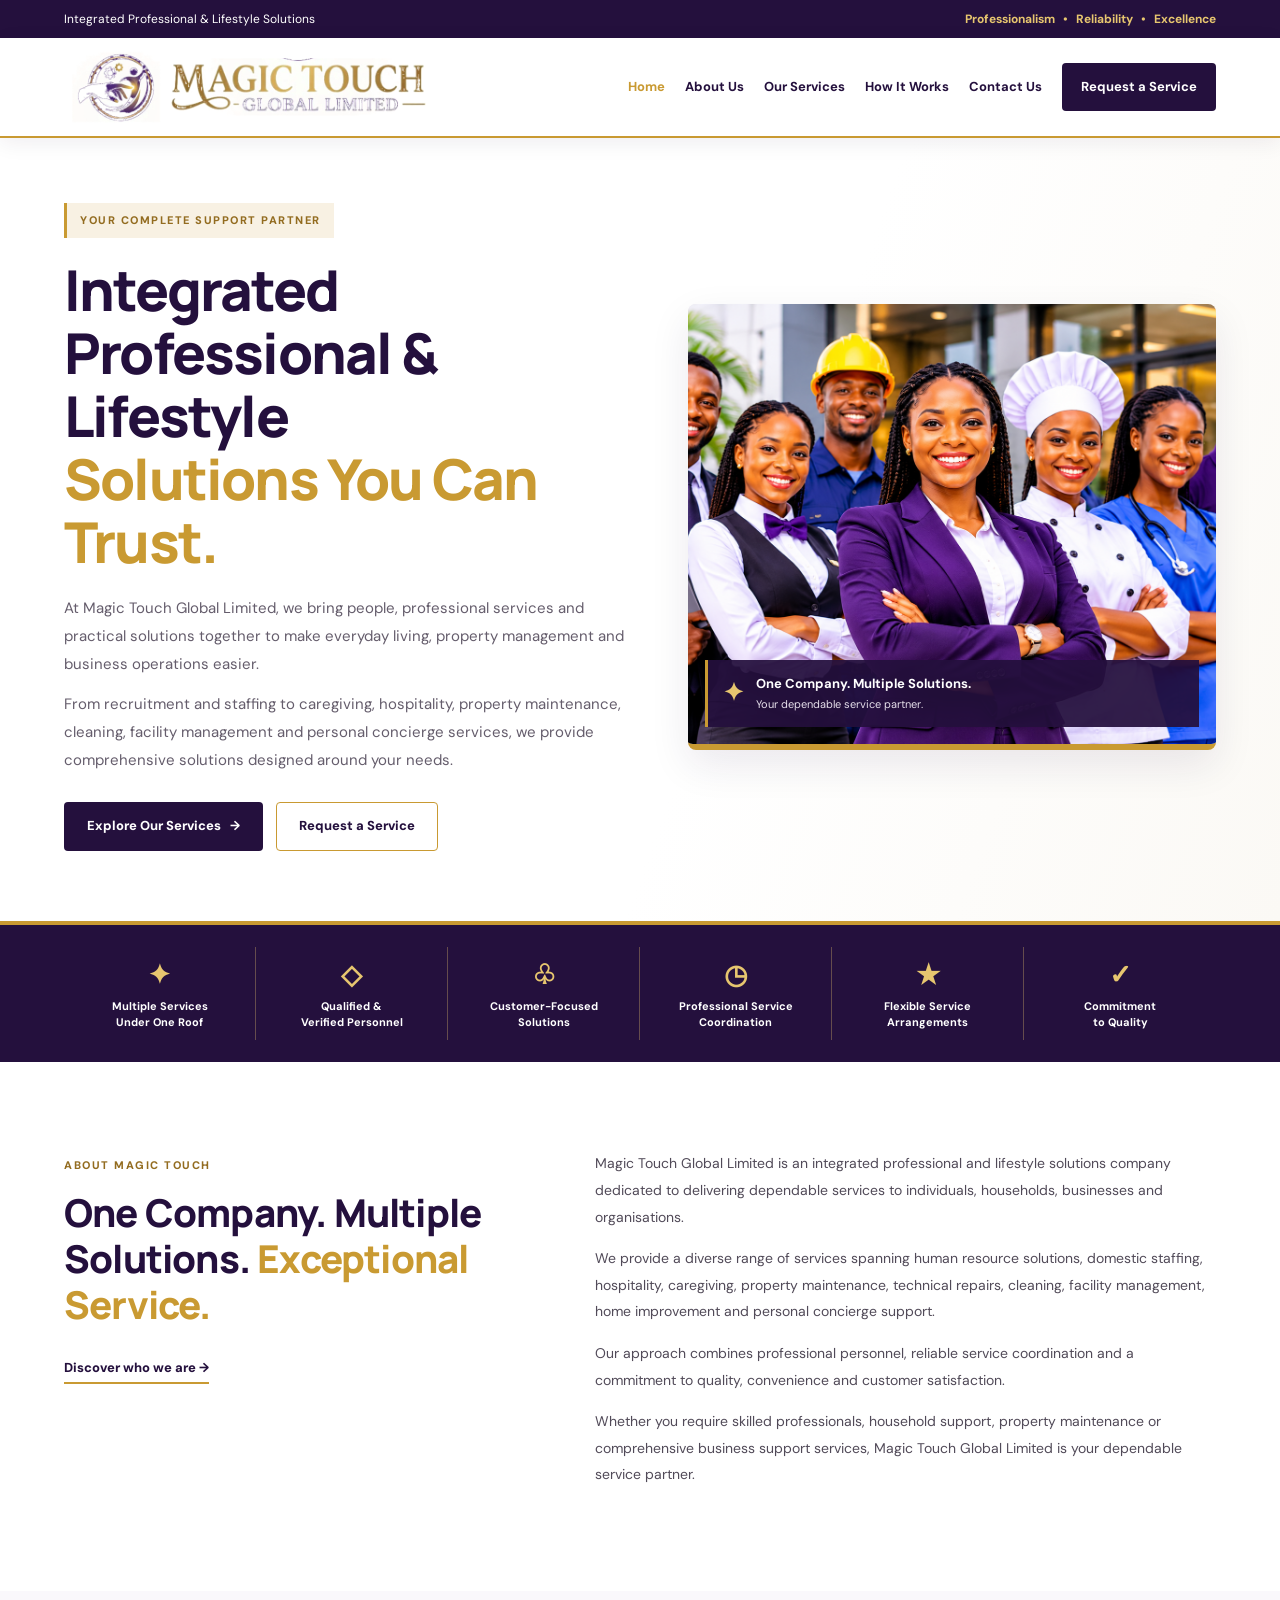
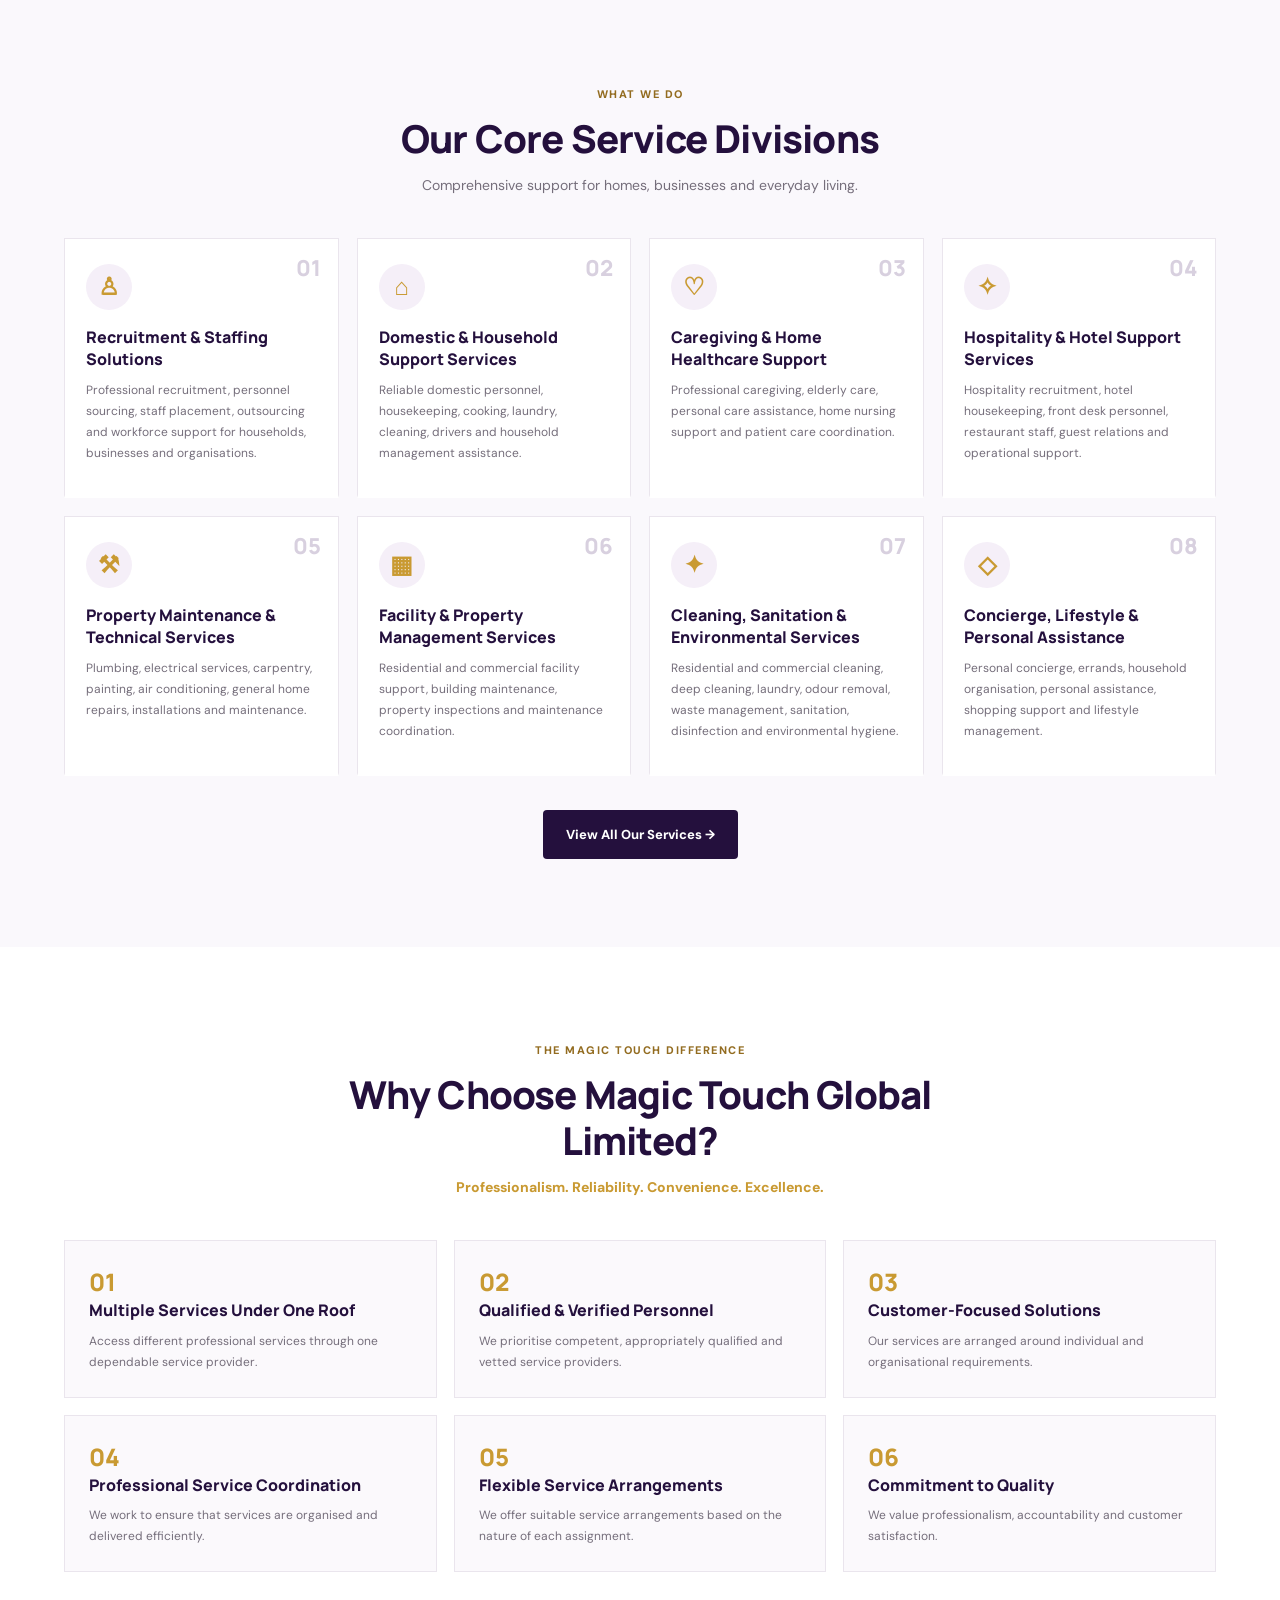
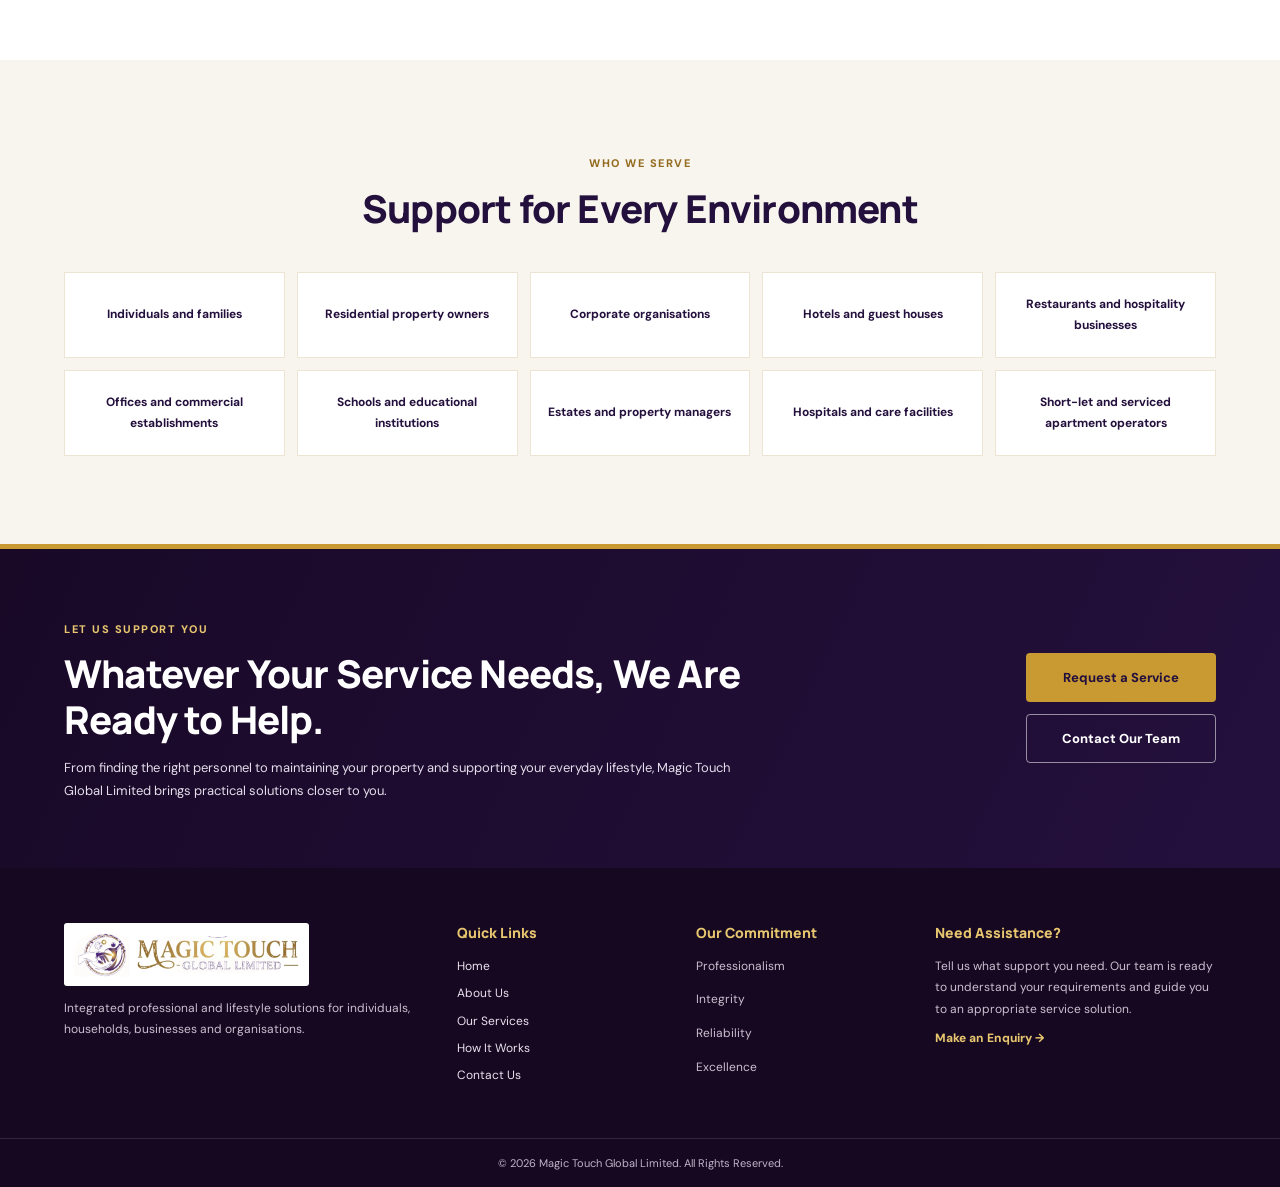
<file: index.html>
<!DOCTYPE html>
<html lang="en">
<head>
<meta charset="UTF-8">
<meta name="viewport" content="width=device-width, initial-scale=1.0">
<meta name="theme-color" content="#24103D">
<meta name="description" content="Magic Touch Global Limited provides integrated professional and lifestyle solutions for homes, businesses and organisations.">
<title>Magic Touch Global Limited | Professional & Lifestyle Solutions</title>
<link rel="preconnect" href="https://fonts.googleapis.com">
<link rel="preconnect" href="https://fonts.gstatic.com" crossorigin>
<link href="https://fonts.googleapis.com/css2?family=DM+Sans:wght@400;500;600;700;800&family=Manrope:wght@400;500;600;700;800&display=swap" rel="stylesheet">
<link rel="stylesheet" href="css/style.css">
<script src="js/main.js" defer></script>
</head>
<body>
<div class="top-bar"><div class="container top-inner"><span>Integrated Professional &amp; Lifestyle Solutions</span><strong>Professionalism <i>•</i> Reliability <i>•</i> Excellence</strong></div></div>
<header class="site-header">
  <div class="container header-inner">
    <a class="brand" href="index.html"><img src="assets/logo/magictouch-horizontal-logo.png" alt="Magic Touch Global Limited"></a>
    <button class="menu-toggle" id="menu-toggle" type="button" aria-label="Open navigation" aria-expanded="false" aria-controls="main-nav"><span></span><span></span><span></span></button>
    <nav class="main-nav" id="main-nav" aria-label="Main navigation">
      <a class="active" href="index.html">Home</a><a href="about.html">About Us</a><a href="services.html">Our Services</a><a href="how-it-works.html">How It Works</a><a href="contact.html">Contact Us</a><a class="nav-cta" href="contact.html">Request a Service</a>
    </nav>
  </div>
</header>
<main>
<section class="hero"><div class="container hero-grid">
  <div class="hero-copy">
    <span class="eyebrow">YOUR COMPLETE SUPPORT PARTNER</span>
    <h1>Integrated Professional &amp; Lifestyle <span>Solutions You Can Trust.</span></h1>
    <p>At Magic Touch Global Limited, we bring people, professional services and practical solutions together to make everyday living, property management and business operations easier.</p>
    <p>From recruitment and staffing to caregiving, hospitality, property maintenance, cleaning, facility management and personal concierge services, we provide comprehensive solutions designed around your needs.</p>
    <div class="hero-actions"><a class="button primary" href="services.html">Explore Our Services <b>→</b></a><a class="button outline" href="contact.html">Request a Service</a></div>
  </div>
  <div class="hero-photo"><img src="assets/images/hero-team.png" alt="Professional team representing Magic Touch Global Limited"><div class="photo-label"><b>✦</b><span><strong>One Company. Multiple Solutions.</strong><small>Your dependable service partner.</small></span></div></div>
</div></section>
<section class="benefits"><div class="container benefits-grid">
  <div><b>✦</b><strong>Multiple Services<br>Under One Roof</strong></div><div><b>◇</b><strong>Qualified &amp;<br>Verified Personnel</strong></div><div><b>♧</b><strong>Customer-Focused<br>Solutions</strong></div><div><b>◷</b><strong>Professional Service<br>Coordination</strong></div><div><b>★</b><strong>Flexible Service<br>Arrangements</strong></div><div><b>✓</b><strong>Commitment<br>to Quality</strong></div>
</div></section>
<section class="section intro"><div class="container intro-grid">
  <div><span class="kicker">ABOUT MAGIC TOUCH</span><h2>One Company. Multiple Solutions. <em>Exceptional Service.</em></h2><a class="text-link" href="about.html">Discover who we are →</a></div>
  <div class="intro-copy">
    <p>Magic Touch Global Limited is an integrated professional and lifestyle solutions company dedicated to delivering dependable services to individuals, households, businesses and organisations.</p>
    <p>We provide a diverse range of services spanning human resource solutions, domestic staffing, hospitality, caregiving, property maintenance, technical repairs, cleaning, facility management, home improvement and personal concierge support.</p>
    <p>Our approach combines professional personnel, reliable service coordination and a commitment to quality, convenience and customer satisfaction.</p>
    <p>Whether you require skilled professionals, household support, property maintenance or comprehensive business support services, Magic Touch Global Limited is your dependable service partner.</p>
  </div>
</div></section>
<section class="section services"><div class="container">
  <div class="section-heading"><span class="kicker">WHAT WE DO</span><h2>Our Core Service Divisions</h2><p>Comprehensive support for homes, businesses and everyday living.</p></div>
  <div class="service-grid">
    <article><small>01</small><b>♙</b><h3>Recruitment &amp; Staffing Solutions</h3><p>Professional recruitment, personnel sourcing, staff placement, outsourcing and workforce support for households, businesses and organisations.</p></article>
    <article><small>02</small><b>⌂</b><h3>Domestic &amp; Household Support Services</h3><p>Reliable domestic personnel, housekeeping, cooking, laundry, cleaning, drivers and household management assistance.</p></article>
    <article><small>03</small><b>♡</b><h3>Caregiving &amp; Home Healthcare Support</h3><p>Professional caregiving, elderly care, personal care assistance, home nursing support and patient care coordination.</p></article>
    <article><small>04</small><b>✧</b><h3>Hospitality &amp; Hotel Support Services</h3><p>Hospitality recruitment, hotel housekeeping, front desk personnel, restaurant staff, guest relations and operational support.</p></article>
    <article><small>05</small><b>⚒</b><h3>Property Maintenance &amp; Technical Services</h3><p>Plumbing, electrical services, carpentry, painting, air conditioning, general home repairs, installations and maintenance.</p></article>
    <article><small>06</small><b>▦</b><h3>Facility &amp; Property Management Services</h3><p>Residential and commercial facility support, building maintenance, property inspections and maintenance coordination.</p></article>
    <article><small>07</small><b>✦</b><h3>Cleaning, Sanitation &amp; Environmental Services</h3><p>Residential and commercial cleaning, deep cleaning, laundry, odour removal, waste management, sanitation, disinfection and environmental hygiene.</p></article>
    <article><small>08</small><b>◇</b><h3>Concierge, Lifestyle &amp; Personal Assistance</h3><p>Personal concierge, errands, household organisation, personal assistance, shopping support and lifestyle management.</p></article>
  </div><div class="center"><a class="button primary" href="services.html">View All Our Services →</a></div>
</div></section>
<section class="section why"><div class="container"><div class="section-heading"><span class="kicker">THE MAGIC TOUCH DIFFERENCE</span><h2>Why Choose Magic Touch Global Limited?</h2><p class="gold-text">Professionalism. Reliability. Convenience. Excellence.</p></div>
<div class="why-grid">
  <article><b>01</b><h3>Multiple Services Under One Roof</h3><p>Access different professional services through one dependable service provider.</p></article>
  <article><b>02</b><h3>Qualified &amp; Verified Personnel</h3><p>We prioritise competent, appropriately qualified and vetted service providers.</p></article>
  <article><b>03</b><h3>Customer-Focused Solutions</h3><p>Our services are arranged around individual and organisational requirements.</p></article>
  <article><b>04</b><h3>Professional Service Coordination</h3><p>We work to ensure that services are organised and delivered efficiently.</p></article>
  <article><b>05</b><h3>Flexible Service Arrangements</h3><p>We offer suitable service arrangements based on the nature of each assignment.</p></article>
  <article><b>06</b><h3>Commitment to Quality</h3><p>We value professionalism, accountability and customer satisfaction.</p></article>
</div></div></section>
<section class="section audience"><div class="container"><div class="section-heading"><span class="kicker">WHO WE SERVE</span><h2>Support for Every Environment</h2></div>
<div class="audience-grid"><div>Individuals and families</div><div>Residential property owners</div><div>Corporate organisations</div><div>Hotels and guest houses</div><div>Restaurants and hospitality businesses</div><div>Offices and commercial establishments</div><div>Schools and educational institutions</div><div>Estates and property managers</div><div>Hospitals and care facilities</div><div>Short-let and serviced apartment operators</div></div>
</div></section>
<section class="final-cta"><div class="container cta-inner"><div><span class="kicker">LET US SUPPORT YOU</span><h2>Whatever Your Service Needs, We Are Ready to Help.</h2><p>From finding the right personnel to maintaining your property and supporting your everyday lifestyle, Magic Touch Global Limited brings practical solutions closer to you.</p></div><div class="cta-buttons"><a class="button gold" href="contact.html">Request a Service</a><a class="button light-outline" href="contact.html">Contact Our Team</a></div></div></section>
</main>
<footer class="footer"><div class="container footer-grid">
  <div><img class="footer-logo" src="assets/logo/magictouch-horizontal-logo.png" alt="Magic Touch Global Limited"><p>Integrated professional and lifestyle solutions for individuals, households, businesses and organisations.</p></div>
  <div><h3>Quick Links</h3><a href="index.html">Home</a><a href="about.html">About Us</a><a href="services.html">Our Services</a><a href="how-it-works.html">How It Works</a><a href="contact.html">Contact Us</a></div>
  <div><h3>Our Commitment</h3><p>Professionalism</p><p>Integrity</p><p>Reliability</p><p>Excellence</p></div>
  <div><h3>Need Assistance?</h3><p>Tell us what support you need. Our team is ready to understand your requirements and guide you to an appropriate service solution.</p><a class="footer-link" href="contact.html">Make an Enquiry →</a></div>
</div><div class="footer-bottom"><div class="container">© <span id="current-year"></span> Magic Touch Global Limited. All Rights Reserved.</div></div></footer>
</body></html>
</file>
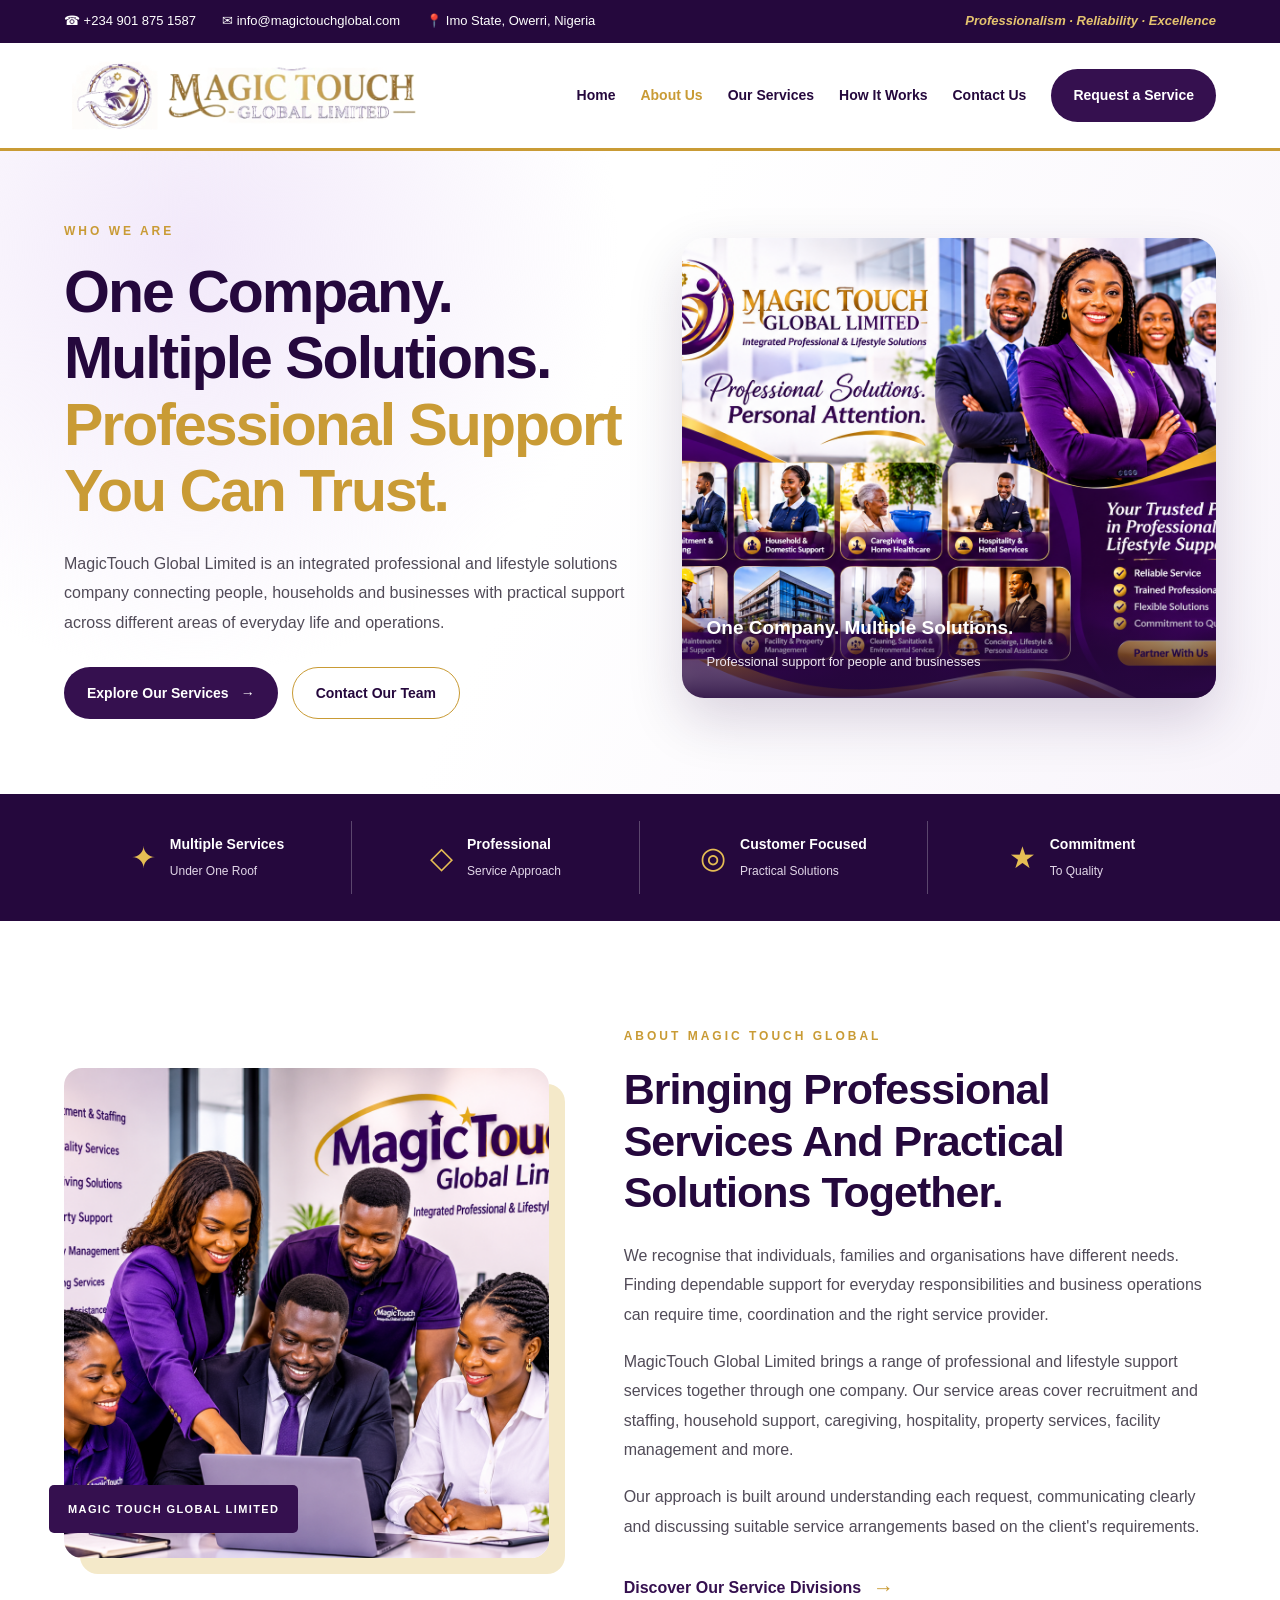
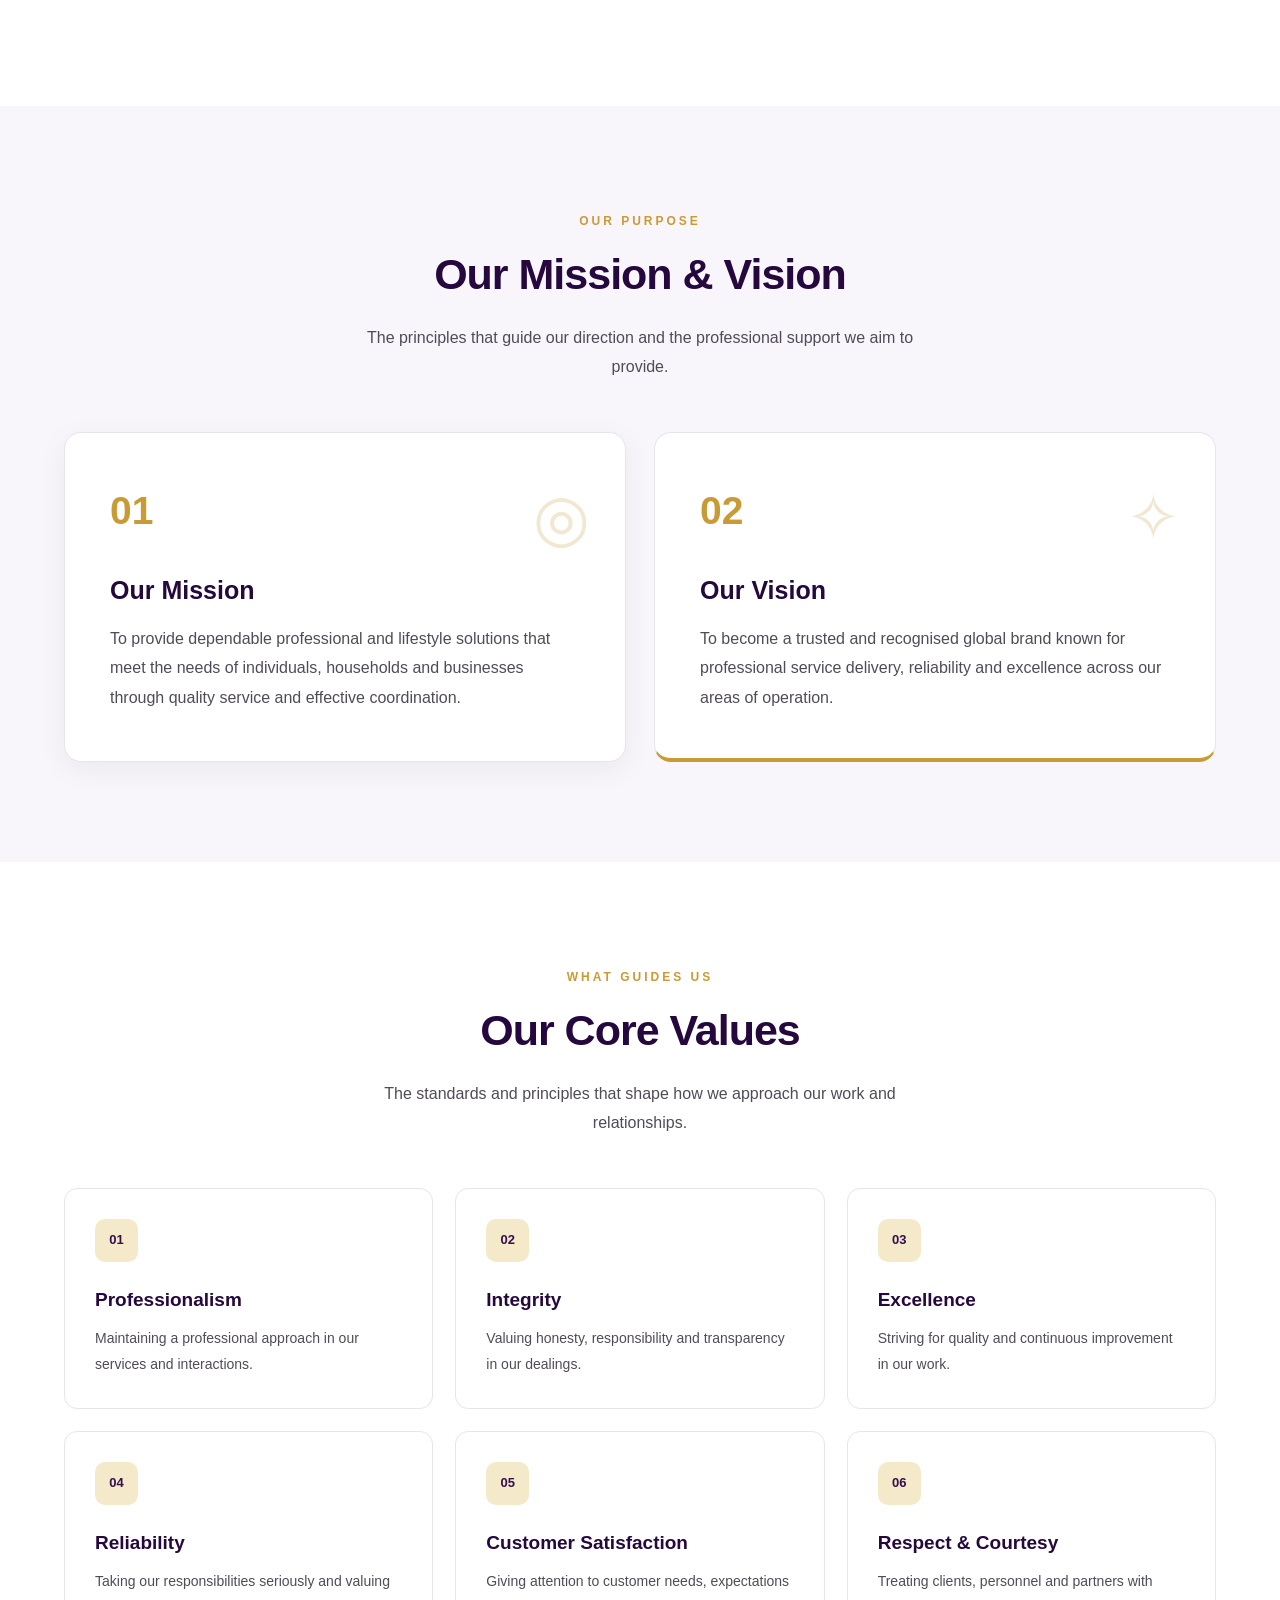
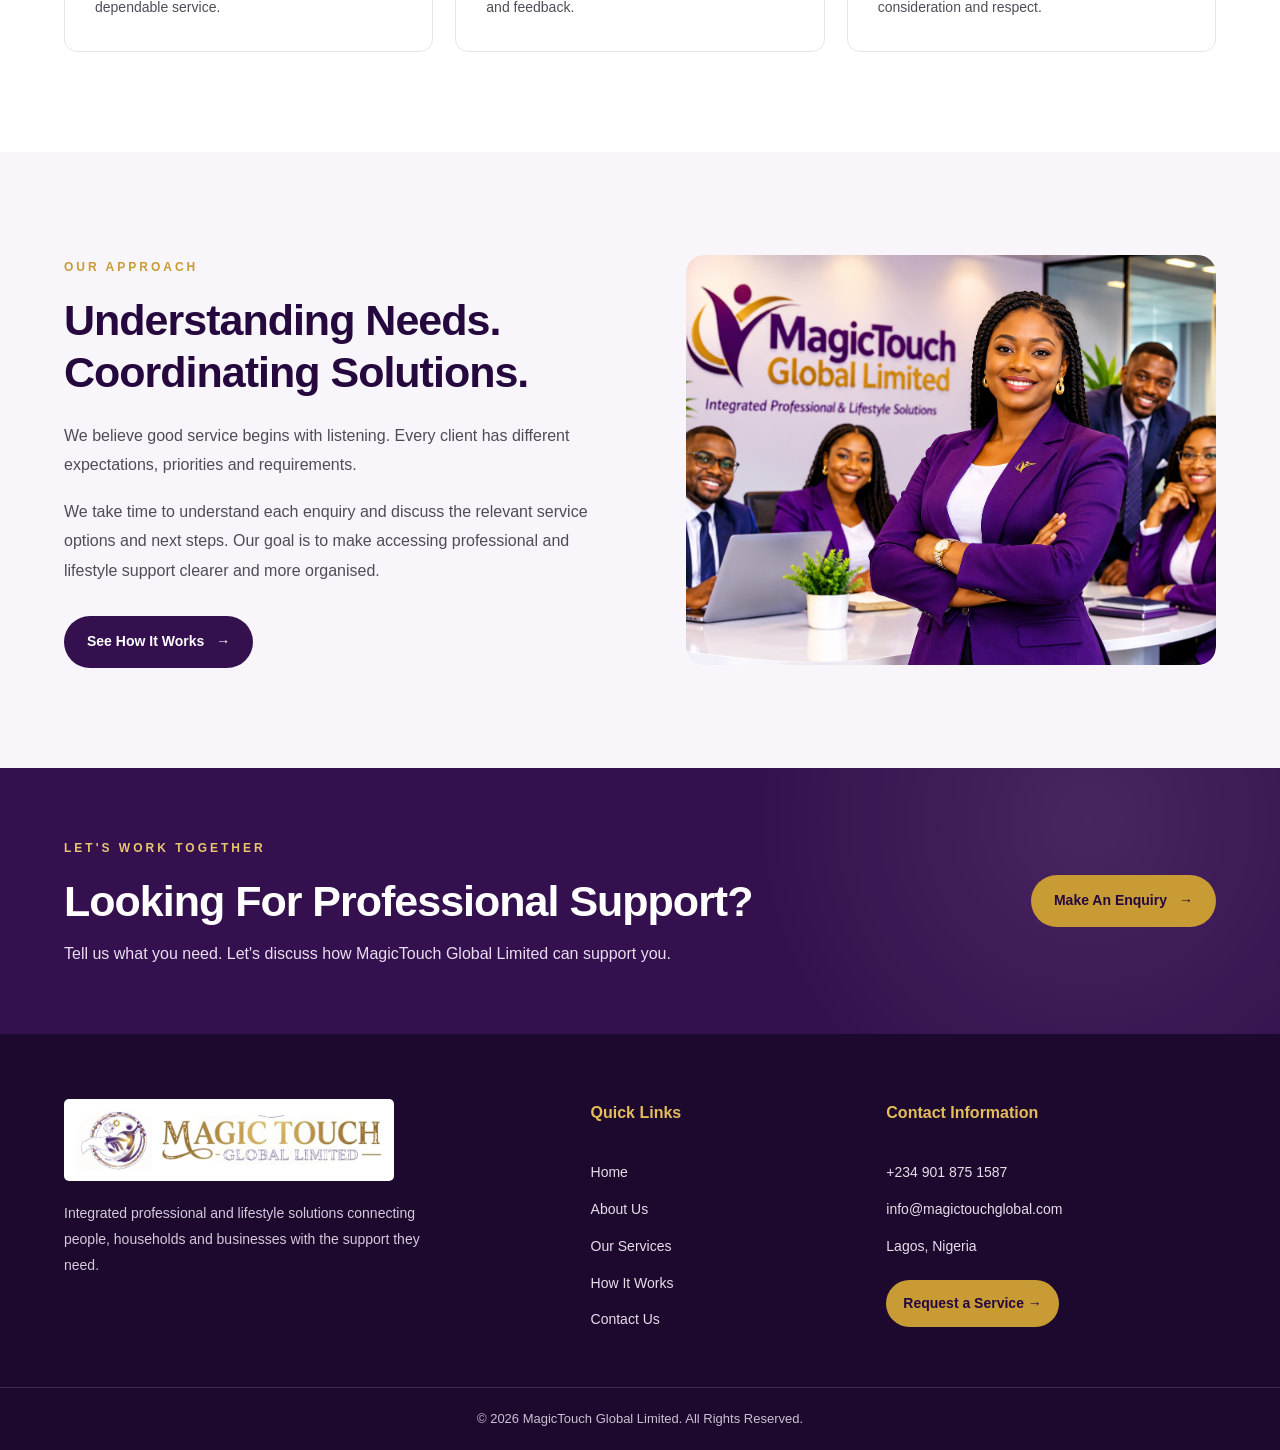
<file: about.html>
<!DOCTYPE html>
<html lang="en">
<head>
    <meta charset="UTF-8">
    <meta name="viewport" content="width=device-width, initial-scale=1.0">
    <meta name="description" content="Learn about MagicTouch Global Limited, an integrated professional and lifestyle solutions company.">
    <title>About Us | MagicTouch Global Limited</title>

    <link rel="stylesheet" href="css/style.css">
    <link rel="stylesheet" href="css/about.css">
</head>

<body class="about-page">

<header class="about-header">

    <div class="about-topbar">
        <div class="about-container topbar-inner">
            <div class="topbar-details">
                <a href="tel:+2349018751587">☎ +234 901 875 1587</a>
                <a href="mailto:info@magictouchglobal.com">✉ info@magictouchglobal.com</a>
                <span>📍 Imo State, Owerri, Nigeria</span>
            </div>
            <span class="topbar-motto">Professionalism · Reliability · Excellence</span>
        </div>
    </div>

    <div class="about-navigation">
        <div class="about-container nav-inner">

            <a href="index.html" class="about-logo">
                <img src="assets/logo/magictouch-horizontal-logo.png"
                     alt="MagicTouch Global Limited">
            </a>

            <button class="menu-toggle" id="menu-toggle"
                    aria-label="Toggle navigation"
                    aria-expanded="false">
                <span></span>
                <span></span>
                <span></span>
            </button>

            <nav class="main-nav" id="main-nav">
                <a href="index.html">Home</a>
                <a href="about.html" class="active">About Us</a>
                <a href="services.html">Our Services</a>
                <a href="how-it-works.html">How It Works</a>
                <a href="contact.html">Contact Us</a>
                <a href="contact.html" class="nav-request">Request a Service</a>
            </nav>

        </div>
    </div>
</header>

<main>

    <!-- ABOUT HERO -->
    <section class="about-hero">
        <div class="about-container about-hero-grid">

            <div class="about-hero-copy">
                <span class="about-eyebrow">WHO WE ARE</span>

                <h1>
                    One Company.<br>
                    Multiple Solutions.<br>
                    <span>Professional Support You Can Trust.</span>
                </h1>

                <p>
                    MagicTouch Global Limited is an integrated professional
                    and lifestyle solutions company connecting people,
                    households and businesses with practical support
                    across different areas of everyday life and operations.
                </p>

                <div class="about-hero-actions">
                    <a href="services.html" class="about-btn about-btn-primary">
                        Explore Our Services <span>→</span>
                    </a>
                    <a href="contact.html" class="about-btn about-btn-outline">
                        Contact Our Team
                    </a>
                </div>
            </div>

            <div class="about-hero-image">
                <img src="assets/images/about-services.jpg"
                     alt="Professional team working together">
                <div class="image-caption">
                    <strong>One Company. Multiple Solutions.</strong>
                    <span>Professional support for people and businesses</span>
                </div>
            </div>

        </div>
    </section>

    <!-- BRAND HIGHLIGHTS -->
    <section class="about-highlights">
        <div class="about-container highlights-grid">

            <div class="highlight-item">
                <span class="highlight-icon">✦</span>
                <div>
                    <strong>Multiple Services</strong>
                    <small>Under One Roof</small>
                </div>
            </div>

            <div class="highlight-item">
                <span class="highlight-icon">◇</span>
                <div>
                    <strong>Professional</strong>
                    <small>Service Approach</small>
                </div>
            </div>

            <div class="highlight-item">
                <span class="highlight-icon">◎</span>
                <div>
                    <strong>Customer Focused</strong>
                    <small>Practical Solutions</small>
                </div>
            </div>

            <div class="highlight-item">
                <span class="highlight-icon">★</span>
                <div>
                    <strong>Commitment</strong>
                    <small>To Quality</small>
                </div>
            </div>

        </div>
    </section>

    <!-- COMPANY INTRODUCTION -->
    <section class="about-section about-introduction">
        <div class="about-container introduction-grid">

            <div class="introduction-image">
                <img src="assets/images/professional-service.png"
                     alt="Professional service team providing support">
                <div class="image-side-label">MAGIC TOUCH GLOBAL LIMITED</div>
            </div>

            <div class="introduction-copy">
                <span class="about-eyebrow">ABOUT MAGIC TOUCH GLOBAL</span>

                <h2>
                    Bringing Professional Services
                    And Practical Solutions Together.
                </h2>

                <p>
                    We recognise that individuals, families and organisations
                    have different needs. Finding dependable support for
                    everyday responsibilities and business operations can
                    require time, coordination and the right service provider.
                </p>

                <p>
                    MagicTouch Global Limited brings a range of professional
                    and lifestyle support services together through one
                    company. Our service areas cover recruitment and staffing,
                    household support, caregiving, hospitality, property
                    services, facility management and more.
                </p>

                <p>
                    Our approach is built around understanding each request,
                    communicating clearly and discussing suitable service
                    arrangements based on the client's requirements.
                </p>

                <a href="services.html" class="about-text-link">
                    Discover Our Service Divisions <span>→</span>
                </a>
            </div>

        </div>
    </section>

    <!-- PURPOSE -->
    <section class="about-section about-purpose">
        <div class="about-container">

            <div class="about-section-heading">
                <span class="about-eyebrow">OUR PURPOSE</span>
                <h2>Our Mission & Vision</h2>
                <p>
                    The principles that guide our direction and the
                    professional support we aim to provide.
                </p>
            </div>

            <div class="purpose-grid">

                <article class="purpose-card mission-card">
                    <span class="purpose-number">01</span>
                    <span class="purpose-symbol">◎</span>
                    <h3>Our Mission</h3>
                    <p>
                        To provide dependable professional and lifestyle
                        solutions that meet the needs of individuals,
                        households and businesses through quality service
                        and effective coordination.
                    </p>
                </article>

                <article class="purpose-card vision-card">
                    <span class="purpose-number">02</span>
                    <span class="purpose-symbol">✧</span>
                    <h3>Our Vision</h3>
                    <p>
                        To become a trusted and recognised global brand
                        known for professional service delivery,
                        reliability and excellence across our areas
                        of operation.
                    </p>
                </article>

            </div>
        </div>
    </section>

    <!-- VALUES -->
    <section class="about-section about-values">
        <div class="about-container">

            <div class="about-section-heading">
                <span class="about-eyebrow">WHAT GUIDES US</span>
                <h2>Our Core Values</h2>
                <p>
                    The standards and principles that shape how we
                    approach our work and relationships.
                </p>
            </div>

            <div class="values-grid">

                <article class="value-card">
                    <span>01</span>
                    <h3>Professionalism</h3>
                    <p>
                        Maintaining a professional approach in our
                        services and interactions.
                    </p>
                </article>

                <article class="value-card">
                    <span>02</span>
                    <h3>Integrity</h3>
                    <p>
                        Valuing honesty, responsibility and
                        transparency in our dealings.
                    </p>
                </article>

                <article class="value-card">
                    <span>03</span>
                    <h3>Excellence</h3>
                    <p>
                        Striving for quality and continuous
                        improvement in our work.
                    </p>
                </article>

                <article class="value-card">
                    <span>04</span>
                    <h3>Reliability</h3>
                    <p>
                        Taking our responsibilities seriously
                        and valuing dependable service.
                    </p>
                </article>

                <article class="value-card">
                    <span>05</span>
                    <h3>Customer Satisfaction</h3>
                    <p>
                        Giving attention to customer needs,
                        expectations and feedback.
                    </p>
                </article>

                <article class="value-card">
                    <span>06</span>
                    <h3>Respect & Courtesy</h3>
                    <p>
                        Treating clients, personnel and partners
                        with consideration and respect.
                    </p>
                </article>

            </div>
        </div>
    </section>

    <!-- OUR APPROACH -->
    <section class="about-section about-approach">
        <div class="about-container approach-grid">

            <div class="approach-copy">
                <span class="about-eyebrow">OUR APPROACH</span>
                <h2>Understanding Needs. Coordinating Solutions.</h2>

                <p>
                    We believe good service begins with listening.
                    Every client has different expectations, priorities
                    and requirements.
                </p>

                <p>
                    We take time to understand each enquiry and discuss
                    the relevant service options and next steps.
                    Our goal is to make accessing professional and
                    lifestyle support clearer and more organised.
                </p>

                <a href="how-it-works.html" class="about-btn about-btn-primary">
                    See How It Works <span>→</span>
                </a>
            </div>

            <div class="approach-image">
                <img src="assets/images/about-team.jpg"
                     alt="Professional colleagues collaborating">
            </div>

        </div>
    </section>

    <!-- CTA -->
    <section class="about-cta">
        <div class="about-container about-cta-inner">
            <div>
                <span class="about-eyebrow">LET'S WORK TOGETHER</span>
                <h2>Looking For Professional Support?</h2>
                <p>
                    Tell us what you need. Let's discuss how
                    MagicTouch Global Limited can support you.
                </p>
            </div>

            <a href="contact.html" class="about-btn about-btn-light">
                Make An Enquiry <span>→</span>
            </a>
        </div>
    </section>

</main>

<footer class="about-footer">
    <div class="about-container footer-main">

        <div class="footer-about-brand">
            <a href="index.html">
                <img src="assets/logo/magictouch-horizontal-logo.png"
                     alt="MagicTouch Global Limited">
            </a>
            <p>
                Integrated professional and lifestyle solutions
                connecting people, households and businesses
                with the support they need.
            </p>
        </div>

        <div class="footer-about-links">
            <h3>Quick Links</h3>
            <a href="index.html">Home</a>
            <a href="about.html">About Us</a>
            <a href="services.html">Our Services</a>
            <a href="how-it-works.html">How It Works</a>
            <a href="contact.html">Contact Us</a>
        </div>

        <div class="footer-about-contact">
            <h3>Contact Information</h3>
            <a href="tel:+2349018751587">+234 901 875 1587</a>
            <a href="mailto:info@magictouchglobal.com">info@magictouchglobal.com</a>
            <span>Lagos, Nigeria</span>
            <a class="footer-contact-button" href="contact.html">
                Request a Service →
            </a>
        </div>

    </div>

    <div class="about-footer-bottom">
        <div class="about-container">
            © <span id="current-year">2026</span>
            MagicTouch Global Limited. All Rights Reserved.
        </div>
    </div>
</footer>

<script src="js/main.js"></script>

</body>
</html>
</file>
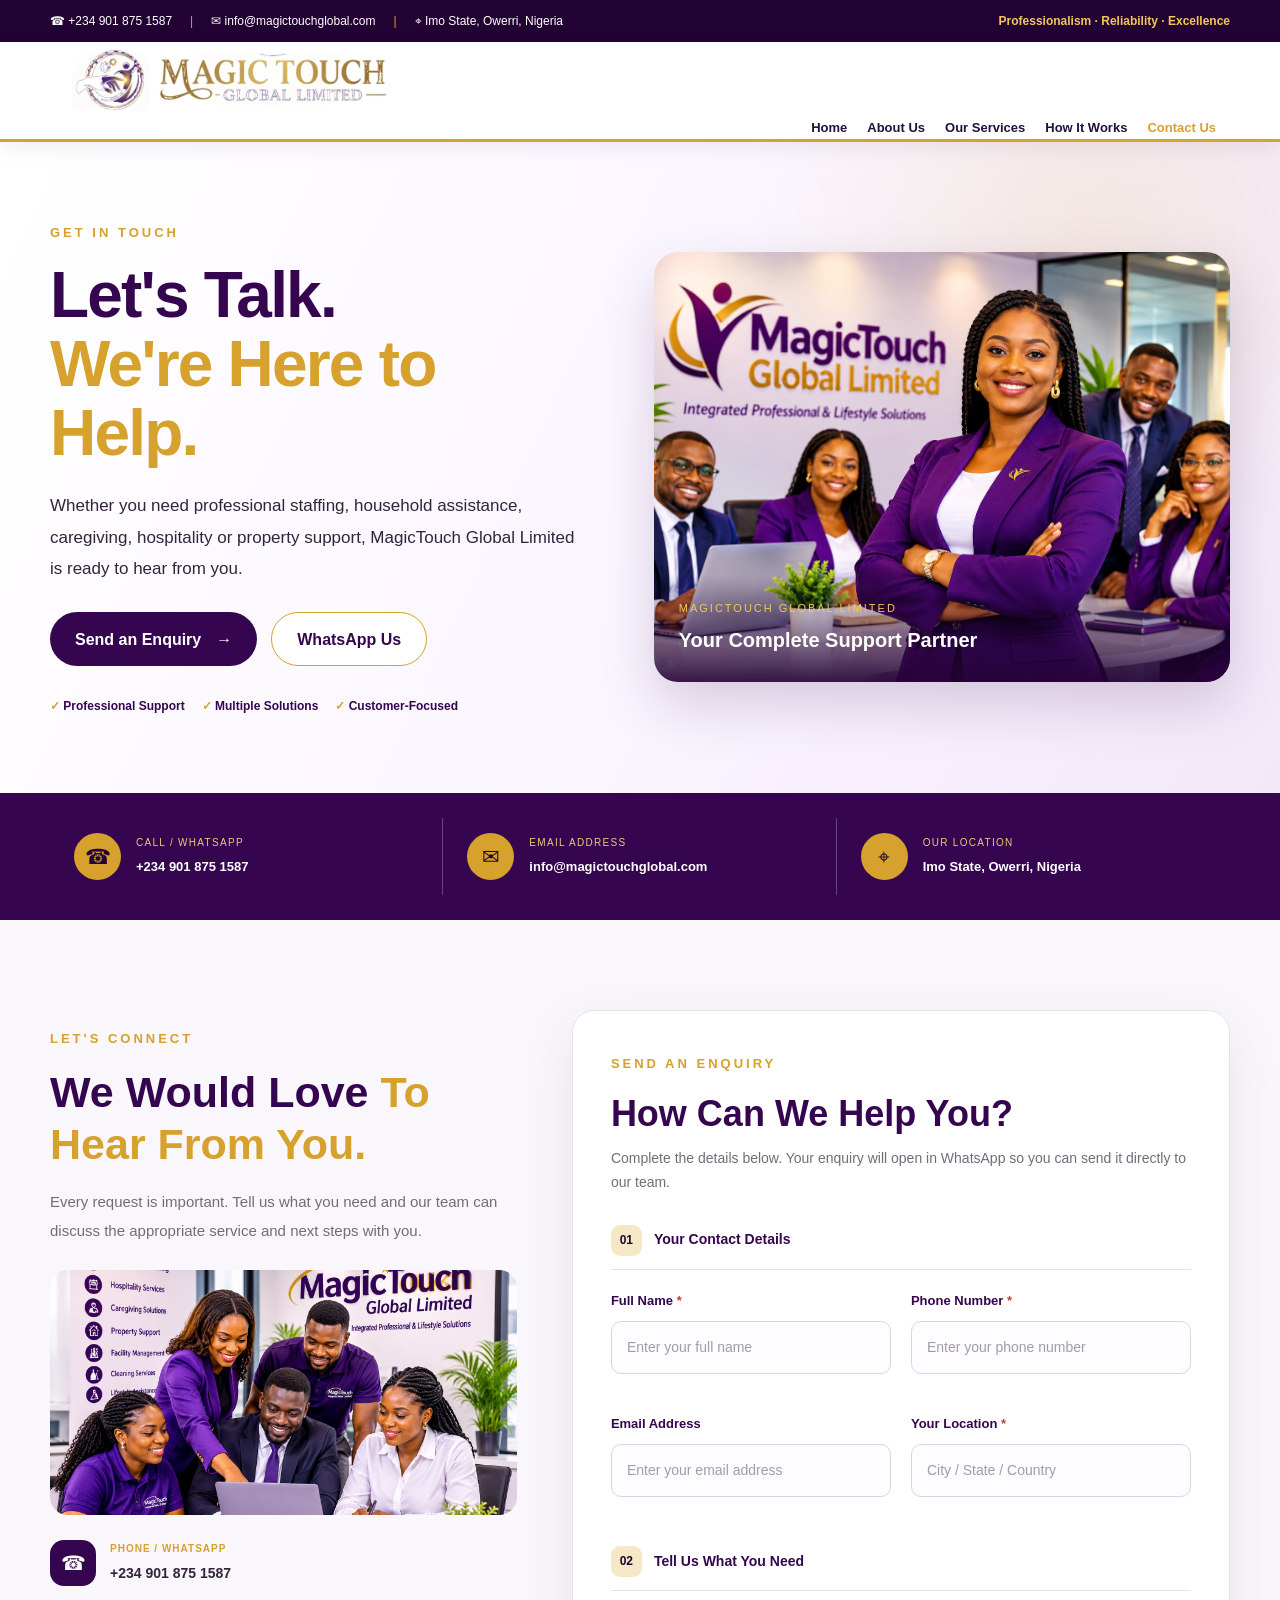
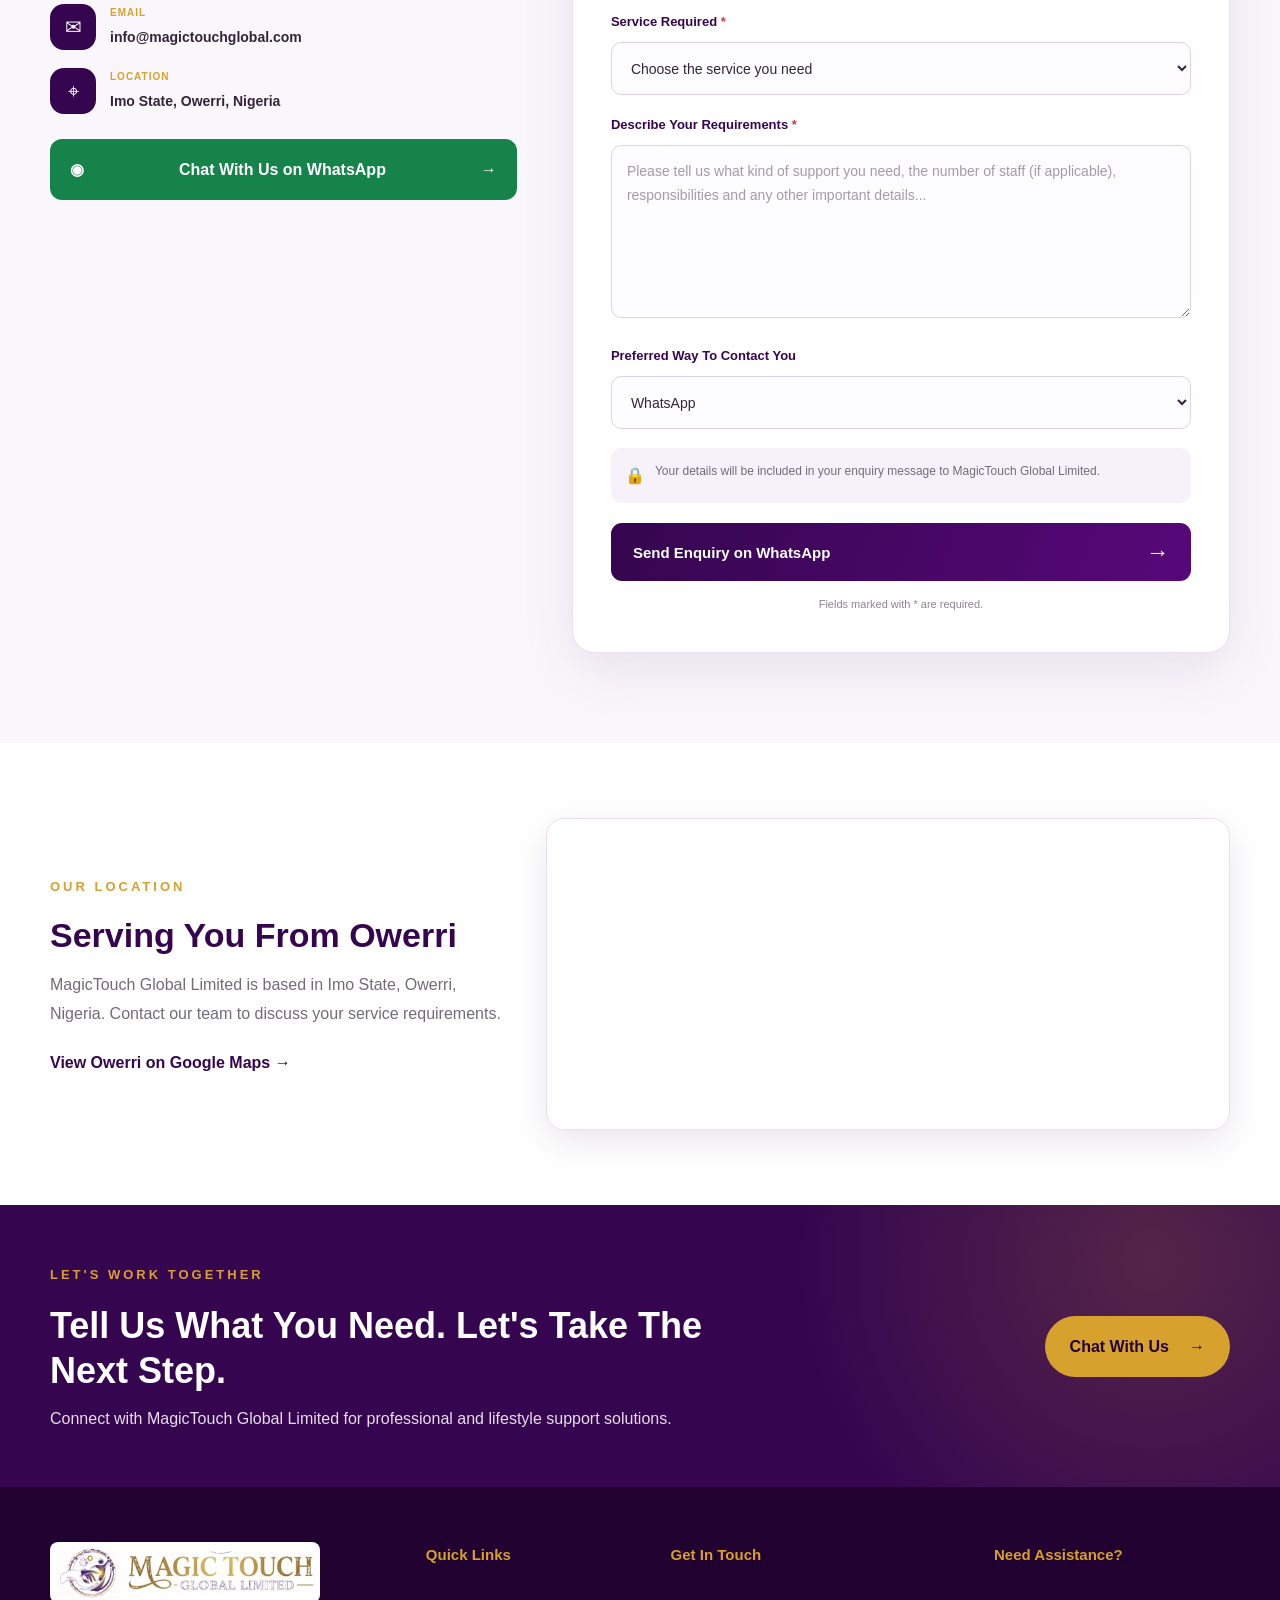
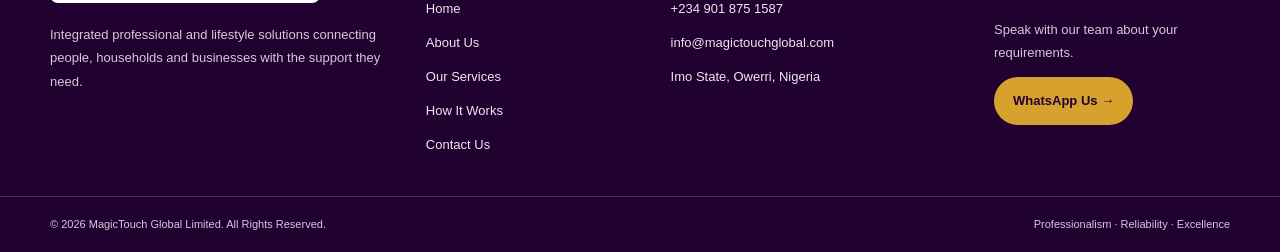
<file: contact.html>
<!DOCTYPE html>
<html lang="en">
<head>
    <meta charset="UTF-8">
    <meta name="viewport" content="width=device-width, initial-scale=1.0">

    <meta name="description" content="Contact MagicTouch Global Limited in Owerri, Imo State for professional staffing, caregiving, hospitality, property and lifestyle support services.">

    <title>Contact Us | MagicTouch Global Limited</title>

    <link rel="stylesheet" href="css/style.css">
    <link rel="stylesheet" href="css/contact.css">
</head>

<body>

<!-- TOP CONTACT BAR -->
<div class="contact-topbar">
    <div class="contact-container topbar-inner">
        <div class="topbar-details">
            <a href="tel:+2349018751587">☎ +234 901 875 1587</a>
            <span class="topbar-divider">|</span>
            <a href="mailto:info@magictouchglobal.com">
                ✉ info@magictouchglobal.com
            </a>
            <span class="topbar-divider">|</span>
            <span>⌖ Imo State, Owerri, Nigeria</span>
        </div>

        <span class="topbar-motto">
            Professionalism · Reliability · Excellence
        </span>
    </div>
</div>

<!-- HEADER -->
<header class="site-header contact-site-header">
    <div class="container header-container">

        <a href="index.html" class="logo">
            <img
                src="assets/logo/magictouch-horizontal-logo.png"
                alt="MagicTouch Global Limited"
            >
        </a>

        <button
            class="menu-toggle"
            id="menu-toggle"
            aria-label="Toggle navigation"
            aria-expanded="false"
            aria-controls="main-nav"
        >
            <span></span>
            <span></span>
            <span></span>
        </button>

        <nav class="main-nav" id="main-nav">
            <a href="index.html">Home</a>
            <a href="about.html">About Us</a>
            <a href="services.html">Our Services</a>
            <a href="how-it-works.html">How It Works</a>
            <a href="contact.html" class="active">Contact Us</a>
        </nav>

    </div>
</header>

<main>

    <!-- CONTACT HERO -->
    <section class="contact-hero">
        <div class="contact-container contact-hero-grid">

            <div class="contact-hero-content">
                <span class="contact-eyebrow">GET IN TOUCH</span>

                <h1>
                    Let's Talk.
                    <span>We're Here to Help.</span>
                </h1>

                <p>
                    Whether you need professional staffing, household
                    assistance, caregiving, hospitality or property
                    support, MagicTouch Global Limited is ready to
                    hear from you.
                </p>

                <div class="contact-hero-actions">
                    <a href="#enquiry-form" class="contact-btn contact-btn-primary">
                        Send an Enquiry
                        <span>→</span>
                    </a>

                    <a
                        href="https://wa.me/2349018751587"
                        target="_blank"
                        rel="noopener noreferrer"
                        class="contact-btn contact-btn-outline"
                    >
                        WhatsApp Us
                    </a>
                </div>

                <div class="contact-trust-points">
                    <span>✓ Professional Support</span>
                    <span>✓ Multiple Solutions</span>
                    <span>✓ Customer-Focused</span>
                </div>
            </div>

            <div class="contact-hero-image">
                <img
                    src="assets/images/about-team.jpg"
                    alt="Professional MagicTouch-style business team"
                >
                <div class="hero-image-caption">
                    <span>MAGICTOUCH GLOBAL LIMITED</span>
                    <strong>Your Complete Support Partner</strong>
                </div>
            </div>

        </div>
    </section>

    <!-- QUICK CONTACT DETAILS -->
    <section class="quick-contact-section">
        <div class="contact-container quick-contact-grid">

            <a href="tel:+2349018751587" class="quick-contact-card">
                <span class="quick-contact-icon">☎</span>
                <span>
                    <small>CALL / WHATSAPP</small>
                    <strong>+234 901 875 1587</strong>
                </span>
            </a>

            <a href="mailto:info@magictouchglobal.com"
               class="quick-contact-card">
                <span class="quick-contact-icon">✉</span>
                <span>
                    <small>EMAIL ADDRESS</small>
                    <strong>info@magictouchglobal.com</strong>
                </span>
            </a>

            <div class="quick-contact-card">
                <span class="quick-contact-icon">⌖</span>
                <span>
                    <small>OUR LOCATION</small>
                    <strong>Imo State, Owerri, Nigeria</strong>
                </span>
            </div>

        </div>
    </section>

    <!-- MAIN CONTACT AREA -->
    <section class="contact-main-section">
        <div class="contact-container contact-main-grid">

            <!-- LEFT INFORMATION PANEL -->
            <aside class="contact-side-panel">

                <span class="contact-eyebrow">LET'S CONNECT</span>

                <h2>
                    We Would Love
                    <span>To Hear From You.</span>
                </h2>

                <p>
                    Every request is important. Tell us what you need
                    and our team can discuss the appropriate service
                    and next steps with you.
                </p>

                <div class="contact-side-image">
                    <img
                        src="assets/images/professional-service.png"
                        alt="Professional service support"
                        loading="lazy"
                    >
                </div>

                <div class="contact-detail-list">

                    <a href="tel:+2349018751587" class="contact-detail-item">
                        <span class="detail-icon">☎</span>
                        <span>
                            <small>PHONE / WHATSAPP</small>
                            <strong>+234 901 875 1587</strong>
                        </span>
                    </a>

                    <a href="mailto:info@magictouchglobal.com"
                       class="contact-detail-item">
                        <span class="detail-icon">✉</span>
                        <span>
                            <small>EMAIL</small>
                            <strong>info@magictouchglobal.com</strong>
                        </span>
                    </a>

                    <div class="contact-detail-item">
                        <span class="detail-icon">⌖</span>
                        <span>
                            <small>LOCATION</small>
                            <strong>Imo State, Owerri, Nigeria</strong>
                        </span>
                    </div>

                </div>

                <a
                    href="https://wa.me/2349018751587"
                    target="_blank"
                    rel="noopener noreferrer"
                    class="contact-whatsapp-link"
                >
                    <span>◉</span>
                    Chat With Us on WhatsApp
                    <strong>→</strong>
                </a>

            </aside>

            <!-- ENQUIRY FORM -->
            <div class="contact-form-card" id="enquiry-form">

                <div class="form-card-heading">
                    <span class="contact-eyebrow">SEND AN ENQUIRY</span>

                    <h2>How Can We Help You?</h2>

                    <p>
                        Complete the details below. Your enquiry will
                        open in WhatsApp so you can send it directly
                        to our team.
                    </p>
                </div>

                <form id="contactForm" class="professional-contact-form">

                    <div class="form-section-label">
                        <span>01</span>
                        Your Contact Details
                    </div>

                    <div class="contact-form-grid">

                        <div class="contact-field">
                            <label for="fullName">Full Name <b>*</b></label>
                            <input
                                type="text"
                                id="fullName"
                                name="fullName"
                                placeholder="Enter your full name"
                                autocomplete="name"
                                required
                            >
                        </div>

                        <div class="contact-field">
                            <label for="phone">Phone Number <b>*</b></label>
                            <input
                                type="tel"
                                id="phone"
                                name="phone"
                                placeholder="Enter your phone number"
                                autocomplete="tel"
                                required
                            >
                        </div>

                        <div class="contact-field">
                            <label for="email">Email Address</label>
                            <input
                                type="email"
                                id="email"
                                name="email"
                                placeholder="Enter your email address"
                                autocomplete="email"
                            >
                        </div>

                        <div class="contact-field">
                            <label for="location">Your Location <b>*</b></label>
                            <input
                                type="text"
                                id="location"
                                name="location"
                                placeholder="City / State / Country"
                                required
                            >
                        </div>

                    </div>

                    <div class="form-section-label form-section-second">
                        <span>02</span>
                        Tell Us What You Need
                    </div>

                    <div class="contact-field">
                        <label for="service">Service Required <b>*</b></label>

                        <select id="service" name="service" required>
                            <option value="">Choose the service you need</option>
                            <option>Recruitment & Staffing</option>
                            <option>Domestic & Household Support</option>
                            <option>Caregiving & Home Healthcare</option>
                            <option>Hospitality & Hotel Services</option>
                            <option>Property Maintenance & Technical Support</option>
                            <option>Facility & Property Management</option>
                            <option>Cleaning, Sanitation & Environmental Services</option>
                            <option>Concierge, Lifestyle & Personal Assistance</option>
                            <option>Other Enquiry</option>
                        </select>
                    </div>

                    <div class="contact-field">
                        <label for="requirements">
                            Describe Your Requirements <b>*</b>
                        </label>

                        <textarea
                            id="requirements"
                            name="requirements"
                            rows="6"
                            placeholder="Please tell us what kind of support you need, the number of staff (if applicable), responsibilities and any other important details..."
                            required
                        ></textarea>
                    </div>

                    <div class="contact-field">
                        <label for="preferredContact">
                            Preferred Way To Contact You
                        </label>

                        <select id="preferredContact" name="preferredContact">
                            <option value="WhatsApp">WhatsApp</option>
                            <option value="Phone Call">Phone Call</option>
                            <option value="Email">Email</option>
                        </select>
                    </div>

                    <div class="form-privacy-note">
                        <span>🔒</span>
                        <p>
                            Your details will be included in your enquiry
                            message to MagicTouch Global Limited.
                        </p>
                    </div>

                    <button type="submit" class="contact-submit-btn">
                        <span>Send Enquiry on WhatsApp</span>
                        <strong>→</strong>
                    </button>

                    <p class="form-required-note">
                        Fields marked with * are required.
                    </p>

                </form>

            </div>

        </div>
    </section>

    <!-- LOCATION SECTION -->
    <section class="contact-location-section">
        <div class="contact-container location-content">

            <div class="location-text">
                <span class="contact-eyebrow">OUR LOCATION</span>
                <h2>Serving You From Owerri</h2>
                <p>
                    MagicTouch Global Limited is based in Imo State,
                    Owerri, Nigeria. Contact our team to discuss your
                    service requirements.
                </p>

                <a
                    href="https://www.google.com/maps/search/?api=1&query=Owerri%2C%20Imo%20State%2C%20Nigeria"
                    target="_blank"
                    rel="noopener noreferrer"
                    class="location-directions-link"
                >
                    View Owerri on Google Maps →
                </a>
            </div>

            <div class="location-map">
                <iframe
                    title="Map of Owerri, Imo State, Nigeria"
                    src="https://maps.google.com/maps?q=Owerri%2C%20Imo%20State%2C%20Nigeria&t=&z=12&ie=UTF8&iwloc=&output=embed"
                    loading="lazy"
                    referrerpolicy="no-referrer-when-downgrade"
                    allowfullscreen
                ></iframe>
            </div>

        </div>
    </section>

    <!-- FINAL CTA -->
    <section class="contact-final-cta">
        <div class="contact-container final-cta-content">

            <div>
                <span class="contact-eyebrow">LET'S WORK TOGETHER</span>
                <h2>Tell Us What You Need. Let's Take The Next Step.</h2>
                <p>
                    Connect with MagicTouch Global Limited for
                    professional and lifestyle support solutions.
                </p>
            </div>

            <a
                href="https://wa.me/2349018751587"
                target="_blank"
                rel="noopener noreferrer"
                class="final-cta-button"
            >
                Chat With Us
                <span>→</span>
            </a>

        </div>
    </section>

</main>

<!-- FOOTER -->
<footer class="site-footer contact-footer">
    <div class="contact-container contact-footer-grid">

        <div class="contact-footer-brand">
            <a href="index.html" class="footer-brand-logo">
                <img
                    src="assets/logo/magictouch-horizontal-logo.png"
                    alt="MagicTouch Global Limited"
                    loading="lazy"
                >
            </a>

            <p>
                Integrated professional and lifestyle solutions
                connecting people, households and businesses with
                the support they need.
            </p>
        </div>

        <div class="contact-footer-links">
            <h3>Quick Links</h3>
            <a href="index.html">Home</a>
            <a href="about.html">About Us</a>
            <a href="services.html">Our Services</a>
            <a href="how-it-works.html">How It Works</a>
            <a href="contact.html">Contact Us</a>
        </div>

        <div class="contact-footer-details">
            <h3>Get In Touch</h3>
            <a href="tel:+2349018751587">+234 901 875 1587</a>
            <a href="mailto:info@magictouchglobal.com">
                info@magictouchglobal.com
            </a>
            <p>Imo State, Owerri, Nigeria</p>
        </div>

        <div class="contact-footer-action">
            <h3>Need Assistance?</h3>
            <p>Speak with our team about your requirements.</p>

            <a
                href="https://wa.me/2349018751587"
                target="_blank"
                rel="noopener noreferrer"
            >
                WhatsApp Us →
            </a>
        </div>

    </div>

    <div class="contact-footer-bottom">
        <div class="contact-container">
            <p>
                © <span id="current-year">2026</span>
                MagicTouch Global Limited. All Rights Reserved.
            </p>
            <span>Professionalism · Reliability · Excellence</span>
        </div>
    </div>
</footer>

<script src="js/main.js"></script>
<script src="js/contact.js"></script>

</body>
</html>
</file>
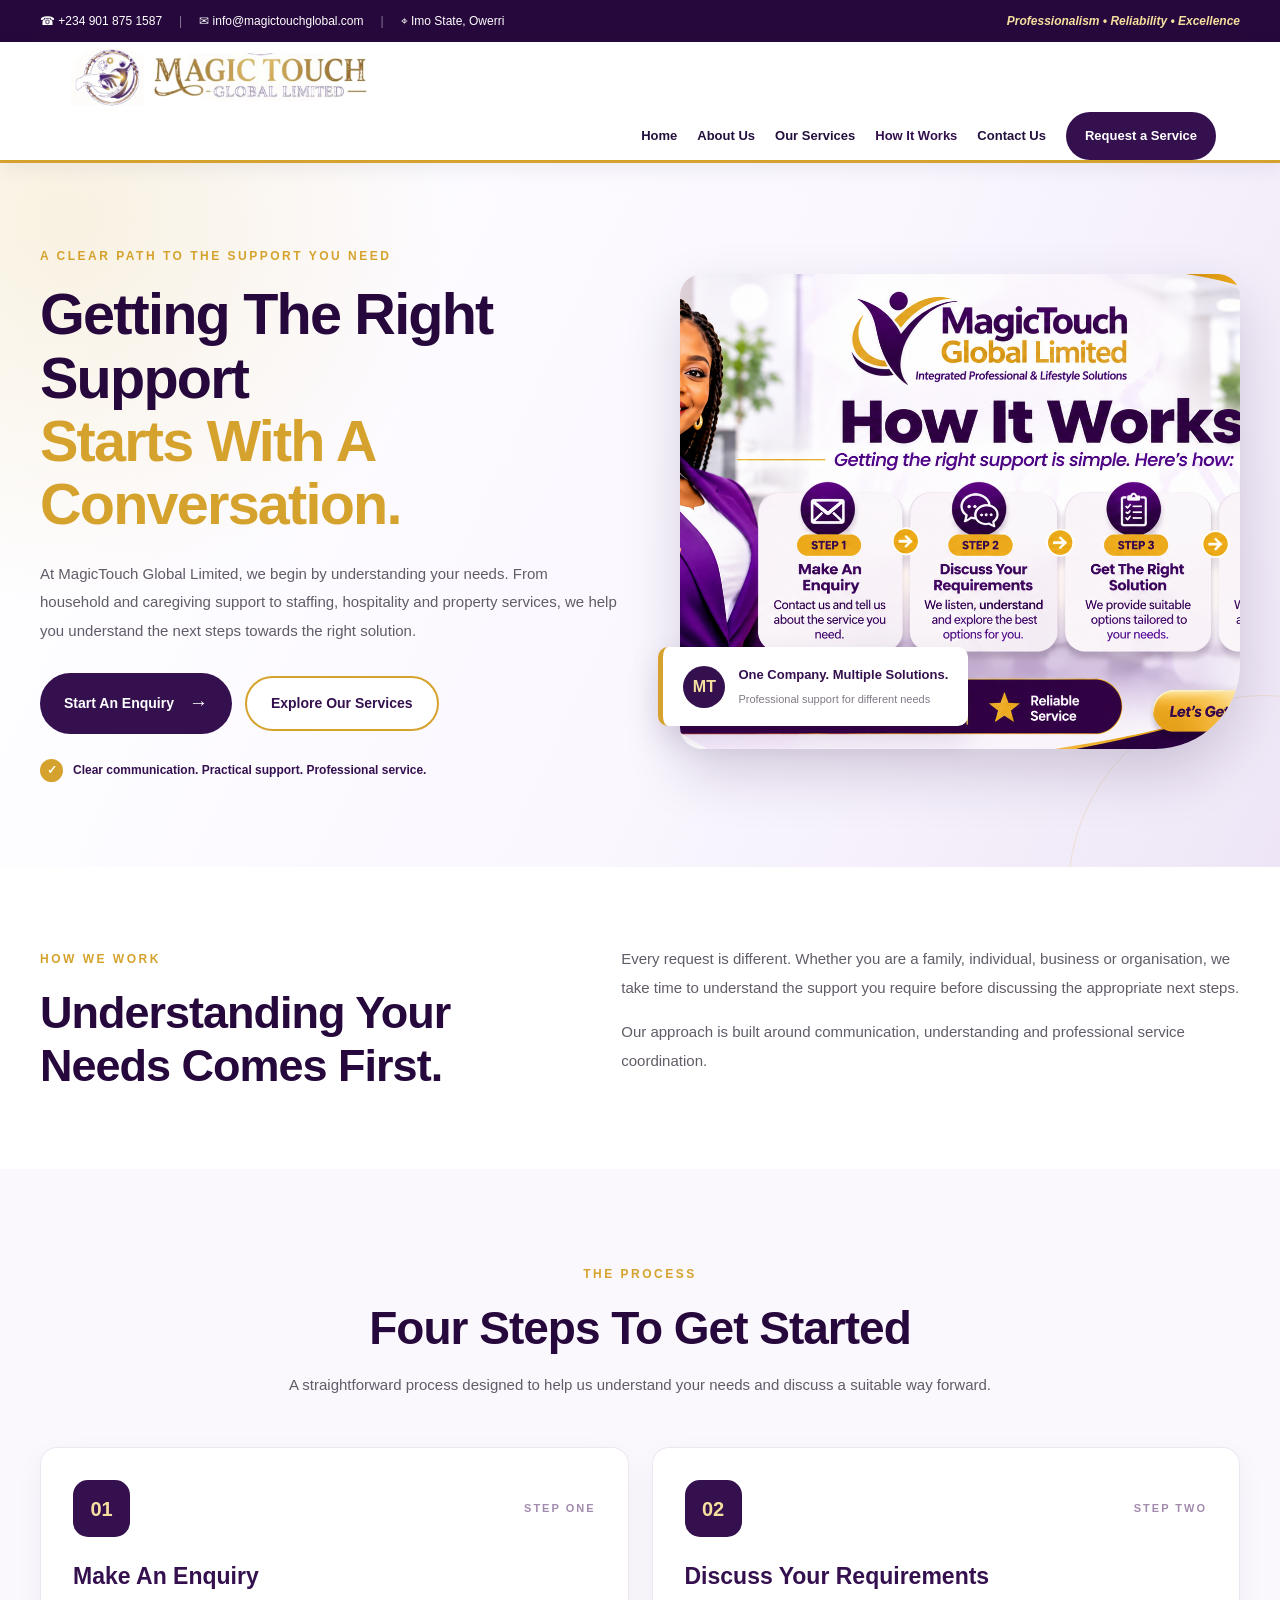
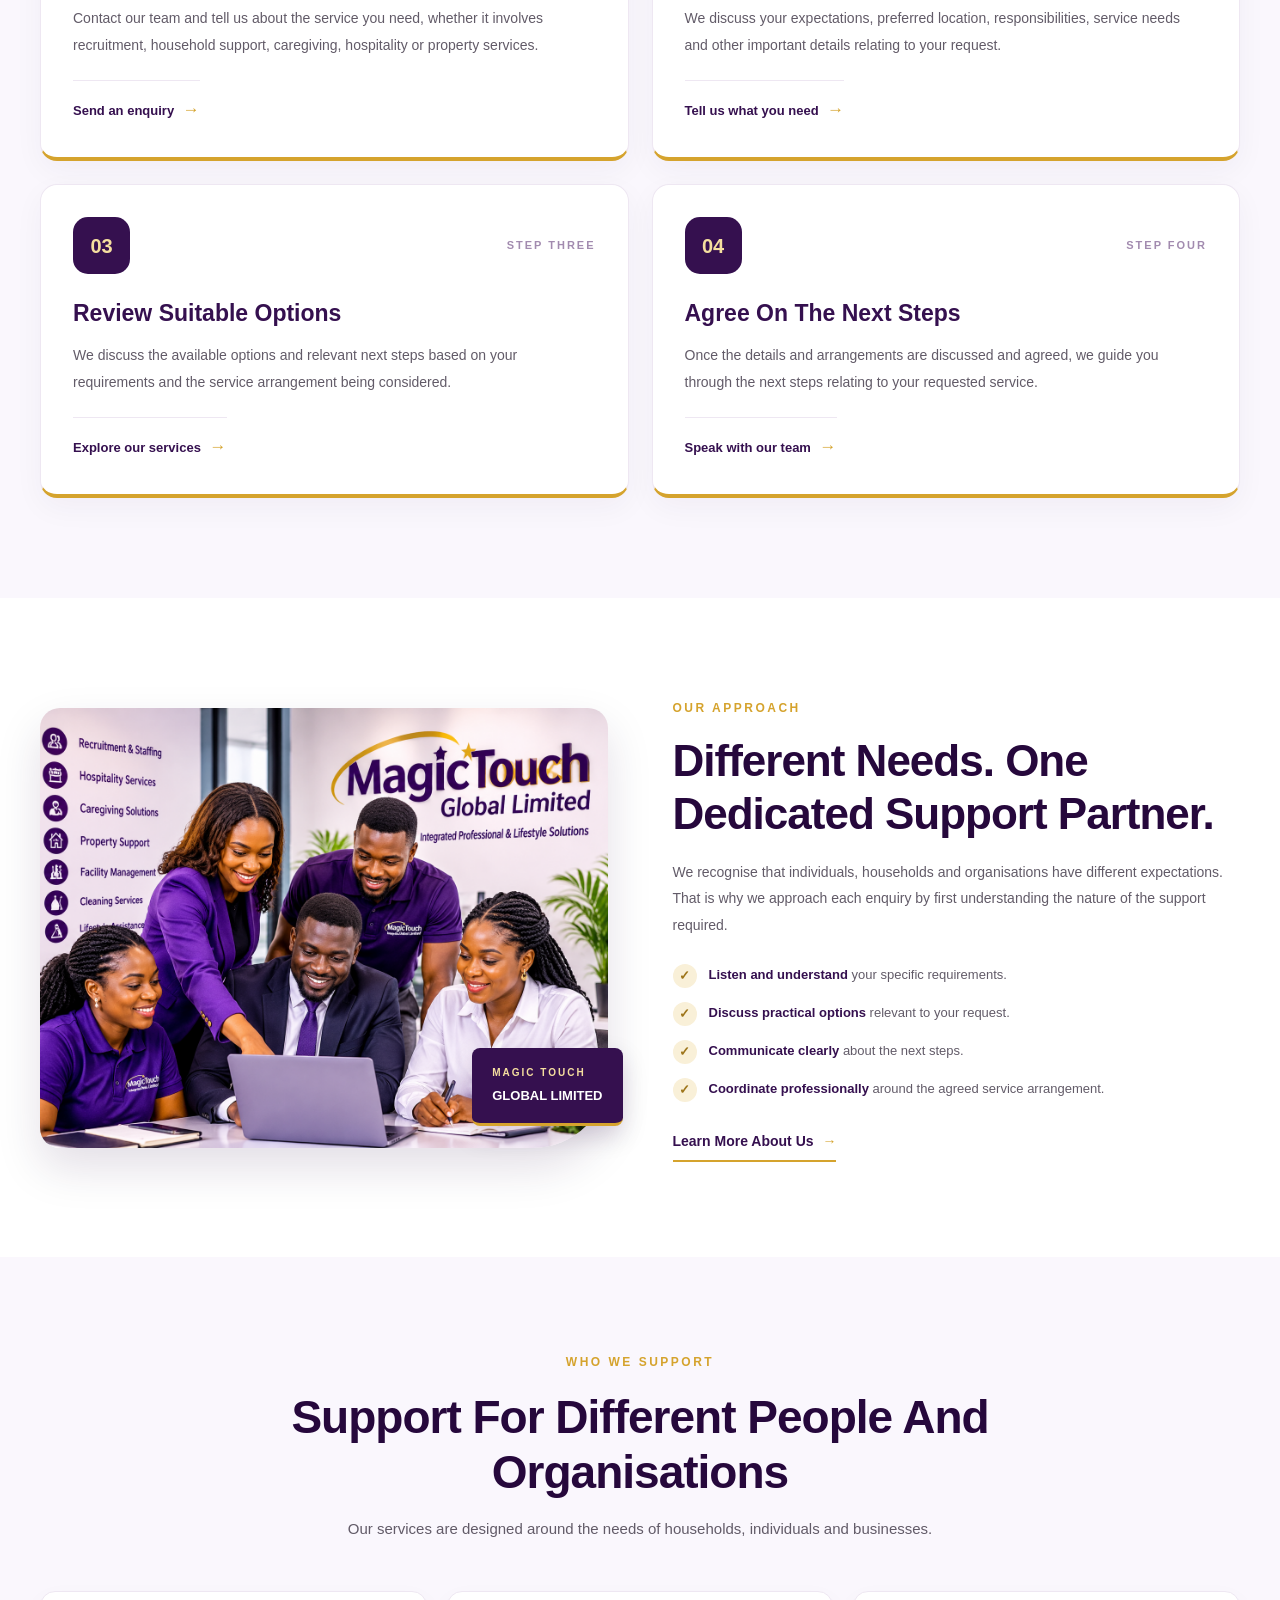
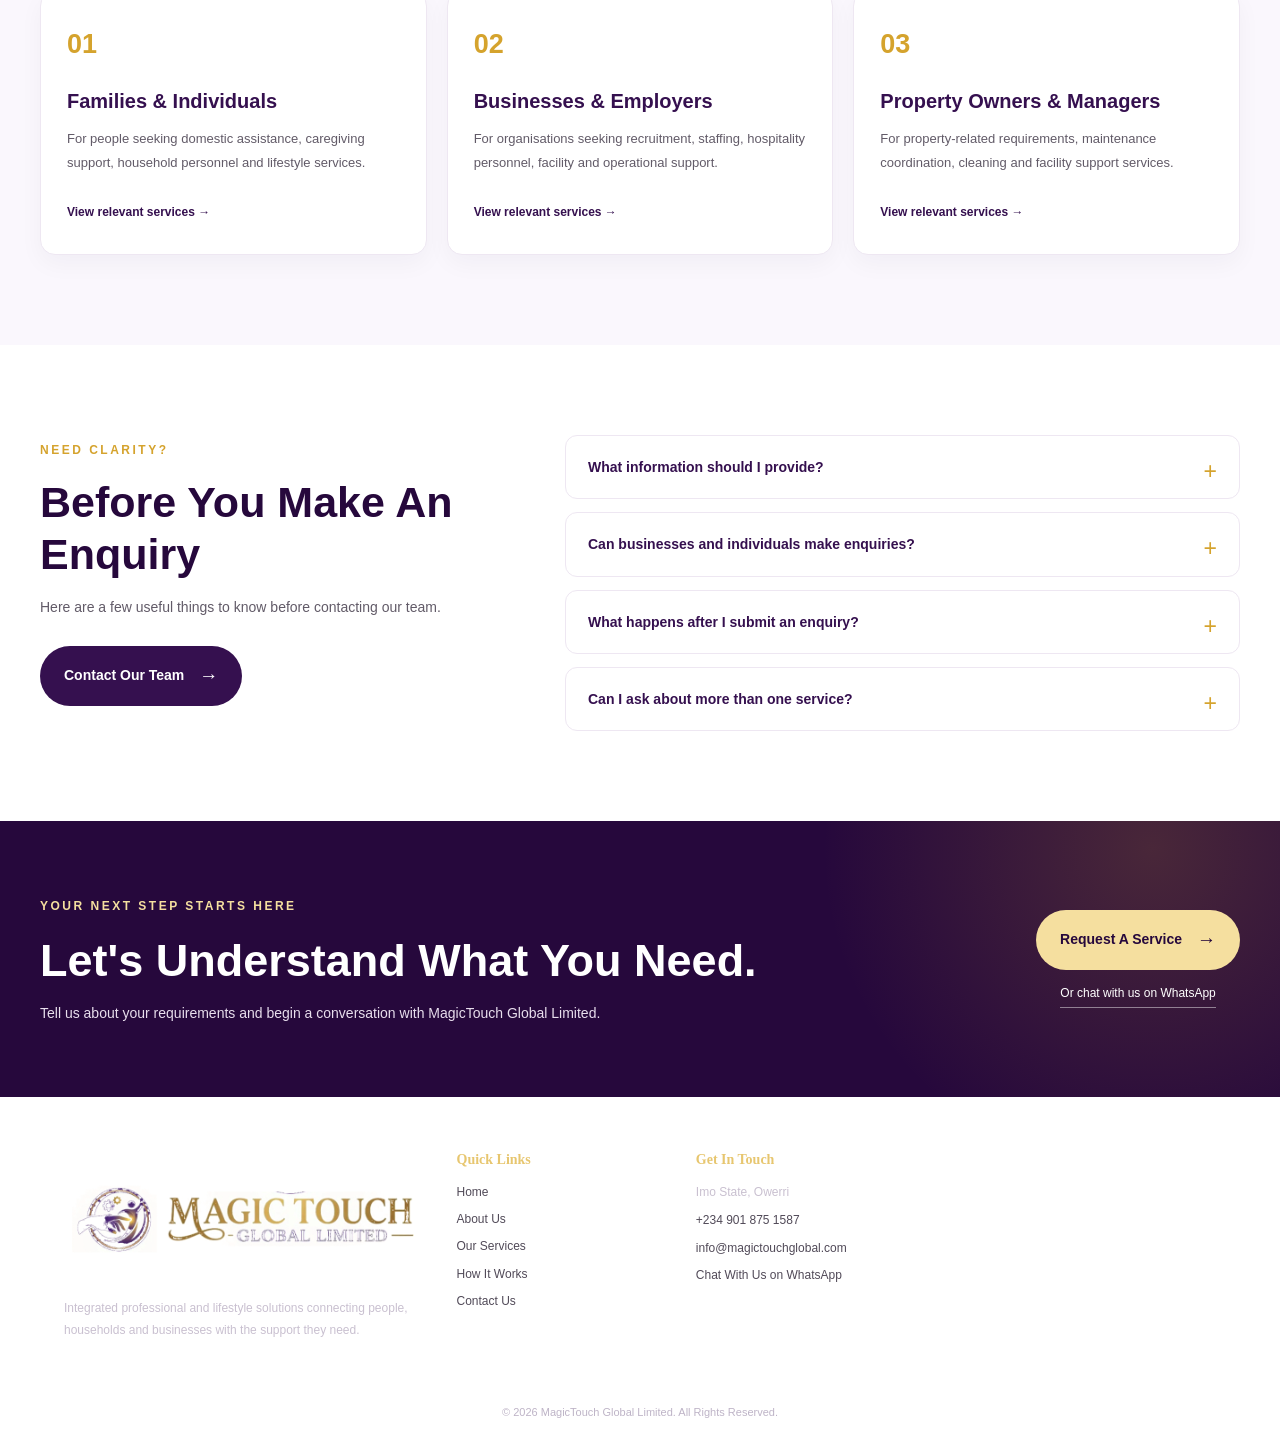
<file: how-it-works.html>
<!DOCTYPE html>
<html lang="en">
<head>
    <meta charset="UTF-8">
    <meta name="viewport" content="width=device-width, initial-scale=1.0">
    <meta name="description" content="Discover how MagicTouch Global Limited understands your requirements and guides you through the process of accessing professional and lifestyle support services.">
    <meta name="theme-color" content="#2b0b40">

    <title>How It Works | MagicTouch Global Limited</title>

    <link rel="stylesheet" href="css/style.css">
    <link rel="stylesheet" href="css/how-it-works.css">
</head>

<body>

<!-- TOP CONTACT BAR -->
<div class="hiw-topbar">
    <div class="hiw-container hiw-topbar-inner">
        <div class="hiw-topbar-details">
            <a href="tel:+2349018751587">☎ +234 901 875 1587</a>
            <span class="hiw-topbar-divider">|</span>
            <a href="mailto:info@magictouchglobal.com">✉ info@magictouchglobal.com</a>
            <span class="hiw-topbar-divider">|</span>
            <span>⌖ Imo State, Owerri</span>
        </div>
        <span class="hiw-topbar-motto">Professionalism • Reliability • Excellence</span>
    </div>
</div>

<!-- HEADER -->
<header class="site-header">
    <div class="container header-container">

        <a href="index.html" class="logo">
            <img
                src="assets/logo/magictouch-horizontal-logo.png"
                alt="MagicTouch Global Limited"
            >
        </a>

        <button
            class="menu-toggle"
            id="menu-toggle"
            aria-label="Toggle navigation"
            aria-expanded="false"
            aria-controls="main-nav"
            type="button"
        >
            <span></span>
            <span></span>
            <span></span>
        </button>

        <nav class="main-nav" id="main-nav">
            <a href="index.html">Home</a>
            <a href="about.html">About Us</a>
            <a href="services.html">Our Services</a>
            <a href="how-it-works.html" class="active">How It Works</a>
            <a href="contact.html">Contact Us</a>
            <a href="contact.html" class="hiw-nav-cta">Request a Service</a>
        </nav>

    </div>
</header>

<main>

    <!-- HERO -->
    <section class="hiw-hero">
        <div class="hiw-container hiw-hero-grid">

            <div class="hiw-hero-content">
                <span class="hiw-eyebrow">A CLEAR PATH TO THE SUPPORT YOU NEED</span>

                <h1>
                    Getting The Right Support
                    <span>Starts With A Conversation.</span>
                </h1>

                <p>
                    At MagicTouch Global Limited, we begin by understanding
                    your needs. From household and caregiving support to
                    staffing, hospitality and property services, we help
                    you understand the next steps towards the right solution.
                </p>

                <div class="hiw-hero-actions">
                    <a href="contact.html" class="hiw-btn hiw-btn-primary">
                        Start An Enquiry <span>→</span>
                    </a>

                    <a href="services.html" class="hiw-btn hiw-btn-outline">
                        Explore Our Services
                    </a>
                </div>

                <div class="hiw-hero-note">
                    <span class="hiw-note-check">✓</span>
                    <span>Clear communication. Practical support. Professional service.</span>
                </div>
            </div>

            <div class="hiw-hero-visual">
                <img
                    src="assets/images/how-it-works-banner.jpg"
                    alt="Professional team representing MagicTouch Global Limited"
                >

                <div class="hiw-image-caption">
                    <span class="hiw-caption-mark">MT</span>
                    <div>
                        <strong>One Company. Multiple Solutions.</strong>
                        <span>Professional support for different needs</span>
                    </div>
                </div>
            </div>

        </div>
    </section>

    <!-- INTRODUCTION -->
    <section class="hiw-intro">
        <div class="hiw-container hiw-intro-grid">

            <div>
                <span class="hiw-eyebrow">HOW WE WORK</span>
                <h2>Understanding Your Needs Comes First.</h2>
            </div>

            <div class="hiw-intro-copy">
                <p>
                    Every request is different. Whether you are a family,
                    individual, business or organisation, we take time
                    to understand the support you require before discussing
                    the appropriate next steps.
                </p>

                <p>
                    Our approach is built around communication,
                    understanding and professional service coordination.
                </p>
            </div>

        </div>
    </section>

    <!-- FOUR STEP PROCESS -->
    <section class="hiw-process">
        <div class="hiw-container">

            <div class="hiw-section-heading">
                <span class="hiw-eyebrow">THE PROCESS</span>
                <h2>Four Steps To Get Started</h2>
                <p>
                    A straightforward process designed to help us understand
                    your needs and discuss a suitable way forward.
                </p>
            </div>

            <div class="hiw-process-grid">

                <article class="hiw-step-card">
                    <div class="hiw-step-top">
                        <span class="hiw-step-icon">01</span>
                        <span class="hiw-step-label">STEP ONE</span>
                    </div>

                    <h3>Make An Enquiry</h3>

                    <p>
                        Contact our team and tell us about the service
                        you need, whether it involves recruitment,
                        household support, caregiving, hospitality
                        or property services.
                    </p>

                    <a href="contact.html">Send an enquiry <span>→</span></a>
                </article>

                <article class="hiw-step-card">
                    <div class="hiw-step-top">
                        <span class="hiw-step-icon">02</span>
                        <span class="hiw-step-label">STEP TWO</span>
                    </div>

                    <h3>Discuss Your Requirements</h3>

                    <p>
                        We discuss your expectations, preferred location,
                        responsibilities, service needs and other
                        important details relating to your request.
                    </p>

                    <a href="contact.html">Tell us what you need <span>→</span></a>
                </article>

                <article class="hiw-step-card">
                    <div class="hiw-step-top">
                        <span class="hiw-step-icon">03</span>
                        <span class="hiw-step-label">STEP THREE</span>
                    </div>

                    <h3>Review Suitable Options</h3>

                    <p>
                        We discuss the available options and relevant
                        next steps based on your requirements and
                        the service arrangement being considered.
                    </p>

                    <a href="services.html">Explore our services <span>→</span></a>
                </article>

                <article class="hiw-step-card">
                    <div class="hiw-step-top">
                        <span class="hiw-step-icon">04</span>
                        <span class="hiw-step-label">STEP FOUR</span>
                    </div>

                    <h3>Agree On The Next Steps</h3>

                    <p>
                        Once the details and arrangements are discussed
                        and agreed, we guide you through the next steps
                        relating to your requested service.
                    </p>

                    <a href="contact.html">Speak with our team <span>→</span></a>
                </article>

            </div>

        </div>
    </section>

    <!-- VISUAL SUPPORT SECTION -->
    <section class="hiw-support">
        <div class="hiw-container hiw-support-grid">

            <div class="hiw-support-image">
                <img
                    src="assets/images/professional-service.png"
                    alt="Professional service personnel working together"
                    loading="lazy"
                >

                <div class="hiw-image-stamp">
                    <span>MAGIC TOUCH</span>
                    <strong>GLOBAL LIMITED</strong>
                </div>
            </div>

            <div class="hiw-support-content">
                <span class="hiw-eyebrow">OUR APPROACH</span>

                <h2>Different Needs. One Dedicated Support Partner.</h2>

                <p>
                    We recognise that individuals, households and
                    organisations have different expectations.
                    That is why we approach each enquiry by first
                    understanding the nature of the support required.
                </p>

                <div class="hiw-approach-list">
                    <div>
                        <span>✓</span>
                        <p><strong>Listen and understand</strong> your specific requirements.</p>
                    </div>

                    <div>
                        <span>✓</span>
                        <p><strong>Discuss practical options</strong> relevant to your request.</p>
                    </div>

                    <div>
                        <span>✓</span>
                        <p><strong>Communicate clearly</strong> about the next steps.</p>
                    </div>

                    <div>
                        <span>✓</span>
                        <p><strong>Coordinate professionally</strong> around the agreed service arrangement.</p>
                    </div>
                </div>

                <a href="about.html" class="hiw-text-link">
                    Learn More About Us <span>→</span>
                </a>
            </div>

        </div>
    </section>

    <!-- WHO WE SERVE -->
    <section class="hiw-audience">
        <div class="hiw-container">

            <div class="hiw-section-heading">
                <span class="hiw-eyebrow">WHO WE SUPPORT</span>
                <h2>Support For Different People And Organisations</h2>
                <p>
                    Our services are designed around the needs of
                    households, individuals and businesses.
                </p>
            </div>

            <div class="hiw-audience-grid">

                <article class="hiw-audience-card">
                    <span class="hiw-audience-number">01</span>
                    <h3>Families & Individuals</h3>
                    <p>
                        For people seeking domestic assistance,
                        caregiving support, household personnel
                        and lifestyle services.
                    </p>
                    <a href="services.html">View relevant services →</a>
                </article>

                <article class="hiw-audience-card">
                    <span class="hiw-audience-number">02</span>
                    <h3>Businesses & Employers</h3>
                    <p>
                        For organisations seeking recruitment,
                        staffing, hospitality personnel,
                        facility and operational support.
                    </p>
                    <a href="services.html">View relevant services →</a>
                </article>

                <article class="hiw-audience-card">
                    <span class="hiw-audience-number">03</span>
                    <h3>Property Owners & Managers</h3>
                    <p>
                        For property-related requirements,
                        maintenance coordination, cleaning
                        and facility support services.
                    </p>
                    <a href="services.html">View relevant services →</a>
                </article>

            </div>

        </div>
    </section>

    <!-- FAQ -->
    <section class="hiw-faq">
        <div class="hiw-container hiw-faq-grid">

            <div class="hiw-faq-heading">
                <span class="hiw-eyebrow">NEED CLARITY?</span>
                <h2>Before You Make An Enquiry</h2>
                <p>
                    Here are a few useful things to know before
                    contacting our team.
                </p>

                <a href="contact.html" class="hiw-btn hiw-btn-primary">
                    Contact Our Team <span>→</span>
                </a>
            </div>

            <div class="hiw-faq-list">

                <details>
                    <summary>What information should I provide?</summary>
                    <p>
                        Tell us the service you need, your location,
                        the nature of the support required and any
                        important details that will help us understand
                        your request.
                    </p>
                </details>

                <details>
                    <summary>Can businesses and individuals make enquiries?</summary>
                    <p>
                        Yes. We welcome enquiries from individuals,
                        families, businesses, employers and organisations
                        seeking our professional and lifestyle solutions.
                    </p>
                </details>

                <details>
                    <summary>What happens after I submit an enquiry?</summary>
                    <p>
                        Your enquiry provides the starting point for
                        a discussion about your requirements and the
                        appropriate next steps.
                    </p>
                </details>

                <details>
                    <summary>Can I ask about more than one service?</summary>
                    <p>
                        Yes. You can tell us about multiple requirements
                        in your enquiry so that we can understand the
                        different areas where you need support.
                    </p>
                </details>

            </div>

        </div>
    </section>

    <!-- FINAL CTA -->
    <section class="hiw-final-cta">
        <div class="hiw-container hiw-final-cta-inner">

            <div>
                <span class="hiw-eyebrow">YOUR NEXT STEP STARTS HERE</span>
                <h2>Let's Understand What You Need.</h2>
                <p>
                    Tell us about your requirements and begin a
                    conversation with MagicTouch Global Limited.
                </p>
            </div>

            <div class="hiw-final-actions">
                <a href="contact.html" class="hiw-btn hiw-btn-gold">
                    Request A Service <span>→</span>
                </a>

                <a
                    href="https://wa.me/2349018751587"
                    class="hiw-whatsapp-link"
                    target="_blank"
                    rel="noopener noreferrer"
                >
                    Or chat with us on WhatsApp
                </a>
            </div>

        </div>
    </section>

</main>

<!-- FOOTER -->
<footer class="site-footer">
    <div class="container footer-grid">

        <div class="footer-brand">
            <a href="index.html" class="logo footer-logo">
                <img
                    src="assets/logo/magictouch-horizontal-logo.png"
                    alt="MagicTouch Global Limited"
                >
            </a>

            <p>
                Integrated professional and lifestyle solutions
                connecting people, households and businesses
                with the support they need.
            </p>
        </div>

        <div class="footer-links">
            <h3>Quick Links</h3>
            <a href="index.html">Home</a>
            <a href="about.html">About Us</a>
            <a href="services.html">Our Services</a>
            <a href="how-it-works.html">How It Works</a>
            <a href="contact.html">Contact Us</a>
        </div>

        <div class="footer-contact">
            <h3>Get In Touch</h3>
            <p>Imo State, Owerri</p>
            <a href="tel:+2349018751587">+234 901 875 1587</a>
            <a href="mailto:info@magictouchglobal.com">info@magictouchglobal.com</a>
            <a
                href="https://wa.me/2349018751587"
                target="_blank"
                rel="noopener noreferrer"
            >Chat With Us on WhatsApp</a>
        </div>

    </div>

    <div class="footer-bottom">
        <div class="container">
            <p>
                © <span id="current-year">2026</span>
                MagicTouch Global Limited. All Rights Reserved.
            </p>
        </div>
    </div>
</footer>

<script src="js/main.js"></script>

</body>
</html>
</file>
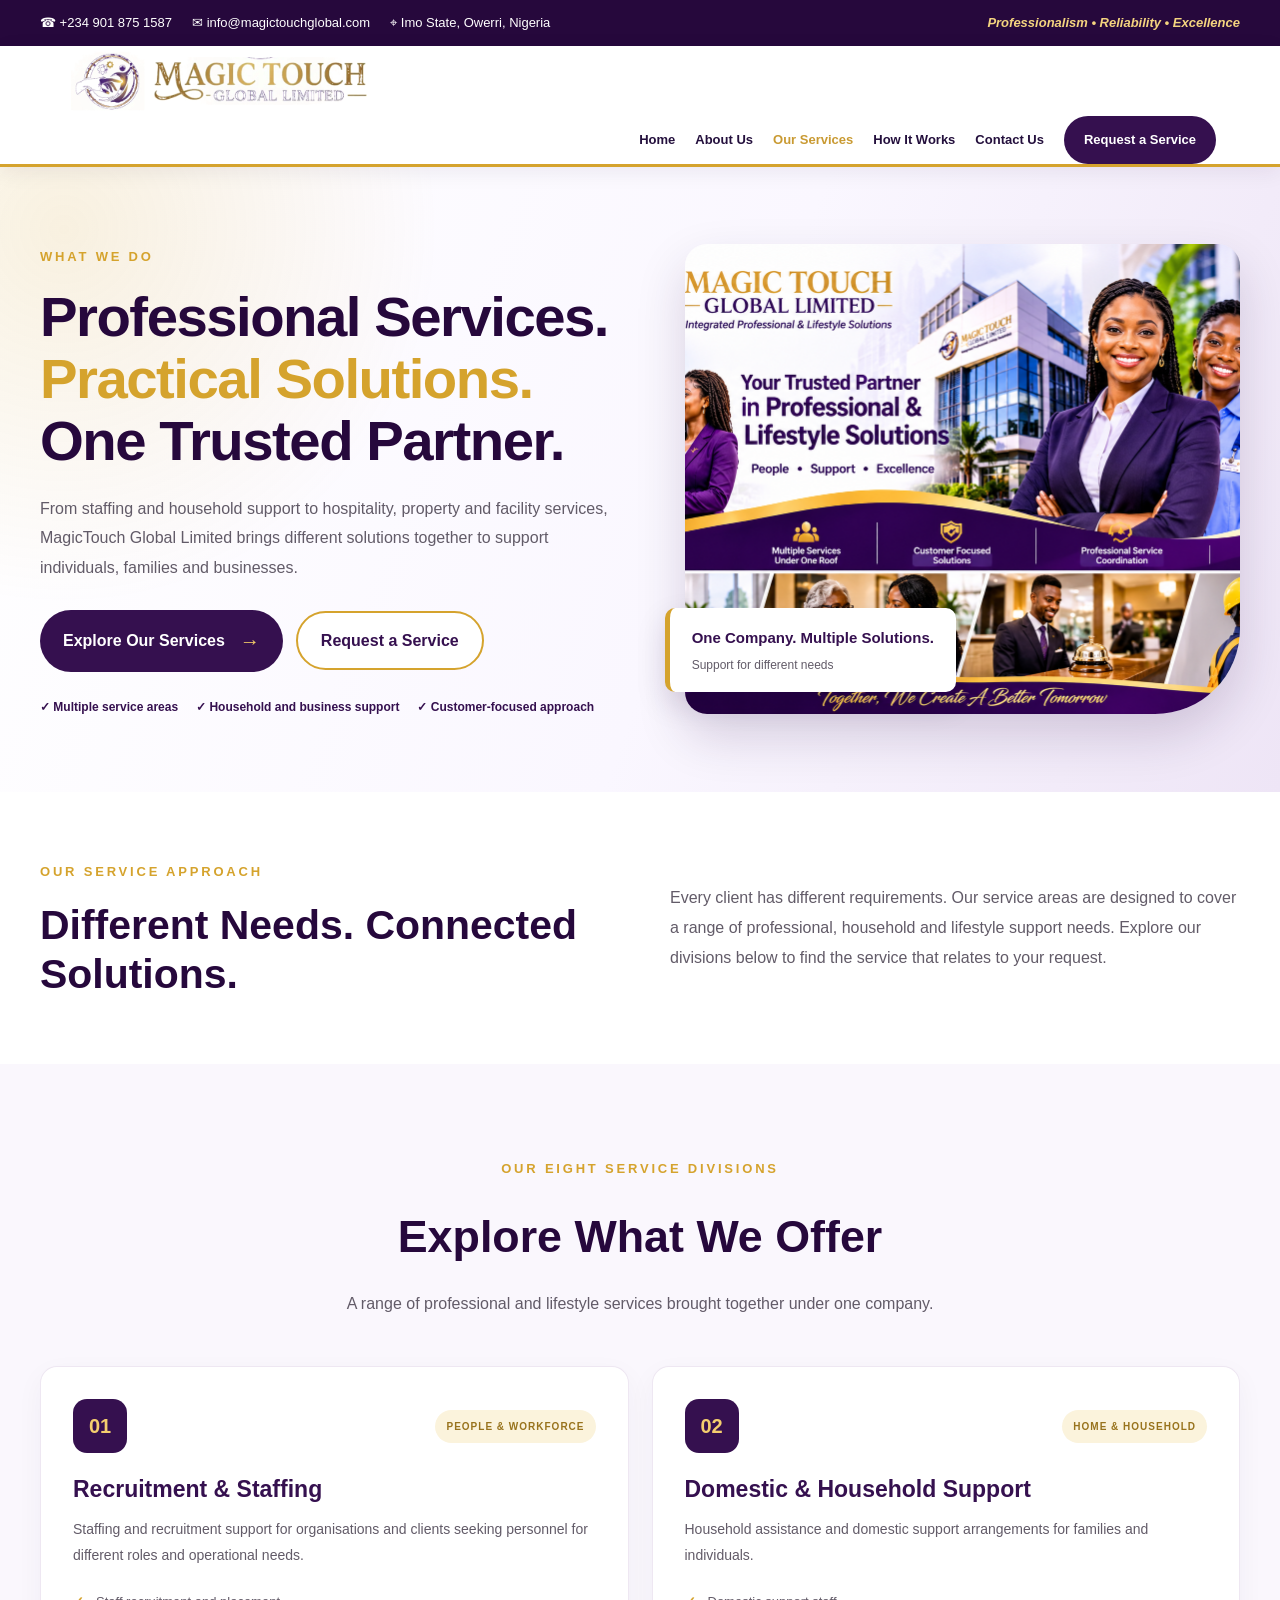
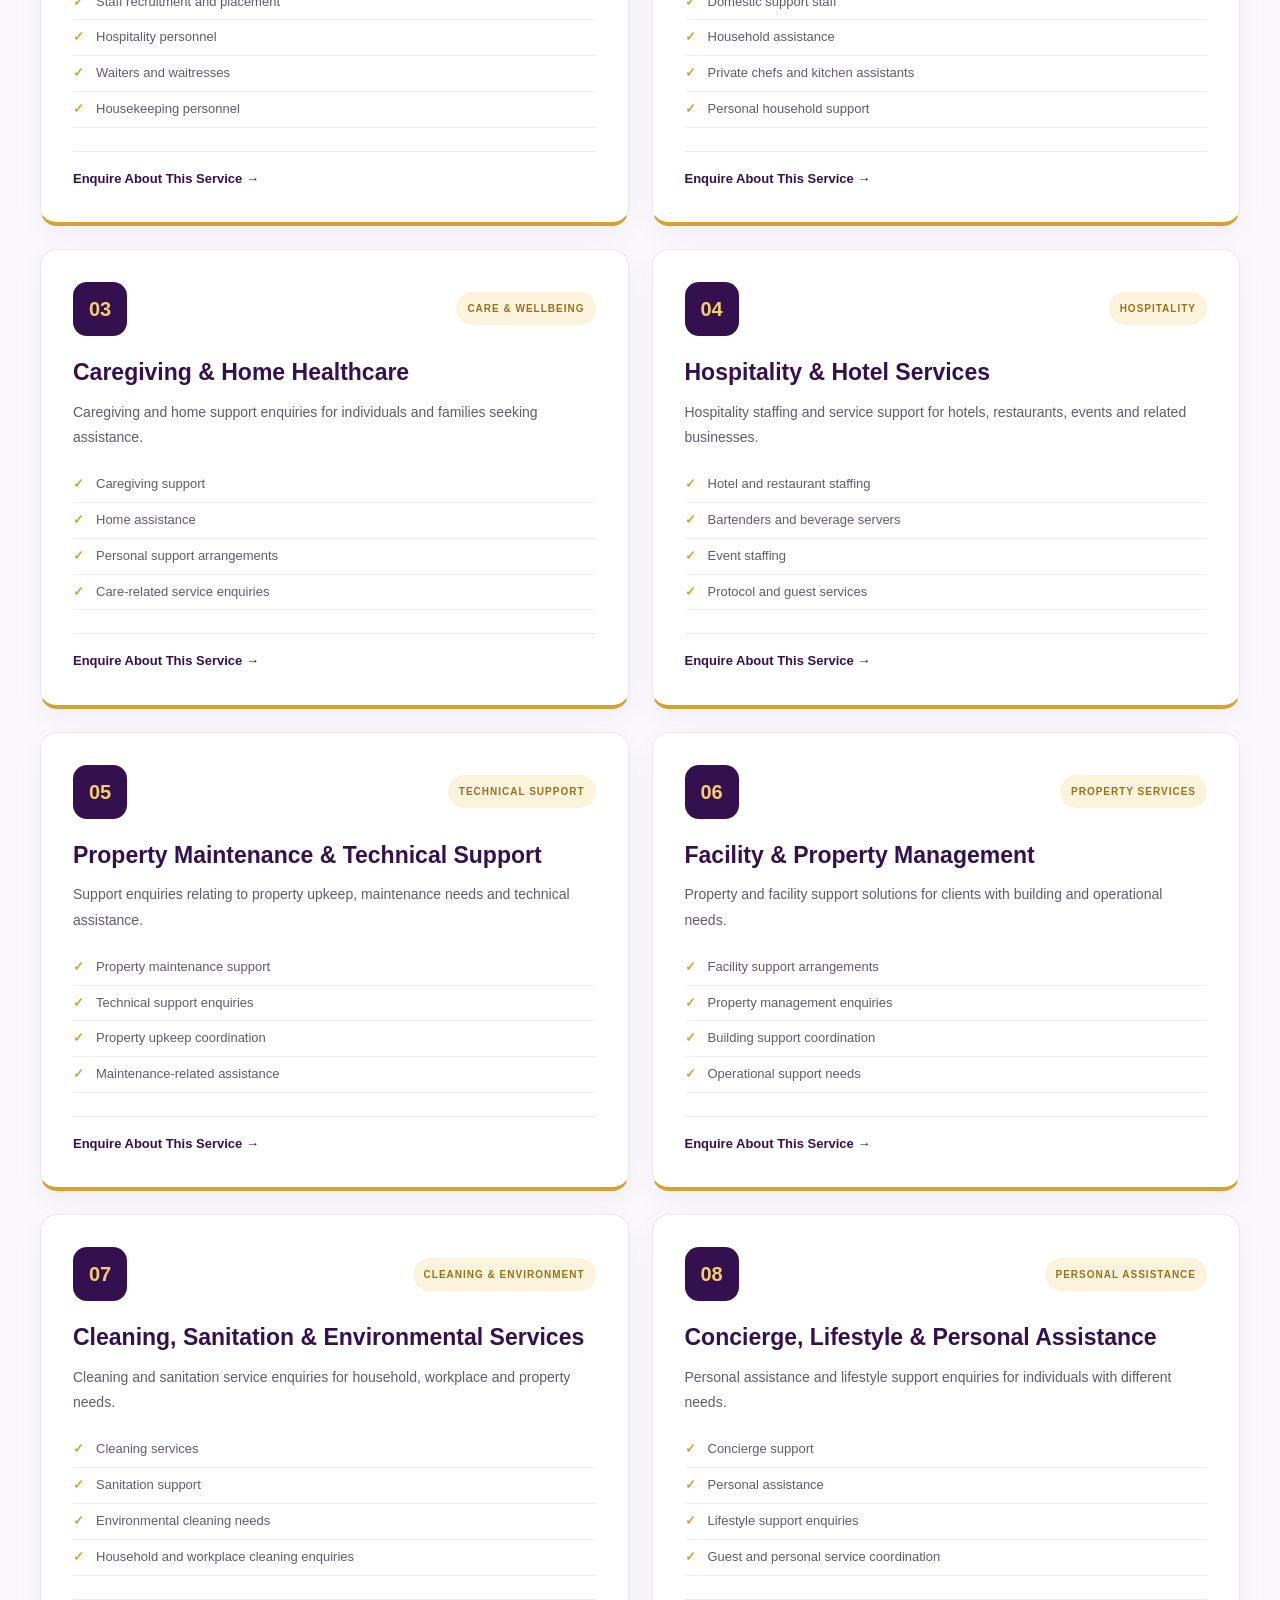
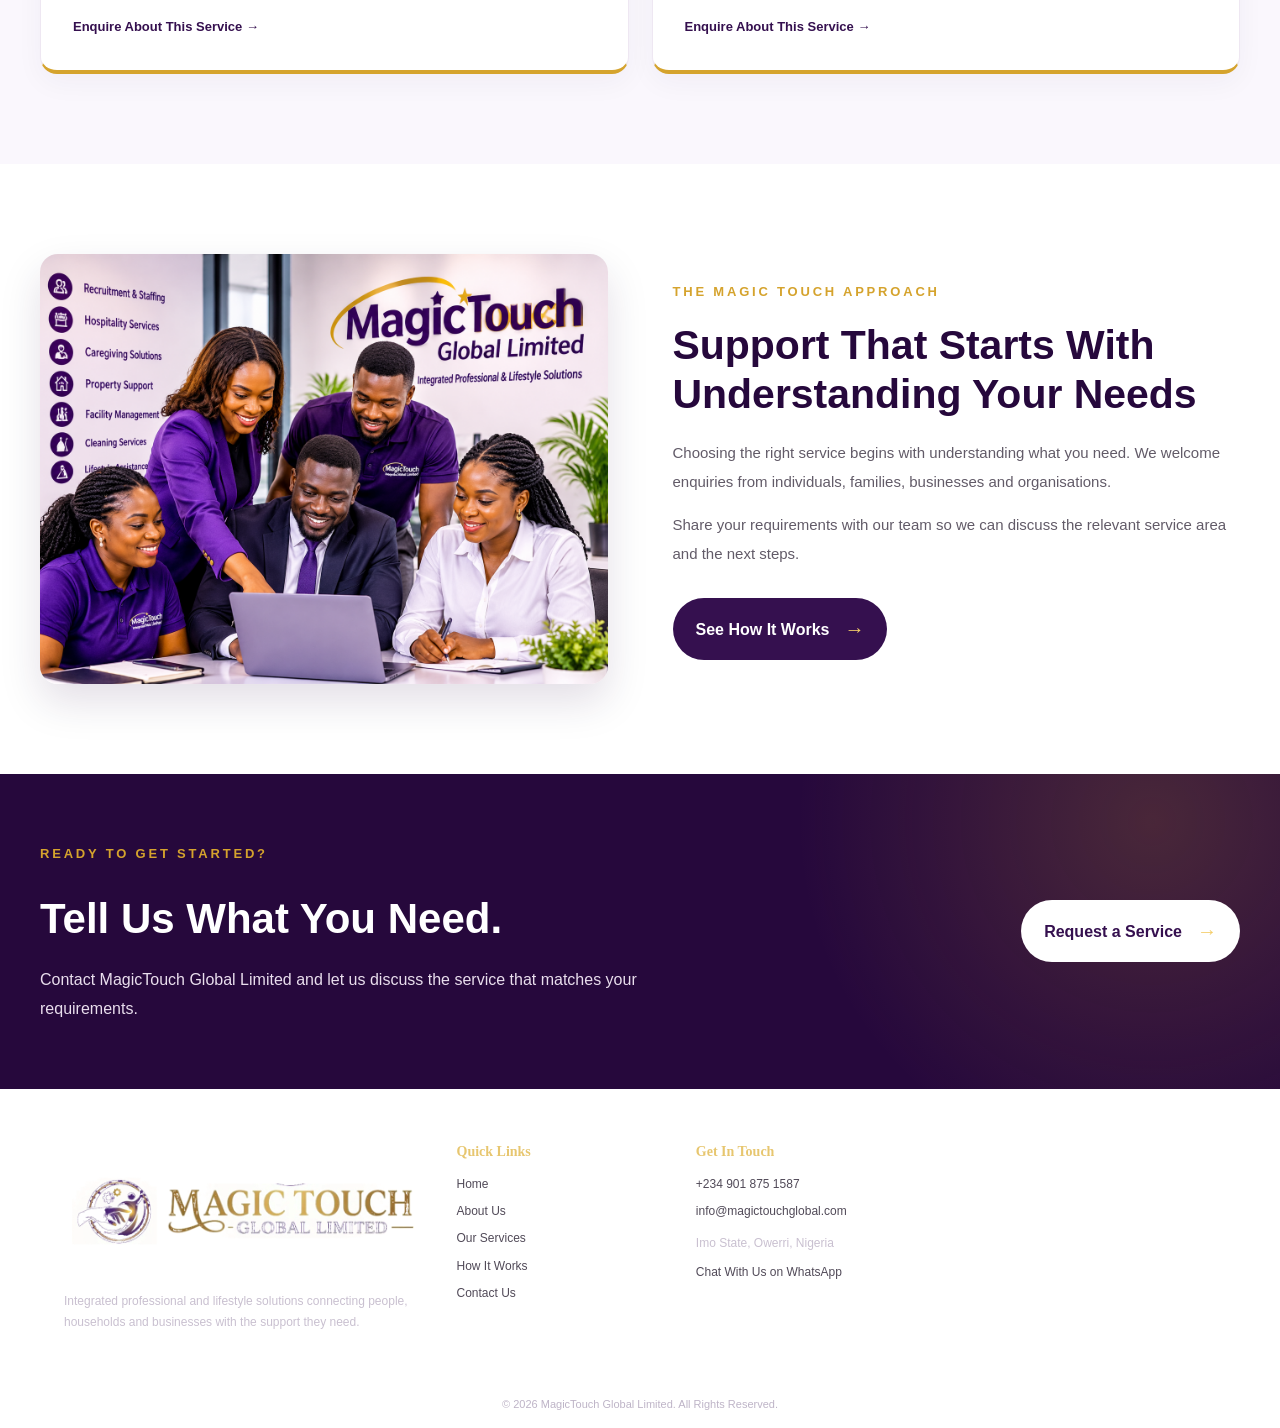
<file: services.html>
<!DOCTYPE html>
<html lang="en">
<head>
    <meta charset="UTF-8">
    <meta name="viewport" content="width=device-width, initial-scale=1.0">
    <meta name="description" content="Explore the integrated professional and lifestyle services offered by MagicTouch Global Limited in Owerri, Imo State.">
    <title>Our Services | MagicTouch Global Limited</title>

    <link rel="stylesheet" href="css/style.css">
    <link rel="stylesheet" href="css/services.css">
</head>
<body>

<!-- TOP CONTACT BAR -->
<div class="services-topbar">
    <div class="services-container services-topbar-inner">
        <div class="services-topbar-details">
            <a href="tel:+2349018751587">☎ +234 901 875 1587</a>
            <a href="mailto:info@magictouchglobal.com">✉ info@magictouchglobal.com</a>
            <span>⌖ Imo State, Owerri, Nigeria</span>
        </div>
        <span class="services-topbar-motto">Professionalism • Reliability • Excellence</span>
    </div>
</div>

<!-- HEADER -->
<header class="site-header">
    <div class="container header-container">
        <a href="index.html" class="logo">
            <img src="assets/logo/magictouch-horizontal-logo.png"
                 alt="MagicTouch Global Limited">
        </a>

        <button class="menu-toggle" id="menu-toggle"
                aria-label="Toggle navigation" aria-expanded="false">
            <span></span><span></span><span></span>
        </button>

        <nav class="main-nav" id="main-nav">
            <a href="index.html">Home</a>
            <a href="about.html">About Us</a>
            <a href="services.html" class="active">Our Services</a>
            <a href="how-it-works.html">How It Works</a>
            <a href="contact.html">Contact Us</a>
            <a href="contact.html" class="services-nav-cta">Request a Service</a>
        </nav>
    </div>
</header>

<main>

    <!-- HERO -->
    <section class="services-hero">
        <div class="services-container services-hero-grid">
            <div class="services-hero-copy">
                <span class="services-eyebrow">WHAT WE DO</span>

                <h1>
                    Professional Services.
                    <span>Practical Solutions.</span>
                    One Trusted Partner.
                </h1>

                <p>
                    From staffing and household support to hospitality,
                    property and facility services, MagicTouch Global
                    Limited brings different solutions together to
                    support individuals, families and businesses.
                </p>

                <div class="services-hero-actions">
                    <a href="#service-divisions"
                       class="services-btn services-btn-primary">
                        Explore Our Services <span>→</span>
                    </a>
                    <a href="contact.html"
                       class="services-btn services-btn-outline">
                        Request a Service
                    </a>
                </div>

                <div class="services-hero-points">
                    <span>✓ Multiple service areas</span>
                    <span>✓ Household and business support</span>
                    <span>✓ Customer-focused approach</span>
                </div>
            </div>

            <div class="services-hero-image">
                <img src="assets/images/about-partnership.jpg"
                     alt="Professional team representing MagicTouch service solutions">
                <div class="services-hero-image-label">
                    <strong>One Company. Multiple Solutions.</strong>
                    <span>Support for different needs</span>
                </div>
            </div>
        </div>
    </section>

    <!-- INTRODUCTION -->
    <section class="services-intro">
        <div class="services-container services-intro-grid">
            <div>
                <span class="services-eyebrow">OUR SERVICE APPROACH</span>
                <h2>Different Needs. Connected Solutions.</h2>
            </div>
            <p>
                Every client has different requirements. Our service areas
                are designed to cover a range of professional, household
                and lifestyle support needs. Explore our divisions below
                to find the service that relates to your request.
            </p>
        </div>
    </section>

    <!-- SERVICE DIVISIONS -->
    <section class="services-directory" id="service-divisions">
        <div class="services-container">

            <div class="services-section-heading">
                <span class="services-eyebrow">OUR EIGHT SERVICE DIVISIONS</span>
                <h2>Explore What We Offer</h2>
                <p>
                    A range of professional and lifestyle services
                    brought together under one company.
                </p>
            </div>

            <div class="services-card-grid">

                <article class="services-card">
                    <div class="services-card-top">
                        <span class="services-card-icon">01</span>
                        <span class="services-card-tag">PEOPLE & WORKFORCE</span>
                    </div>
                    <h3>Recruitment & Staffing</h3>
                    <p>
                        Staffing and recruitment support for organisations
                        and clients seeking personnel for different roles
                        and operational needs.
                    </p>
                    <ul>
                        <li>Staff recruitment and placement</li>
                        <li>Hospitality personnel</li>
                        <li>Waiters and waitresses</li>
                        <li>Housekeeping personnel</li>
                    </ul>
                    <a href="contact.html?service=Recruitment%20%26%20Staffing"
                       class="services-card-link">Enquire About This Service →</a>
                </article>

                <article class="services-card">
                    <div class="services-card-top">
                        <span class="services-card-icon">02</span>
                        <span class="services-card-tag">HOME & HOUSEHOLD</span>
                    </div>
                    <h3>Domestic & Household Support</h3>
                    <p>
                        Household assistance and domestic support
                        arrangements for families and individuals.
                    </p>
                    <ul>
                        <li>Domestic support staff</li>
                        <li>Household assistance</li>
                        <li>Private chefs and kitchen assistants</li>
                        <li>Personal household support</li>
                    </ul>
                    <a href="contact.html?service=Domestic%20%26%20Household%20Support"
                       class="services-card-link">Enquire About This Service →</a>
                </article>

                <article class="services-card">
                    <div class="services-card-top">
                        <span class="services-card-icon">03</span>
                        <span class="services-card-tag">CARE & WELLBEING</span>
                    </div>
                    <h3>Caregiving & Home Healthcare</h3>
                    <p>
                        Caregiving and home support enquiries for
                        individuals and families seeking assistance.
                    </p>
                    <ul>
                        <li>Caregiving support</li>
                        <li>Home assistance</li>
                        <li>Personal support arrangements</li>
                        <li>Care-related service enquiries</li>
                    </ul>
                    <a href="contact.html?service=Caregiving%20%26%20Home%20Healthcare"
                       class="services-card-link">Enquire About This Service →</a>
                </article>

                <article class="services-card">
                    <div class="services-card-top">
                        <span class="services-card-icon">04</span>
                        <span class="services-card-tag">HOSPITALITY</span>
                    </div>
                    <h3>Hospitality & Hotel Services</h3>
                    <p>
                        Hospitality staffing and service support for
                        hotels, restaurants, events and related businesses.
                    </p>
                    <ul>
                        <li>Hotel and restaurant staffing</li>
                        <li>Bartenders and beverage servers</li>
                        <li>Event staffing</li>
                        <li>Protocol and guest services</li>
                    </ul>
                    <a href="contact.html?service=Hospitality%20%26%20Hotel%20Services"
                       class="services-card-link">Enquire About This Service →</a>
                </article>

                <article class="services-card">
                    <div class="services-card-top">
                        <span class="services-card-icon">05</span>
                        <span class="services-card-tag">TECHNICAL SUPPORT</span>
                    </div>
                    <h3>Property Maintenance & Technical Support</h3>
                    <p>
                        Support enquiries relating to property upkeep,
                        maintenance needs and technical assistance.
                    </p>
                    <ul>
                        <li>Property maintenance support</li>
                        <li>Technical support enquiries</li>
                        <li>Property upkeep coordination</li>
                        <li>Maintenance-related assistance</li>
                    </ul>
                    <a href="contact.html?service=Property%20Maintenance%20%26%20Technical%20Support"
                       class="services-card-link">Enquire About This Service →</a>
                </article>

                <article class="services-card">
                    <div class="services-card-top">
                        <span class="services-card-icon">06</span>
                        <span class="services-card-tag">PROPERTY SERVICES</span>
                    </div>
                    <h3>Facility & Property Management</h3>
                    <p>
                        Property and facility support solutions for
                        clients with building and operational needs.
                    </p>
                    <ul>
                        <li>Facility support arrangements</li>
                        <li>Property management enquiries</li>
                        <li>Building support coordination</li>
                        <li>Operational support needs</li>
                    </ul>
                    <a href="contact.html?service=Facility%20%26%20Property%20Management"
                       class="services-card-link">Enquire About This Service →</a>
                </article>

                <article class="services-card">
                    <div class="services-card-top">
                        <span class="services-card-icon">07</span>
                        <span class="services-card-tag">CLEANING & ENVIRONMENT</span>
                    </div>
                    <h3>Cleaning, Sanitation & Environmental Services</h3>
                    <p>
                        Cleaning and sanitation service enquiries
                        for household, workplace and property needs.
                    </p>
                    <ul>
                        <li>Cleaning services</li>
                        <li>Sanitation support</li>
                        <li>Environmental cleaning needs</li>
                        <li>Household and workplace cleaning enquiries</li>
                    </ul>
                    <a href="contact.html?service=Cleaning%2C%20Sanitation%20%26%20Environmental%20Services"
                       class="services-card-link">Enquire About This Service →</a>
                </article>

                <article class="services-card">
                    <div class="services-card-top">
                        <span class="services-card-icon">08</span>
                        <span class="services-card-tag">PERSONAL ASSISTANCE</span>
                    </div>
                    <h3>Concierge, Lifestyle & Personal Assistance</h3>
                    <p>
                        Personal assistance and lifestyle support
                        enquiries for individuals with different needs.
                    </p>
                    <ul>
                        <li>Concierge support</li>
                        <li>Personal assistance</li>
                        <li>Lifestyle support enquiries</li>
                        <li>Guest and personal service coordination</li>
                    </ul>
                    <a href="contact.html?service=Concierge%2C%20Lifestyle%20%26%20Personal%20Assistance"
                       class="services-card-link">Enquire About This Service →</a>
                </article>

            </div>
        </div>
    </section>

    <!-- IMAGE FEATURE -->
    <section class="services-feature">
        <div class="services-container services-feature-grid">
            <div class="services-feature-image">
                <img src="assets/images/professional-service.png"
                     alt="Professional service team working together">
            </div>

            <div class="services-feature-copy">
                <span class="services-eyebrow">THE MAGIC TOUCH APPROACH</span>
                <h2>Support That Starts With Understanding Your Needs</h2>
                <p>
                    Choosing the right service begins with understanding
                    what you need. We welcome enquiries from individuals,
                    families, businesses and organisations.
                </p>
                <p>
                    Share your requirements with our team so we can
                    discuss the relevant service area and the next steps.
                </p>
                <a href="how-it-works.html"
                   class="services-btn services-btn-primary">
                    See How It Works <span>→</span>
                </a>
            </div>
        </div>
    </section>

    <!-- CTA -->
    <section class="services-final-cta">
        <div class="services-container services-final-cta-inner">
            <div>
                <span class="services-eyebrow">READY TO GET STARTED?</span>
                <h2>Tell Us What You Need.</h2>
                <p>
                    Contact MagicTouch Global Limited and let us
                    discuss the service that matches your requirements.
                </p>
            </div>

            <a href="contact.html"
               class="services-btn services-btn-light">
                Request a Service <span>→</span>
            </a>
        </div>
    </section>

</main>

<!-- FOOTER -->
<footer class="site-footer">
    <div class="container footer-grid">
        <div class="footer-brand">
            <a href="index.html" class="logo footer-logo">
                <img src="assets/logo/magictouch-horizontal-logo.png"
                     alt="MagicTouch Global Limited">
            </a>
            <p>
                Integrated professional and lifestyle solutions connecting
                people, households and businesses with the support they need.
            </p>
        </div>

        <div class="footer-links">
            <h3>Quick Links</h3>
            <a href="index.html">Home</a>
            <a href="about.html">About Us</a>
            <a href="services.html">Our Services</a>
            <a href="how-it-works.html">How It Works</a>
            <a href="contact.html">Contact Us</a>
        </div>

        <div class="footer-contact">
            <h3>Get In Touch</h3>
            <a href="tel:+2349018751587">+234 901 875 1587</a>
            <a href="mailto:info@magictouchglobal.com">info@magictouchglobal.com</a>
            <p>Imo State, Owerri, Nigeria</p>
            <a href="https://wa.me/2349018751587"
               target="_blank" rel="noopener noreferrer">
                Chat With Us on WhatsApp
            </a>
        </div>
    </div>

    <div class="footer-bottom">
        <div class="container">
            <p>
                © <span id="current-year">2026</span>
                MagicTouch Global Limited. All Rights Reserved.
            </p>
        </div>
    </div>
</footer>

<script src="js/main.js"></script>
</body>
</html>
</file>
<file: css/style.css>
/* MAGIC TOUCH GLOBAL LIMITED - FRESH HOMEPAGE STYLES */
:root{--purple:#24103D;--deep:#190927;--gold:#C99A32;--light-gold:#E7C66F;--cream:#F8F5EE;--ink:#514A58;--muted:#756E7B;--line:#EAE5ED;--white:#fff}
*{box-sizing:border-box;margin:0;padding:0}html{scroll-behavior:smooth}body{font-family:'DM Sans',sans-serif;color:var(--ink);line-height:1.7;background:#fff;overflow-x:hidden}
body:before{content:'';position:fixed;inset:0;z-index:-1;pointer-events:none;background:url('../assets/logo/magictouch-horizontal-logo.png') no-repeat center 58%;background-size:min(540px,75vw);opacity:.022}
a{color:inherit;text-decoration:none}img{max-width:100%;display:block}.container{width:min(1180px,90%);margin:auto}.section{padding:88px 0}
.top-bar{background:var(--purple);color:#fff;font-size:12px}.top-inner{min-height:38px;display:flex;align-items:center;justify-content:space-between;gap:16px}.top-inner strong{color:var(--light-gold)}.top-inner i{font-style:normal;padding:0 5px}
.site-header{position:sticky;top:0;z-index:1000;background:#fff;border-bottom:2px solid var(--gold);box-shadow:0 5px 20px #24103d12}.header-inner{min-height:98px;display:flex;align-items:center;justify-content:space-between;gap:25px}.brand{flex:0 1 370px}.brand img{width:100%;max-width:370px;max-height:85px;object-fit:contain;object-position:left center}
.main-nav{display:flex;align-items:center;justify-content:flex-end;gap:20px}.main-nav a{font-size:13px;font-weight:700;color:var(--purple);white-space:nowrap;transition:.2s}.main-nav a:hover,.main-nav a.active{color:var(--gold)}.main-nav .nav-cta{background:var(--purple);color:#fff;padding:13px 19px;border-radius:4px}.main-nav .nav-cta:hover{background:var(--gold);color:var(--purple)}
.menu-toggle{display:none}
.hero{padding:65px 0 70px;background:linear-gradient(110deg,#fff 0%,#fff 58%,#fbf9f5 100%)}.hero-grid{display:grid;grid-template-columns:1.04fr .96fr;align-items:center;gap:52px}.hero-copy{max-width:650px}.eyebrow,.kicker{display:inline-block;color:#936c20;font-size:11px;font-weight:800;letter-spacing:1.5px}.eyebrow{padding:8px 13px;margin-bottom:20px;background:#f8f1e3;border-left:3px solid var(--gold)}
.hero h1{font:800 clamp(39px,4.4vw,58px)/1.12 'Manrope',sans-serif;color:var(--purple);letter-spacing:-1.8px;margin-bottom:22px}.hero h1 span{display:block;color:var(--gold)}.hero-copy p{font-size:15px;line-height:1.85;color:#655d6c;margin-bottom:13px}
.hero-actions{display:flex;flex-wrap:wrap;gap:13px;margin-top:27px}.button{min-height:49px;display:inline-flex;align-items:center;justify-content:center;gap:9px;padding:12px 22px;border:1px solid transparent;border-radius:4px;font-size:13px;font-weight:800;transition:.2s}.primary{background:var(--purple);color:#fff}.primary:hover{background:var(--gold);color:var(--purple)}.outline{color:var(--purple);border-color:var(--gold)}.outline:hover{background:var(--cream)}
.hero-photo{position:relative;min-height:420px;overflow:hidden;border-radius:8px;background:#eee8f1;border-bottom:6px solid var(--gold);box-shadow:0 15px 40px #24103d17}.hero-photo>img{width:100%;height:440px;object-fit:cover;object-position:center}.photo-label{position:absolute;bottom:17px;left:17px;right:17px;display:flex;align-items:center;gap:12px;padding:12px 15px;background:#24103ded;color:#fff;border-left:3px solid var(--gold)}.photo-label>b{font-size:25px;color:var(--light-gold)}.photo-label strong,.photo-label small{display:block}.photo-label strong{font-size:13px}.photo-label small{font-size:11px;color:#e6dfea}
.benefits{background:var(--purple);border-top:4px solid var(--gold);padding:22px 0}.benefits-grid{display:grid;grid-template-columns:repeat(6,1fr)}.benefits-grid>div{text-align:center;padding:10px 8px;border-right:1px solid #e7c66f55}.benefits-grid>div:last-child{border:0}.benefits-grid b{display:block;color:var(--light-gold);font-size:27px;line-height:1.3;margin-bottom:7px}.benefits-grid strong{display:block;color:#fff;font-size:11px;line-height:1.45}
.intro{background:#fff}.intro-grid{display:grid;grid-template-columns:.85fr 1.15fr;gap:72px;align-items:start}.intro h2,.section-heading h2,.final-cta h2{font:800 clamp(30px,3vw,42px)/1.2 'Manrope',sans-serif;color:var(--purple);letter-spacing:-.8px}.intro h2{margin:12px 0 25px}.intro h2 em{font-style:normal;color:var(--gold)}.text-link{font-size:13px;font-weight:800;color:var(--purple);border-bottom:2px solid var(--gold);padding-bottom:6px}.intro-copy p{font-size:14px;line-height:1.9;margin-bottom:15px}
.services{background:#faf8fc}.section-heading{text-align:center;max-width:720px;margin:0 auto 40px}.section-heading h2{margin:10px 0 12px}.section-heading p{font-size:14px;color:var(--muted)}.service-grid{display:grid;grid-template-columns:repeat(4,1fr);gap:18px}.service-grid article{position:relative;min-height:260px;padding:25px 21px;background:#fff;border:1px solid var(--line);border-bottom:3px solid transparent;transition:.22s}.service-grid article:hover{transform:translateY(-4px);border-bottom-color:var(--gold);box-shadow:0 15px 35px #24103d12}.service-grid article small{position:absolute;right:17px;top:14px;color:#d8d0df;font:800 22px 'Manrope'}.service-grid article>b{display:grid;place-items:center;width:46px;height:46px;border-radius:50%;background:#f5eff8;color:var(--gold);font-size:24px;margin-bottom:16px}.service-grid h3,.why-grid h3{font:800 16px/1.4 'Manrope',sans-serif;color:var(--purple);margin-bottom:9px}.service-grid p,.why-grid p{font-size:12px;line-height:1.75;color:var(--muted)}.center{text-align:center;margin-top:34px}
.why{background:#fff}.gold-text{color:var(--gold)!important;font-weight:800}.why-grid{display:grid;grid-template-columns:repeat(3,1fr);gap:17px}.why-grid article{padding:24px;background:#fbf9fc;border:1px solid var(--line)}.why-grid article>b{font:800 24px 'Manrope';color:var(--gold)}
.audience{background:var(--cream)}.audience-grid{display:grid;grid-template-columns:repeat(5,1fr);gap:12px}.audience-grid div{display:grid;place-items:center;min-height:86px;padding:12px;text-align:center;background:#fff;border:1px solid #ede4d3;color:var(--purple);font-size:12px;font-weight:700}
.final-cta{padding:65px 0;background:linear-gradient(115deg,var(--deep),var(--purple));border-top:5px solid var(--gold);color:#fff}.cta-inner{display:flex;align-items:center;justify-content:space-between;gap:40px}.final-cta .kicker{color:var(--light-gold)}.final-cta h2{color:#fff;max-width:690px;margin:10px 0 13px}.final-cta p{max-width:700px;color:#e4ddeb;font-size:13px;line-height:1.8}.cta-buttons{display:flex;flex-direction:column;gap:12px;min-width:190px}.gold{background:var(--gold);color:var(--purple)}.light-outline{border-color:#ffffff88;color:#fff}.light-outline:hover{background:#ffffff18}
.footer{background:#160821;color:#e9e2ee}.footer-grid{display:grid;grid-template-columns:1.4fr .8fr .8fr 1.1fr;gap:35px;padding-top:55px;padding-bottom:45px}.footer-logo{width:245px;max-height:82px;object-fit:contain;object-position:left center;background:#fff;padding:5px;border-radius:3px}.footer-grid p{font-size:12px;line-height:1.8;color:#c9c0d0;margin-top:12px}.footer-grid h3{font:800 14px 'Manrope';color:var(--light-gold);margin-bottom:14px}.footer-grid>div>a:not(:first-child){display:block;font-size:12px;margin:7px 0}.footer-link{color:var(--light-gold);font-weight:800}.footer-bottom{border-top:1px solid #ffffff20;padding:15px 0;text-align:center;font-size:11px;color:#beb4c7}
@media(max-width:1050px){.main-nav{gap:12px}.main-nav a{font-size:11px}.brand{flex-basis:290px}.hero-grid{gap:28px}.service-grid{grid-template-columns:repeat(2,1fr)}.audience-grid{grid-template-columns:repeat(3,1fr)}.footer-grid{grid-template-columns:repeat(2,1fr)}}
@media(max-width:760px){
.container{width:min(100% - 36px,560px)}.section{padding:64px 0}.top-bar{padding:7px 0}.top-inner{min-height:auto;flex-direction:column;gap:1px;text-align:center;font-size:9px}.top-inner strong{font-size:9px}
.header-inner{min-height:75px}.brand{flex:0 1 225px}.brand img{max-height:62px}.menu-toggle{display:flex;width:43px;height:43px;flex-direction:column;align-items:center;justify-content:center;gap:5px;border:0;border-radius:4px;background:var(--purple);cursor:pointer}.menu-toggle span{width:21px;height:2px;background:#fff;border-radius:2px;transition:.2s}.menu-toggle.is-active span:nth-child(1){transform:translateY(7px) rotate(45deg)}.menu-toggle.is-active span:nth-child(2){opacity:0}.menu-toggle.is-
/* =====================================
   HOW IT WORKS PAGE
===================================== */

.how-page-hero {
    background:
        linear-gradient(110deg, rgba(37, 15, 65, 0.97), rgba(75, 37, 105, 0.91));
    position: relative;
    overflow: hidden;
    padding: 105px 0;
}

.how-page-hero::after {
    content: "";
    position: absolute;
    width: 340px;
    height: 340px;
    border: 1px solid rgba(212, 175, 55, 0.25);
    border-radius: 50%;
    right: -100px;
    top: -100px;
    box-shadow:
        0 0 0 35px rgba(212, 175, 55, 0.04),
        0 0 0 70px rgba(212, 175, 55, 0.03);
}

.how-page-hero-content {
    position: relative;
    z-index: 1;
    max-width: 850px;
}

.how-page-hero-content h1 {
    color: #ffffff;
    font-size: clamp(2.2rem, 5vw, 3.6rem);
    line-height: 1.15;
    max-width: 780px;
    margin: 18px 0;
}

.how-page-hero-content p {
    color: rgba(255, 255, 255, 0.88);
    max-width: 680px;
    line-height: 1.8;
    font-size: 1.05rem;
}

.how-page-hero .breadcrumb {
    margin-top: 28px;
    color: #ffffff;
}

.how-page-hero .breadcrumb a {
    color: #e5bd55;
}

.how-page-hero .breadcrumb span {
    margin-right: 8px;
}

.process-intro {
    background: #ffffff;
}

.process-intro-content {
    max-width: 850px;
    text-align: center;
    margin: auto;
}

.process-intro-content h2 {
    color: #32164f;
    font-size: clamp(1.8rem, 4vw, 2.6rem);
    margin: 15px 0;
}

.process-intro-content p {
    color: #666;
    line-height: 1.9;
}

.process-steps-section {
    background: #f8f6fa;
}

.process-heading {
    text-align: center;
    max-width: 750px;
    margin: 0 auto 45px;
}

.process-heading h2 {
    color: #32164f;
    font-size: clamp(1.8rem, 4vw, 2.5rem);
    margin: 12px 0;
}

.process-heading p {
    color: #666;
    line-height: 1.8;
}

.process-detail-grid {
    display: grid;
    grid-template-columns: repeat(4, minmax(0, 1fr));
    gap: 22px;
}

.process-detail-card {
    background: #ffffff;
    padding: 32px 25px;
    border-radius: 12px;
    border: 1px solid #eee8f2;
    position: relative;
    overflow: hidden;
    transition: transform 0.3s ease, box-shadow 0.3s ease;
}

.process-detail-card:hover {
    transform: translateY(-6px);
    box-shadow: 0 15px 35px rgba(40, 15, 65, 0.09);
}

.process-step-number {
    position: absolute;
    top: 15px;
    right: 18px;
    color: #eee8f2;
    font-size: 2.5rem;
    font-weight: 800;
}

.process-step-icon {
    width: 58px;
    height: 58px;
    display: flex;
    align-items: center;
    justify-content: center;
    border-radius: 12px;
    background: #32164f;
    color: #e5bd55;
    font-size: 1.15rem;
    font-weight: 800;
    margin-bottom: 25px;
}

.process-detail-card h3 {
    color: #32164f;
    font-size: 1.15rem;
    margin-bottom: 13px;
}

.process-detail-card p {
    color: #666;
    line-height: 1.8;
    font-size: 0.94rem;
}

.process-audience-section {
    background: #ffffff;
}

.audience-grid {
    display: grid;
    grid-template-columns: repeat(2, minmax(0, 1fr));
    gap: 25px;
}

.audience-card {
    padding: 38px;
    border-radius: 12px;
    background: #f8f6fa;
    border-left: 4px solid #d4af37;
}

.audience-label {
    color: #98751b;
    font-size: 0.75rem;
    font-weight: 800;
    letter-spacing: 1.2px;
}

.audience-card h3 {
    color: #32164f;
    font-size: 1.45rem;
    margin: 15px 0;
}

.audience-card p {
    color: #666;
    line-height: 1.8;
}

/* HOW IT WORKS RESPONSIVE */

@media (max-width: 1000px) {
    .process-detail-grid {
        grid-template-columns: repeat(2, minmax(0, 1fr));
    }
}

@media (max-width: 600px) {
    .how-page-hero {
        padding: 75px 0;
    }

    .process-detail-grid,
    .audience-grid {
        grid-template-columns: 1fr;
    }

    .process-detail-card {
        padding: 28px 22px;
    }

    .audience-card {
        padding: 28px 22px;
    }

    .process-heading {
        margin-bottom: 30px;
    }
}
active span:nth-child(3){transform:translateY(-7px) rotate(-45deg)}
.main-nav{position:absolute;top:100%;left:0;right:0;display:flex;flex-direction:column;align-items:stretch;gap:0;padding:8px 5% 20px;background:#fff;border-top:1px solid var(--line);box-shadow:0 15px 20px #24103d1f;opacity:0;visibility:hidden;transform:translateY(-8px);transition:.2s}.main-nav.is-open{opacity:1;visibility:visible;transform:translateY(0)}.main-nav a{display:block;padding:12px 5px;border-bottom:1px solid var(--line);font-size:14px}.main-nav a.active{color:var(--gold)}.main-nav .nav-cta{margin-top:12px;padding:13px;text-align:center;border:0}
.hero{padding:34px 0 40px}.hero-grid{grid-template-columns:1fr;gap:25px}.hero h1{font-size:clamp(34px,9vw,43px);letter-spacing:-1px}.hero-copy p{font-size:13px;line-height:1.8}.hero-actions{flex-direction:column;align-items:stretch;margin-top:20px}.button{width:100%}.hero-photo{min-height:265px}.hero-photo>img{height:285px}.photo-label{left:10px;right:10px;bottom:10px}
.benefits{padding:13px 0}.benefits-grid{grid-template-columns:repeat(2,1fr)}.benefits-grid>div{padding:12px 5px}.benefits-grid>div:nth-child(2n){border-right:0}.benefits-grid strong{font-size:10px}.benefits-grid b{font-size:23px;margin-bottom:4px}
.intro-grid{grid-template-columns:1fr;gap:24px}.intro h2,.section-heading h2,.final-cta h2{font-size:30px}.intro-copy p{font-size:13px}.section-heading{margin-bottom:28px}.service-grid{grid-template-columns:1fr;gap:13px}.service-grid article{min-height:0;padding:23px 19px}.why-grid{grid-template-columns:1fr}.audience-grid{grid-template-columns:repeat(2,1fr)}.audience-grid div{min-height:75px;font-size:11px}
.final-cta{padding:52px 0}.cta-inner{flex-direction:column;align-items:stretch;gap:24px}.cta-buttons{min-width:0}.footer-grid{grid-template-columns:1fr;gap:27px;padding-top:40px}.footer-logo{width:220px}
}
@media(max-width:380px){.brand{flex-basis:190px}.brand img{max-height:55px}.hero h1{font-size:32px}.audience-grid{grid-template-columns:1fr}}
a:focus-visible,button:focus-visible{outline:3px solid var(--gold);outline-offset:3px}
@media(prefers-reduced-motion:reduce){*,*::before,*::after{scroll-behavior:auto!important;transition-duration:.01ms!important;animation-duration:.01ms!important}}
/* =================================
   MAGIC TOUCH - ABOUT PAGE
================================= */

.about-intro {
    background: #ffffff;
}

.about-intro-grid,
.approach-grid {
    display: grid;
    grid-template-columns: 1fr 1fr;
    align-items: center;
    gap: 55px;
}

.about-image,
.approach-image {
    overflow: hidden;
    border-radius: 18px;
    position: relative;
}

.about-image img,
.approach-image img {
    display: block;
    width: 100%;
    height: 470px;
    object-fit: cover;
    border-radius: 18px;
}

.about-content h2,
.about-approach h2 {
    color: #24103D;
    line-height: 1.2;
    margin-bottom: 20px;
}

.about-content p,
.about-approach p {
    color: #625b6b;
    line-height: 1.85;
    margin-bottom: 16px;
}

/* MISSION AND VISION */

.mission-section {
    background: #f8f6fb;
}

.mission-grid {
    display: grid;
    grid-template-columns: repeat(2, 1fr);
    gap: 25px;
    margin-top: 40px;
}

.mission-card {
    background: #ffffff;
    padding: 38px;
    border-radius: 16px;
    border-bottom: 4px solid #C99A32;
    box-shadow: 0 8px 30px rgba(36, 16, 61, 0.06);
}

.mission-number {
    color: #C99A32;
    font-size: 32px;
    font-weight: 800;
    margin-bottom: 18px;
}

.mission-card h3 {
    color: #24103D;
    font-size: 23px;
    margin-bottom: 14px;
}

.mission-card p {
    color: #625b6b;
    line-height: 1.8;
}

/* CORE VALUES */

.core-values-section {
    background: #ffffff;
}

.value-grid {
    display: grid;
    grid-template-columns: repeat(3, 1fr);
    gap: 22px;
    margin-top: 40px;
}

.value-card {
    background: #fbf9fd;
    padding: 30px 25px;
    border: 1px solid #eee8f5;
    border-radius: 15px;
    transition: transform 0.3s ease,
                box-shadow 0.3s ease;
}

.value-card:hover {
    transform: translateY(-6px);
    box-shadow: 0 12px 30px rgba(36, 16, 61, 0.10);
}

.value-card span {
    display: inline-flex;
    color: #C99A32;
    font-size: 25px;
    font-weight: 800;
    margin-bottom: 18px;
}

.value-card h3 {
    color: #24103D;
    font-size: 19px;
    margin-bottom: 12px;
}

.value-card p {
    color: #625b6b;
    line-height: 1.75;
    margin: 0;
}

/* APPROACH */

.about-approach {
    background: #f8f6fb;
}

.approach-image img {
    height: 450px;
}

/* ABOUT PAGE RESPONSIVENESS */

@media (max-width: 900px) {
    .about-intro-grid,
    .approach-grid {
        grid-template-columns: 1fr;
        gap: 30px;
    }

    .value-grid {
        grid-template-columns: repeat(2, 1fr);
    }

    .about-image img,
    .approach-image img {
        height: 380px;
    }
}

@media (max-width: 600px) {
    .mission-grid,
    .value-grid {
        grid-template-columns: 1fr;
    }

    .mission-card,
    .value-card {
        padding: 25px;
    }

    .about-image img,
    .approach-image img {
        height: 280px;
    }

    .about-intro-grid,
    .approach-grid {
        gap: 25px;
    }
}


/* =====================================
   MAGIC TOUCH ABOUT PAGE HERO DESIGN
===================================== */

.about-page-hero {
    position: relative;
    overflow: hidden;
    background:
        radial-gradient(
            circle at 90% 15%,
            rgba(201, 154, 50, 0.18),
            transparent 35%
        ),
        linear-gradient(120deg, #24103D, #39205A);
    padding: 100px 0 85px;
    min-height: 390px;
    display: flex;
    align-items: center;
}

.about-page-hero::after {
    content: "";
    position: absolute;
    width: 280px;
    height: 280px;
    border: 1px solid rgba(201,154,50,0.25);
    border-radius: 50%;
    right: -90px;
    bottom: -150px;
    pointer-events: none;
}

.about-page-hero-content {
    position: relative;
    z-index: 2;
    max-width: 1200px;
}

.about-page-hero .section-label {
    display: inline-block;
    color: #E8BD63;
    font-size: 12px;
    font-weight: 800;
    letter-spacing: 3px;
    margin-bottom: 22px;
}

.about-page-hero h1 {
    color: #ffffff;
    font-family: 'Manrope', sans-serif;
    font-size: clamp(36px, 5vw, 58px);
    font-weight: 800;
    line-height: 1.15;
    letter-spacing: -1.5px;
    max-width: 850px;
    margin: 0 0 22px;
}

.about-page-hero p {
    color: rgba(255,255,255,0.82);
    font-size: 17px;
    line-height: 1.8;
    max-width: 680px;
    margin-bottom: 28px;
}

.about-page-hero .breadcrumb {
    display: flex;
    align-items: center;
    gap: 12px;
    color: #E8BD63;
    font-size: 13px;
    font-weight: 600;
}

.about-page-hero .breadcrumb a {
    color: #ffffff;
    text-decoration: none;
}

.about-page-hero .breadcrumb a:hover {
    color: #E8BD63;
}

@media (max-width: 600px) {
    .about-page-hero {
        padding: 75px 0 65px;
        min-height: 340px;
    }

    .about-page-hero h1 {
        font-size: 35px;
        letter-spacing: -0.7px;
    }

    .about-page-hero p {
        font-size: 15px;
        line-height: 1.7;
    }

    .about-page-hero .section-label {
        font-size: 10px;
        letter-spacing: 2px;
    }
}

/* =====================================
   MAGIC TOUCH SERVICES PAGE
===================================== */

.services-page-hero {
    position: relative;
    overflow: hidden;
    background:
        radial-gradient(circle at 90% 15%,
        rgba(201,154,50,0.18), transparent 35%),
        linear-gradient(120deg,#24103D,#39205A);
    padding: 100px 0 85px;
    min-height: 390px;
    display: flex;
    align-items: center;
}

.services-page-hero-content {
    position: relative;
    z-index: 2;
}

.services-page-hero .section-label {
    color: #E8BD63;
    letter-spacing: 3px;
    font-size: 12px;
    font-weight: 800;
    display: inline-block;
    margin-bottom: 22px;
}

.services-page-hero h1 {
    color: #fff;
    font-family: 'Manrope',sans-serif;
    font-size: clamp(36px,5vw,58px);
    line-height: 1.15;
    max-width: 850px;
    margin-bottom: 22px;
}

.services-page-hero p {
    color: rgba(255,255,255,.83);
    font-size: 17px;
    line-height: 1.8;
    max-width: 680px;
    margin-bottom: 28px;
}

.services-page-hero .breadcrumb {
    display: flex;
    gap: 12px;
    color: #E8BD63;
    font-size: 13px;
}

.services-page-hero .breadcrumb a {
    color: #fff;
    text-decoration: none;
}

/* INTRODUCTION */

.services-intro-content {
    max-width: 850px;
    text-align: center;
    margin: auto;
}

.services-intro-content h2 {
    color: #24103D;
    margin: 15px 0;
}

/* SERVICE CARDS */

.services-list-grid {
    display: grid;
    grid-template-columns: repeat(2,minmax(0,1fr));
    gap: 25px;
    margin-top: 40px;
}

.service-detail-card {
    background: #fff;
    border: 1px solid #eee8f5;
    border-radius: 16px;
    padding: 32px;
    box-shadow: 0 8px 28px rgba(36,16,61,.05);
    transition: transform .3s ease,
                box-shadow .3s ease;
}

.service-detail-card:hover {
    transform: translateY(-5px);
    box-shadow: 0 14px 35px rgba(36,16,61,.10);
}

.service-detail-icon {
    width: 54px;
    height: 54px;
    display: flex;
    align-items: center;
    justify-content: center;
    border-radius: 12px;
    background: #24103D;
    color: #E8BD63;
    font-size: 20px;
    font-weight: 800;
    margin-bottom: 22px;
}

.service-detail-card .gold-text {
    color: #B18122;
    font-size: 11px;
    font-weight: 800;
    letter-spacing: 1.5px;
}

.service-detail-card h3 {
    color: #24103D;
    font-size: 22px;
    line-height: 1.35;
    margin: 12px 0;
}

.service-detail-card p {
    color: #625b6b;
    line-height: 1.8;
}

.service-detail-card ul {
    padding-left: 20px;
    margin: 18px 0 24px;
}

.service-detail-card li {
    color: #625b6b;
    line-height: 1.8;
    margin-bottom: 5px;
}

.service-detail-card .text-link {
    color: #24103D;
    font-weight: 800;
    text-decoration: none;
}

/* COMMITMENT */

.commitment-grid {
    display: grid;
    grid-template-columns: 1fr 1fr;
    align-items: center;
    gap: 45px;
}

.commitment-content h2 {
    color: #24103D;
    line-height: 1.25;
    margin: 15px 0;
}

.commitment-content p {
    color: #625b6b;
    line-height: 1.8;
}

.commitment-image {
    overflow: hidden;
    border-radius: 18px;
}

.commitment-image img {
    display: block;
    width: 100%;
    height: 400px;
    object-fit: cover;
}

/* RESPONSIVE */

@media(max-width:850px) {
    .services-list-grid {
        grid-template-columns: 1fr;
    }

    .commitment-grid {
        grid-template-columns: 1fr;
    }
}

@media(max-width:600px) {
    .services-page-hero {
        padding: 75px 0 65px;
        min-height: 340px;
    }

    .services-page-hero h1 {
        font-size: 35px;
    }

    .services-page-hero p {
        font-size: 15px;
    }

    .service-detail-card {
        padding: 25px;
    }

    .commitment-image img {
        height: 280px;
    }
}

/* =====================================
   CONTACT PAGE
===================================== */

.contact-page-hero {
    background: linear-gradient(110deg, rgba(37, 15, 65, 0.97), rgba(75, 37, 105, 0.91));
    position: relative;
    overflow: hidden;
    padding: 105px 0;
}

.contact-page-hero::after {
    content: "";
    position: absolute;
    width: 340px;
    height: 340px;
    border: 1px solid rgba(212, 175, 55, 0.25);
    border-radius: 50%;
    right: -100px;
    top: -100px;
    box-shadow: 0 0 0 35px rgba(212, 175, 55, 0.04),
                0 0 0 70px rgba(212, 175, 55, 0.03);
}

.contact-page-hero-content {
    position: relative;
    z-index: 1;
    max-width: 850px;
}

.contact-page-hero-content h1 {
    color: #fff;
    font-size: clamp(2.2rem, 5vw, 3.6rem);
    line-height: 1.15;
    max-width: 780px;
    margin: 18px 0;
}

.contact-page-hero-content p {
    color: rgba(255,255,255,0.88);
    max-width: 680px;
    line-height: 1.8;
    font-size: 1.05rem;
}

.contact-page-hero .breadcrumb {
    margin-top: 28px;
    color: #fff;
}

.contact-page-hero .breadcrumb a {
    color: #e5bd55;
}

.contact-page-hero .breadcrumb span {
    margin-right: 8px;
}

.contact-intro {
    background: #fff;
}

.contact-intro-content {
    max-width: 850px;
    margin: auto;
    text-align: center;
}

.contact-intro-content h2 {
    color: #32164f;
    font-size: clamp(1.8rem, 4vw, 2.6rem);
    margin: 15px 0;
}

.contact-intro-content p {
    color: #666;
    line-height: 1.9;
}

.contact-main-section {
    background: #f8f6fa;
}

.contact-main-grid {
    display: grid;
    grid-template-columns: 0.85fr 1.15fr;
    gap: 55px;
    align-items: start;
}

.contact-information {
    padding-top: 15px;
}

.contact-information > h2 {
    color: #32164f;
    font-size: clamp(1.8rem, 3vw, 2.4rem);
    line-height: 1.2;
    margin: 15px 0;
}

.contact-description {
    color: #666;
    line-height: 1.8;
    margin-bottom: 30px;
}

.contact-info-item {
    display: flex;
    align-items: flex-start;
    gap: 18px;
    margin-bottom: 25px;
}

.contact-info-icon {
    width: 48px;
    height: 48px;
    flex-shrink: 0;
    display: flex;
    align-items: center;
    justify-content: center;
    background: #32164f;
    color: #e5bd55;
    border-radius: 10px;
    font-weight: 800;
}

.contact-info-item h3 {
    color: #32164f;
    font-size: 1.05rem;
    margin: 2px 0 7px;
}

.contact-info-item p,
.contact-info-item a {
    color: #666;
    line-height: 1.7;
    font-size: 0.94rem;
    overflow-wrap: anywhere;
}

.contact-info-item a {
    text-decoration: none;
}

.contact-info-item a:hover {
    color: #98751b;
}

.contact-whatsapp-btn {
    display: inline-flex;
    margin-top: 8px;
}

.contact-highlight {
    margin-top: 35px;
    padding: 28px;
    background: #32164f;
    border-radius: 12px;
    border-left: 4px solid #d4af37;
}

.contact-highlight > span {
    color: #e5bd55;
    font-size: 0.72rem;
    font-weight: 800;
    letter-spacing: 1.2px;
}

.contact-highlight h3 {
    color: #fff;
    font-size: 1.35rem;
    margin: 12px 0;
}

.contact-highlight p {
    color: rgba(255,255,255,0.82);
    line-height: 1.7;
    font-size: 0.93rem;
}

.contact-form-wrapper {
    background: #fff;
    padding: 38px;
    border-radius: 14px;
    box-shadow: 0 12px 40px rgba(40, 15, 65, 0.07);
}

.contact-form-heading {
    margin-bottom: 28px;
}

.contact-form-heading h2 {
    color: #32164f;
    font-size: 1.8rem;
    margin: 12px 0;
}

.contact-form-heading p {
    color: #666;
    line-height: 1.7;
}

.contact-form .form-row {
    display: grid;
    grid-template-columns: repeat(2, minmax(0, 1fr));
    gap: 18px;
}

.contact-form .form-group {
    margin-bottom: 20px;
}

.contact-form label {
    display: block;
    color: #32164f;
    font-size: 0.9rem;
    font-weight: 700;
    margin-bottom: 9px;
}

.contact-form input,
.contact-form select,
.contact-form textarea {
    width: 100%;
    padding: 14px 15px;
    border: 1px solid #e3dce9;
    border-radius: 7px;
    background: #fff;
    color: #333;
    font: inherit;
    font-size: 0.93rem;
    outline: none;
    transition: border-color 0.2s ease, box-shadow 0.2s ease;
}

.contact-form input:focus,
.contact-form select:focus,
.contact-form textarea:focus {
    border-color: #76519a;
    box-shadow: 0 0 0 3px rgba(118, 81, 154, 0.1);
}

.contact-form textarea {
    resize: vertical;
    min-height: 145px;
}

.contact-form .form-submit {
    width: 100%;
    border: none;
    cursor: pointer;
    font: inherit;
}

.contact-form .form-note {
    color: #777;
    font-size: 0.8rem;
    line-height: 1.6;
    text-align: center;
    margin-top: 15px;
}

/* CONTACT PAGE RESPONSIVE */

@media (max-width: 900px) {
    .contact-main-grid {
        grid-template-columns: 1fr;
        gap: 40px;
    }

    .contact-information {
        max-width: 700px;
    }
}

@media (max-width: 600px) {
    .contact-page-hero {
        padding: 75px 0;
    }

    .contact-form-wrapper {
        padding: 25px 18px;
    }

    .contact-form .form-row {
        grid-template-columns: 1fr;
        gap: 0;
    }

    .contact-highlight {
        padding: 23px;
    }
}
</file>
<file: css/about.css>
/* =========================================
   MAGICTOUCH GLOBAL - ABOUT PAGE
   Independent page styling
========================================= */

.about-page {
    --about-purple: #35104f;
    --about-deep: #25083d;
    --about-gold: #c99b35;
    --about-light-gold: #f4e9c9;
    --about-white: #ffffff;
    --about-soft: #f8f6fa;
    --about-text: #514b58;
    --about-border: #e9e3ed;
    margin: 0;
    color: var(--about-deep);
    background: var(--about-white);
    font-family: "DM Sans", "Manrope", Arial, sans-serif;
}

.about-page * {
    box-sizing: border-box;
}

.about-container {
    width: min(1180px, 90%);
    margin: 0 auto;
}

.about-page a {
    text-decoration: none;
}

/* TOP BAR */

.about-topbar {
    background: var(--about-deep);
    color: white;
    font-size: 13px;
}

.topbar-inner {
    min-height: 43px;
    display: flex;
    align-items: center;
    justify-content: space-between;
    gap: 20px;
}

.topbar-details {
    display: flex;
    align-items: center;
    flex-wrap: wrap;
    gap: 26px;
}

.topbar-details a,
.topbar-details span {
    color: white;
}

.topbar-motto {
    color: #e4c36f;
    font-weight: 700;
    font-style: italic;
}

/* NAVIGATION */

.about-navigation {
    background: white;
    border-bottom: 3px solid var(--about-gold);
    position: relative;
    z-index: 1000;
}

.nav-inner {
    min-height: 105px;
    display: flex;
    align-items: center;
    justify-content: space-between;
    gap: 25px;
}

.about-logo {
    display: flex;
    align-items: center;
    max-width: 360px;
}

.about-logo img {
    width: 100%;
    max-height: 92px;
    object-fit: contain;
}

.about-page .main-nav {
    display: flex;
    align-items: center;
    gap: 25px;
}

.about-page .main-nav a {
    color: var(--about-deep);
    font-size: 14px;
    font-weight: 700;
    white-space: nowrap;
    transition: 0.25s ease;
}

.about-page .main-nav a:hover,
.about-page .main-nav a.active {
    color: var(--about-gold);
}

.about-page .main-nav .nav-request {
    background: var(--about-purple);
    color: white;
    padding: 15px 22px;
    border-radius: 40px;
}

.about-page .main-nav .nav-request:hover {
    background: var(--about-gold);
    color: var(--about-deep);
}

.about-page .menu-toggle {
    display: none;
}

/* GENERAL */

.about-section {
    padding: 100px 0;
}

.about-eyebrow {
    display: inline-block;
    color: var(--about-gold);
    font-size: 12px;
    font-weight: 800;
    letter-spacing: 3px;
    margin-bottom: 18px;
}

.about-page h1,
.about-page h2,
.about-page h3,
.about-page p {
    margin-top: 0;
}

.about-page h2 {
    color: var(--about-deep);
    font-size: clamp(30px, 4vw, 43px);
    line-height: 1.2;
    letter-spacing: -1px;
    margin-bottom: 22px;
}

.about-page p {
    color: var(--about-text);
    font-size: 16px;
    line-height: 1.85;
}

/* HERO */

.about-hero {
    background:
        radial-gradient(circle at 15% 15%, #f2e9fa 0, transparent 35%),
        linear-gradient(115deg, #ffffff 45%, #f8f4fb 100%);
    padding: 65px 0 75px;
    overflow: hidden;
}

.about-hero-grid {
    display: grid;
    grid-template-columns: 1fr 0.95fr;
    align-items: center;
    gap: 55px;
}

.about-hero-copy h1 {
    color: var(--about-deep);
    font-size: clamp(38px, 5vw, 59px);
    line-height: 1.12;
    letter-spacing: -2px;
    margin-bottom: 25px;
}

.about-hero-copy h1 span {
    color: var(--about-gold);
}

.about-hero-copy p {
    max-width: 590px;
    margin-bottom: 30px;
}

.about-hero-actions {
    display: flex;
    flex-wrap: wrap;
    gap: 14px;
}

.about-btn {
    min-height: 52px;
    padding: 0 23px;
    border-radius: 35px;
    display: inline-flex;
    align-items: center;
    justify-content: center;
    gap: 12px;
    font-size: 14px;
    font-weight: 800;
    transition: 0.25s ease;
}

.about-btn-primary {
    background: var(--about-purple);
    color: white;
}

.about-btn-primary:hover {
    background: var(--about-gold);
    color: var(--about-deep);
    transform: translateY(-2px);
}

.about-btn-outline {
    border: 1.5px solid var(--about-gold);
    color: var(--about-deep);
    background: white;
}

.about-btn-outline:hover {
    background: var(--about-light-gold);
}

.about-hero-image {
    position: relative;
    min-height: 430px;
    border-radius: 22px;
    overflow: hidden;
    box-shadow: 0 22px 55px rgba(37, 8, 61, 0.16);
}

.about-hero-image img {
    width: 100%;
    height: 460px;
    display: block;
    object-fit: cover;
}

.image-caption {
    position: absolute;
    bottom: 0;
    left: 0;
    right: 0;
    padding: 25px;
    color: white;
    background: linear-gradient(transparent, rgba(37, 8, 61, 0.9));
    display: flex;
    flex-direction: column;
    gap: 6px;
}

.image-caption strong {
    font-size: 19px;
}

.image-caption span {
    font-size: 13px;
    color: #eee7f2;
}

/* HIGHLIGHTS */

.about-highlights {
    background: var(--about-deep);
    color: white;
    padding: 27px 0;
}

.highlights-grid {
    display: grid;
    grid-template-columns: repeat(4, 1fr);
}

.highlight-item {
    display: flex;
    align-items: center;
    justify-content: center;
    gap: 14px;
    padding: 12px 15px;
    border-right: 1px solid rgba(255,255,255,0.25);
}

.highlight-item:last-child {
    border: 0;
}

.highlight-icon {
    color: #e5bd54;
    font-size: 30px;
    line-height: 1;
}

.highlight-item strong,
.highlight-item small {
    display: block;
}

.highlight-item strong {
    color: white;
    font-size: 14px;
}

.highlight-item small {
    color: #e2d7e9;
    font-size: 12px;
    margin-top: 4px;
}

/* INTRODUCTION */

.introduction-grid {
    display: grid;
    grid-template-columns: 0.9fr 1.1fr;
    align-items: center;
    gap: 75px;
}

.introduction-image {
    position: relative;
}

.introduction-image img {
    display: block;
    width: 100%;
    height: 490px;
    object-fit: cover;
    border-radius: 18px;
    box-shadow: 16px 16px 0 var(--about-light-gold);
}

.image-side-label {
    position: absolute;
    bottom: 25px;
    left: -15px;
    background: var(--about-purple);
    color: white;
    padding: 15px 19px;
    border-radius: 5px;
    font-size: 11px;
    font-weight: 800;
    letter-spacing: 1.4px;
}

.introduction-copy p {
    margin-bottom: 17px;
}

.about-text-link {
    display: inline-flex;
    gap: 12px;
    align-items: center;
    color: var(--about-purple);
    font-weight: 800;
    margin-top: 12px;
}

.about-text-link span {
    color: var(--about-gold);
    font-size: 21px;
}

/* PURPOSE */

.about-purpose {
    background: var(--about-soft);
}

.about-section-heading {
    max-width: 690px;
    text-align: center;
    margin: 0 auto 50px;
}

.about-section-heading p {
    max-width: 590px;
    margin: 0 auto;
}

.purpose-grid {
    display: grid;
    grid-template-columns: repeat(2, 1fr);
    gap: 28px;
}

.purpose-card {
    position: relative;
    background: white;
    border: 1px solid var(--about-border);
    border-radius: 17px;
    padding: 45px;
    min-height: 280px;
    overflow: hidden;
    transition: 0.25s ease;
}

.purpose-card:hover {
    transform: translateY(-5px);
    box-shadow: 0 18px 40px rgba(37, 8, 61, 0.08);
}

.purpose-number {
    color: var(--about-gold);
    font-size: 39px;
    font-weight: 900;
}

.purpose-symbol {
    position: absolute;
    right: 35px;
    top: 30px;
    color: #f1e8d1;
    font-size: 65px;
}

.purpose-card h3 {
    color: var(--about-deep);
    font-size: 25px;
    margin: 25px 0 12px;
}

.purpose-card p {
    margin-bottom: 0;
}

.vision-card {
    border-bottom: 4px solid var(--about-gold);
}

/* VALUES */

.about-values {
    background: white;
}

.values-grid {
    display: grid;
    grid-template-columns: repeat(3, 1fr);
    gap: 22px;
}

.value-card {
    padding: 30px;
    background: #fff;
    border: 1px solid var(--about-border);
    border-radius: 13px;
    transition: 0.25s ease;
}

.value-card:hover {
    border-color: var(--about-gold);
    transform: translateY(-5px);
    box-shadow: 0 15px 35px rgba(37, 8, 61, 0.07);
}

.value-card > span {
    display: inline-flex;
    width: 43px;
    height: 43px;
    align-items: center;
    justify-content: center;
    border-radius: 10px;
    background: var(--about-light-gold);
    color: var(--about-purple);
    font-size: 13px;
    font-weight: 900;
    margin-bottom: 22px;
}

.value-card h3 {
    color: var(--about-deep);
    font-size: 19px;
    margin-bottom: 10px;
}

.value-card p {
    font-size: 14px;
    margin-bottom: 0;
}

/* APPROACH */

.about-approach {
    background: var(--about-soft);
}

.approach-grid {
    display: grid;
    grid-template-columns: 1fr 0.95fr;
    align-items: center;
    gap: 65px;
}

.approach-copy p {
    margin-bottom: 17px;
}

.approach-copy .about-btn {
    margin-top: 13px;
}

.approach-image img {
    width: 100%;
    height: 410px;
    display: block;
    object-fit: cover;
    border-radius: 18px;
    box-shadow: 18px 18px 0 var(--about-light-gold);
}

/* CTA */

.about-cta {
    padding: 65px 0;
    background:
        radial-gradient(circle at 85% 20%, rgba(255,255,255,0.09), transparent 30%),
        var(--about-purple);
}

.about-cta-inner {
    display: flex;
    align-items: center;
    justify-content: space-between;
    gap: 35px;
}

.about-cta .about-eyebrow {
    color: #e8c66e;
}

.about-cta h2 {
    color: white;
    margin-bottom: 12px;
}

.about-cta p {
    color: #e8deef;
    margin-bottom: 0;
}

.about-btn-light {
    flex-shrink: 0;
    background: var(--about-gold);
    color: var(--about-deep);
}

.about-btn-light:hover {
    background: white;
    transform: translateY(-2px);
}

/* FOOTER */

.about-footer {
    background: #1d092d;
    color: white;
}

.footer-main {
    display: grid;
    grid-template-columns: 1.4fr 0.7fr 1fr;
    gap: 65px;
    padding-top: 65px;
    padding-bottom: 55px;
}

.footer-about-brand img {
    width: 100%;
    max-width: 330px;
    max-height: 100px;
    object-fit: contain;
    background: white;
    border-radius: 5px;
    padding: 5px;
}

.footer-about-brand p {
    color: #d4c9dd;
    max-width: 370px;
    font-size: 14px;
    margin-top: 20px;
}

.about-footer h3 {
    color: #e4bd5a;
    font-size: 16px;
    margin-bottom: 22px;
}

.footer-about-links,
.footer-about-contact {
    display: flex;
    flex-direction: column;
    align-items: flex-start;
    gap: 13px;
}

.footer-about-links a,
.footer-about-contact a,
.footer-about-contact span {
    color: #e6deeb;
    font-size: 14px;
}

.footer-about-links a:hover,
.footer-about-contact a:hover {
    color: #e4bd5a;
}

.footer-about-contact .footer-contact-button {
    display: inline-block;
    background: var(--about-gold);
    color: var(--about-deep);
    padding: 12px 17px;
    border-radius: 30px;
    font-weight: 800;
    margin-top: 8px;
}

.about-footer-bottom {
    border-top: 1px solid rgba(255,255,255,0.14);
    padding: 20px 0;
    color: #cbbfd4;
    font-size: 13px;
    text-align: center;
}

/* TABLET */

@media (max-width: 1000px) {
    .about-page .main-nav {
        gap: 14px;
    }

    .about-page .main-nav a {
        font-size: 12px;
    }

    .about-logo {
        max-width: 280px;
    }

    .about-hero-grid,
    .introduction-grid,
    .approach-grid {
        gap: 35px;
    }

    .highlight-item {
        padding: 10px;
    }

    .highlight-item strong {
        font-size: 12px;
    }

    .values-grid {
        grid-template-columns: repeat(2, 1fr);
    }
}

/* MOBILE */

@media (max-width: 760px) {
    .about-container {
        width: min(100% - 36px, 560px);
    }

    .topbar-inner {
        justify-content: center;
        padding: 10px 0;
    }

    .topbar-details {
        justify-content: center;
        gap: 9px 18px;
    }

    .topbar-details a,
    .topbar-details span {
        font-size: 11px;
    }

    .topbar-motto {
        display: none;
    }

    .nav-inner {
        min-height: 85px;
        position: relative;
    }

    .about-logo {
        max-width: 245px;
    }

    .about-logo img {
        max-height: 75px;
    }

    .about-page .menu-toggle {
        display: flex;
        flex-direction: column;
        justify-content: center;
        gap: 5px;
        width: 45px;
        height: 43px;
        border: 0;
        border-radius: 8px;
        background: var(--about-purple);
        padding: 10px;
        cursor: pointer;
    }

    .about-page .menu-toggle span {
        width: 100%;
        height: 2px;
        background: white;
        display: block;
    }

    .about-page .main-nav {
        display: none;
        position: absolute;
        top: calc(100% + 3px);
        left: -18px;
        right: -18px;
        background: white;
        padding: 20px;
        box-shadow: 0 15px 25px rgba(0,0,0,0.12);
        flex-direction: column;
        align-items: stretch;
        gap: 0;
    }

    .about-page .main-nav.open {
        display: flex;
    }

    .about-page .main-nav a {
        font-size: 14px;
        padding: 14px 10px;
        border-bottom: 1px solid var(--about-border);
    }

    .about-page .main-nav .nav-request {
        text-align: center;
        margin-top: 12px;
        border: 0;
    }

    .about-hero {
        padding: 45px 0 50px;
    }

    .about-hero-grid,
    .introduction-grid,
    .approach-grid {
        grid-template-columns: 1fr;
        gap: 35px;
    }

    .about-hero-copy h1 {
        font-size: clamp(35px, 9vw, 47px);
        letter-spacing: -1.5px;
    }

    .about-hero-copy p {
        font-size: 15px;
    }

    .about-hero-image {
        min-height: 280px;
    }

    .about-hero-image img {
        height: 310px;
    }

    .about-section {
        padding: 68px 0;
    }

    .highlights-grid {
        grid-template-columns: repeat(2, 1fr);
        gap: 0;
    }

    .highlight-item {
        justify-content: flex-start;
        padding: 18px 8px;
        border-right: 0;
        border-bottom: 1px solid rgba(255,255,255,0.2);
    }

    .highlight-item:nth-child(odd) {
        border-right: 1px solid rgba(255,255,255,0.2);
    }

    .highlight-item:nth-last-child(-n+2) {
        border-bottom: 0;
    }

    .highlight-icon {
        font-size: 24px;
    }

    .highlight-item strong {
        font-size: 11px;
    }

    .highlight-item small {
        font-size: 10px;
    }

    .introduction-image img {
        height: 330px;
    }

    .image-side-label {
        left: -5px;
        font-size: 9px;
    }

    .about-page h2 {
        font-size: 32px;
    }

    .purpose-grid,
    .values-grid {
        grid-template-columns: 1fr;
    }

    .purpose-card {
        min-height: auto;
        padding: 30px;
    }

    .value-card {
        padding: 25px;
    }

    .approach-image img {
        height: 310px;
    }

    .about-cta {
        padding: 50px 0;
    }

    .about-cta-inner {
        align-items: flex-start;
        flex-direction: column;
    }

    .footer-main {
        grid-template-columns: 1fr;
        gap: 35px;
        padding-top: 45px;
        padding-bottom: 40px;
    }

    .footer-about-brand img {
        max-width: 280px;
    }

    .about-footer-bottom {
        font-size: 11px;
        line-height: 1.7;
    }
}

@media (max-width: 380px) {
    .about-logo {
        max-width: 205px;
    }

    .about-hero-copy h1 {
        font-size: 34px;
    }

    .about-hero-actions {
        flex-direction: column;
        align-items: stretch;
    }

    .about-btn {
        width: 100%;
    }
}
</file>
<file: css/contact.css>
/* =========================================
   MAGICTOUCH GLOBAL LIMITED
   CONTACT PAGE STYLES
========================================= */

:root {
    --contact-purple: #35064f;
    --contact-deep: #230334;
    --contact-gold: #d6a12c;
    --contact-light-gold: #f5e8c5;
    --contact-white: #ffffff;
    --contact-text: #33243c;
    --contact-muted: #746b79;
    --contact-border: #e8e0ed;
    --contact-soft: #faf7fc;
}

.contact-container {
    width: min(1180px, calc(100% - 40px));
    margin: 0 auto;
}

/* TOP BAR */

.contact-topbar {
    background: var(--contact-deep);
    color: #fff;
    font-size: 12px;
    padding: 11px 0;
}

.topbar-inner,
.topbar-details {
    display: flex;
    align-items: center;
    justify-content: space-between;
    gap: 18px;
}

.topbar-details {
    justify-content: flex-start;
    flex-wrap: wrap;
}

.contact-topbar a,
.contact-topbar span {
    color: #fff;
    text-decoration: none;
}

.topbar-motto {
    color: #f2c65e !important;
    font-weight: 700;
    white-space: nowrap;
}

.topbar-divider {
    color: #d6a12c !important;
}

/* HEADER */

.contact-site-header {
    background: #fff;
    border-bottom: 3px solid var(--contact-gold);
}

.contact-site-header .logo img {
    max-width: 330px;
    width: 100%;
    height: auto;
    object-fit: contain;
}

.contact-site-header .main-nav a.active {
    color: var(--contact-gold);
}

/* HERO */

.contact-hero {
    position: relative;
    overflow: hidden;
    padding: 76px 0;
    background:
        radial-gradient(circle at 85% 15%, rgba(214,161,44,.13), transparent 28%),
        linear-gradient(115deg, #fff 0%, #faf5ff 55%, #f2e8f8 100%);
}

.contact-hero-grid {
    display: grid;
    grid-template-columns: 1fr 1.05fr;
    align-items: center;
    gap: 55px;
}

.contact-eyebrow {
    display: inline-block;
    color: var(--contact-gold);
    font-size: 13px;
    font-weight: 800;
    letter-spacing: 3px;
    margin-bottom: 17px;
}

.contact-hero-content h1 {
    color: var(--contact-purple);
    font-size: clamp(38px, 5vw, 64px);
    line-height: 1.08;
    letter-spacing: -1.8px;
    margin: 0 0 22px;
}

.contact-hero-content h1 span {
    display: block;
    color: var(--contact-gold);
}

.contact-hero-content > p {
    color: var(--contact-text);
    font-size: 17px;
    line-height: 1.85;
    max-width: 540px;
    margin-bottom: 28px;
}

.contact-hero-actions {
    display: flex;
    flex-wrap: wrap;
    gap: 14px;
}

.contact-btn {
    min-height: 54px;
    display: inline-flex;
    align-items: center;
    justify-content: center;
    gap: 15px;
    padding: 0 25px;
    border-radius: 50px;
    text-decoration: none;
    font-weight: 700;
    transition: .25s ease;
}

.contact-btn-primary {
    color: #fff;
    background: var(--contact-purple);
}

.contact-btn-primary:hover {
    background: var(--contact-gold);
    color: var(--contact-deep);
    transform: translateY(-3px);
}

.contact-btn-outline {
    border: 1.5px solid var(--contact-gold);
    color: var(--contact-purple);
    background: #fff;
}

.contact-btn-outline:hover {
    background: var(--contact-light-gold);
}

.contact-trust-points {
    display: flex;
    flex-wrap: wrap;
    gap: 17px;
    margin-top: 30px;
    color: var(--contact-purple);
    font-size: 12px;
    font-weight: 700;
}

.contact-trust-points span::first-letter {
    color: var(--contact-gold);
}

.contact-hero-image {
    position: relative;
    min-height: 390px;
    border-radius: 24px;
    overflow: hidden;
    box-shadow: 0 22px 55px rgba(45, 8, 64, .17);
}

.contact-hero-image img {
    width: 100%;
    height: 430px;
    display: block;
    object-fit: cover;
    object-position: center;
}

.hero-image-caption {
    position: absolute;
    left: 0;
    right: 0;
    bottom: 0;
    padding: 25px;
    color: #fff;
    background: linear-gradient(transparent, rgba(35,3,52,.92));
}

.hero-image-caption span {
    display: block;
    color: #f2c65e;
    font-size: 11px;
    letter-spacing: 2px;
    margin-bottom: 6px;
}

.hero-image-caption strong {
    font-size: 20px;
}

/* QUICK CONTACT */

.quick-contact-section {
    padding: 25px 0;
    background: var(--contact-purple);
}

.quick-contact-grid {
    display: grid;
    grid-template-columns: repeat(3, 1fr);
    gap: 0;
}

.quick-contact-card {
    display: flex;
    align-items: center;
    gap: 15px;
    padding: 15px 24px;
    color: #fff;
    text-decoration: none;
    border-right: 1px solid rgba(255,255,255,.25);
}

.quick-contact-card:last-child {
    border-right: 0;
}

.quick-contact-icon {
    flex: 0 0 47px;
    width: 47px;
    height: 47px;
    display: grid;
    place-items: center;
    border-radius: 50%;
    background: var(--contact-gold);
    color: var(--contact-deep);
    font-size: 21px;
}

.quick-contact-card small,
.quick-contact-card strong {
    display: block;
}

.quick-contact-card small {
    color: #e7c978;
    font-size: 10px;
    letter-spacing: 1.3px;
    margin-bottom: 5px;
}

.quick-contact-card strong {
    color: #fff;
    font-size: 13px;
    overflow-wrap: anywhere;
}

/* MAIN CONTACT AREA */

.contact-main-section {
    padding: 90px 0;
    background: var(--contact-soft);
}

.contact-main-grid {
    display: grid;
    grid-template-columns: .83fr 1.17fr;
    gap: 55px;
    align-items: start;
}

.contact-side-panel {
    padding-top: 14px;
}

.contact-side-panel h2 {
    color: var(--contact-purple);
    font-size: clamp(30px, 3.4vw, 43px);
    line-height: 1.2;
    margin: 0 0 18px;
}

.contact-side-panel h2 span {
    color: var(--contact-gold);
}

.contact-side-panel > p {
    color: var(--contact-muted);
    font-size: 15px;
    line-height: 1.9;
    margin-bottom: 25px;
}

.contact-side-image {
    height: 245px;
    border-radius: 18px;
    overflow: hidden;
    margin: 25px 0;
    background: #eee6f2;
}

.contact-side-image img {
    width: 100%;
    height: 100%;
    object-fit: cover;
    display: block;
}

.contact-detail-list {
    display: grid;
    gap: 18px;
    margin: 25px 0;
}

.contact-detail-item {
    display: flex;
    align-items: center;
    gap: 14px;
    color: var(--contact-text);
    text-decoration: none;
}

.detail-icon {
    width: 46px;
    height: 46px;
    flex: 0 0 46px;
    display: grid;
    place-items: center;
    border-radius: 14px;
    color: #fff;
    background: var(--contact-purple);
    font-size: 20px;
}

.contact-detail-item small,
.contact-detail-item strong {
    display: block;
}

.contact-detail-item small {
    color: var(--contact-gold);
    font-size: 10px;
    font-weight: 800;
    letter-spacing: 1px;
    margin-bottom: 5px;
}

.contact-detail-item strong {
    font-size: 14px;
    overflow-wrap: anywhere;
}

.contact-whatsapp-link {
    display: flex;
    align-items: center;
    justify-content: space-between;
    gap: 10px;
    padding: 17px 20px;
    color: #fff;
    background: #16834a;
    border-radius: 12px;
    text-decoration: none;
    font-weight: 700;
    transition: .25s ease;
}

.contact-whatsapp-link:hover {
    background: #0e6739;
    transform: translateY(-2px);
}

/* FORM CARD */

.contact-form-card {
    padding: 38px;
    border: 1px solid var(--contact-border);
    border-radius: 22px;
    background: #fff;
    box-shadow: 0 18px 55px rgba(48, 10, 68, .09);
}

.form-card-heading {
    margin-bottom: 30px;
}

.form-card-heading h2 {
    color: var(--contact-purple);
    font-size: clamp(27px, 3vw, 36px);
    line-height: 1.2;
    margin: 0 0 12px;
}

.form-card-heading p {
    color: var(--contact-muted);
    font-size: 14px;
    line-height: 1.7;
    margin: 0;
}

.form-section-label {
    display: flex;
    align-items: center;
    gap: 12px;
    color: var(--contact-purple);
    font-size: 14px;
    font-weight: 800;
    padding-bottom: 13px;
    border-bottom: 1px solid var(--contact-border);
    margin-bottom: 20px;
}

.form-section-label span {
    width: 31px;
    height: 31px;
    display: grid;
    place-items: center;
    border-radius: 9px;
    color: var(--contact-deep);
    background: var(--contact-light-gold);
    font-size: 12px;
}

.form-section-second {
    margin-top: 30px;
}

.contact-form-grid {
    display: grid;
    grid-template-columns: 1fr 1fr;
    gap: 20px;
}

.contact-field {
    margin-bottom: 19px;
}

.contact-field label {
    display: block;
    color: var(--contact-purple);
    font-size: 13px;
    font-weight: 700;
    margin-bottom: 9px;
}

.contact-field label b {
    color: #c23d3d;
}

.contact-field input,
.contact-field select,
.contact-field textarea {
    width: 100%;
    min-height: 53px;
    padding: 14px 15px;
    border: 1px solid #ddd3e5;
    border-radius: 10px;
    outline: none;
    background: #fdfcff;
    color: var(--contact-text);
    font-family: inherit;
    font-size: 14px;
    transition: .2s ease;
}

.contact-field textarea {
    min-height: 145px;
    resize: vertical;
    line-height: 1.7;
}

.contact-field input:focus,
.contact-field select:focus,
.contact-field textarea:focus {
    border-color: var(--contact-gold);
    background: #fff;
    box-shadow: 0 0 0 3px rgba(214,161,44,.13);
}

.contact-field input::placeholder,
.contact-field textarea::placeholder {
    color: #a49ba9;
}

.form-privacy-note {
    display: flex;
    align-items: flex-start;
    gap: 10px;
    padding: 14px;
    margin: 8px 0 20px;
    border-radius: 10px;
    background: #f7f2fa;
}

.form-privacy-note p {
    color: var(--contact-muted);
    font-size: 12px;
    line-height: 1.6;
    margin: 0;
}

.contact-submit-btn {
    width: 100%;
    min-height: 58px;
    display: flex;
    justify-content: space-between;
    align-items: center;
    padding: 0 22px;
    border: 0;
    border-radius: 11px;
    background: linear-gradient(110deg, var(--contact-purple), #570879);
    color: #fff;
    font-family: inherit;
    font-size: 15px;
    font-weight: 800;
    cursor: pointer;
    transition: .25s ease;
}

.contact-submit-btn:hover {
    background: var(--contact-gold);
    color: var(--contact-deep);
    transform: translateY(-2px);
}

.contact-submit-btn strong {
    font-size: 23px;
}

.form-required-note {
    color: #8c8291;
    font-size: 11px;
    text-align: center;
    margin: 14px 0 0;
}

/* LOCATION */

.contact-location-section {
    padding: 75px 0;
    background: #fff;
}

.location-content {
    display: grid;
    grid-template-columns: .8fr 1.2fr;
    gap: 40px;
    align-items: center;
}

.location-text h2 {
    color: var(--contact-purple);
    font-size: 34px;
    line-height: 1.2;
    margin: 0 0 15px;
}

.location-text p {
    color: var(--contact-muted);
    line-height: 1.8;
    margin-bottom: 20px;
}

.location-directions-link {
    color: var(--contact-purple);
    font-weight: 800;
    text-decoration: none;
}

.location-directions-link:hover {
    color: var(--contact-gold);
}

.location-map {
    min-height: 310px;
    overflow: hidden;
    border-radius: 18px;
    border: 1px solid var(--contact-border);
    box-shadow: 0 12px 35px rgba(45,8,64,.10);
}

.location-map iframe {
    display: block;
    width: 100%;
    height: 310px;
    border: 0;
}

/* FINAL CTA */

.contact-final-cta {
    padding: 55px 0;
    color: #fff;
    background:
        radial-gradient(circle at 90% 20%, rgba(214,161,44,.2), transparent 30%),
        var(--contact-purple);
}

.final-cta-content {
    display: flex;
    align-items: center;
    justify-content: space-between;
    gap: 30px;
}

.final-cta-content h2 {
    max-width: 700px;
    color: #fff;
    font-size: clamp(25px, 3vw, 36px);
    line-height: 1.25;
    margin: 0 0 12px;
}

.final-cta-content p {
    color: #e7ddea;
    line-height: 1.7;
    margin: 0;
}

.final-cta-button {
    flex: 0 0 auto;
    display: inline-flex;
    align-items: center;
    gap: 20px;
    padding: 17px 25px;
    border-radius: 50px;
    color: var(--contact-deep);
    background: var(--contact-gold);
    text-decoration: none;
    font-weight: 800;
    transition: .25s ease;
}

.final-cta-button:hover {
    background: #fff;
    transform: translateY(-3px);
}

/* FOOTER */

.contact-footer {
    color: #fff;
    background: #20012f;
    padding-top: 55px;
}

.contact-footer-grid {
    display: grid;
    grid-template-columns: 1.3fr .8fr 1.1fr .9fr;
    gap: 35px;
    padding-bottom: 40px;
}

.footer-brand-logo img {
    display: block;
    width: 100%;
    max-width: 270px;
    height: auto;
    object-fit: contain;
    background: #fff;
    border-radius: 8px;
}

.contact-footer-brand p,
.contact-footer-action p {
    color: #d6c8dc;
    font-size: 13px;
    line-height: 1.8;
    margin-top: 20px;
}

.contact-footer h3 {
    color: var(--contact-gold);
    font-size: 15px;
    margin: 0 0 18px;
}

.contact-footer-links,
.contact-footer-details,
.contact-footer-action {
    display: flex;
    flex-direction: column;
    align-items: flex-start;
    gap: 12px;
}

.contact-footer-links a,
.contact-footer-details a,
.contact-footer-details p {
    color: #eee6f1;
    font-size: 13px;
    text-decoration: none;
    margin: 0;
    overflow-wrap: anywhere;
}

.contact-footer-links a:hover,
.contact-footer-details a:hover {
    color: var(--contact-gold);
}

.contact-footer-action > a {
    display: inline-block;
    padding: 13px 19px;
    color: var(--contact-deep);
    background: var(--contact-gold);
    border-radius: 30px;
    text-decoration: none;
    font-size: 13px;
    font-weight: 800;
}

.contact-footer-bottom {
    padding: 18px 0;
    border-top: 1px solid rgba(255,255,255,.18);
}

.contact-footer-bottom > div {
    display: flex;
    justify-content: space-between;
    align-items: center;
    gap: 15px;
}

.contact-footer-bottom p,
.contact-footer-bottom span {
    color: #d6c8dc;
    font-size: 11px;
    margin: 0;
}

/* RESPONSIVE DESIGN */

@media (max-width: 900px) {
    .topbar-inner {
        justify-content: center;
    }

    .topbar-motto {
        display: none;
    }

    .contact-hero-grid {
        grid-template-columns: 1fr;
        gap: 35px;
    }

    .contact-hero-image {
        min-height: 300px;
    }

    .contact-hero-image img {
        height: 350px;
    }

    .contact-main-grid {
        grid-template-columns: 1fr;
        gap: 40px;
    }

    .contact-side-image {
        height: 300px;
    }

    .contact-footer-grid {
        grid-template-columns: 1fr 1fr;
    }
}

@media (max-width: 600px) {
    .contact-container {
        width: min(100% - 30px, 1180px);
    }

    .contact-topbar {
        padding: 10px 0;
    }

    .topbar-inner,
    .topbar-details {
        justify-content: center;
    }

    .topbar-details {
        gap: 7px 10px;
        font-size: 10px;
    }

    .topbar-divider {
        display: none;
    }

    .contact-site-header .logo img {
        max-width: 235px;
    }

    .contact-hero {
        padding: 48px 0;
    }

    .contact-hero-grid {
        gap: 28px;
    }

    .contact-hero-content h1 {
        font-size: 42px;
        letter-spacing: -1px;
    }

    .contact-hero-content > p {
        font-size: 15px;
        line-height: 1.75;
    }

    .contact-hero-actions {
        display: grid;
        grid-template-columns: 1fr;
    }

    .contact-btn {
        width: 100%;
    }

    .contact-trust-points {
        gap: 10px 15px;
        font-size: 10px;
    }

    .contact-hero-image {
        min-height: 240px;
        border-radius: 16px;
    }

    .contact-hero-image img {
        height: 270px;
    }

    .hero-image-caption {
        padding: 17px;
    }

    .hero-image-caption strong {
        font-size: 16px;
    }

    .quick-contact-section {
        padding: 12px 0;
    }

    .quick-contact-grid {
        grid-template-columns: 1fr;
    }

    .quick-contact-card {
        padding: 13px 5px;
        border-right: 0;
        border-bottom: 1px solid rgba(255,255,255,.2);
    }

    .quick-contact-card:last-child {
        border-bottom: 0;
    }

    .contact-main-section {
        padding: 55px 0;
    }

    .contact-side-panel h2 {
        font-size: 34px;
    }

    .contact-side-image {
        height: 230px;
    }

    .contact-form-card {
        padding: 23px 17px;
        border-radius: 16px;
    }

    .form-card-heading h2 {
        font-size: 27px;
    }

    .contact-form-grid {
        grid-template-columns: 1fr;
        gap: 0;
    }

    .contact-field input,
    .contact-field select {
        min-height: 54px;
    }

    .location-content {
        grid-template-columns: 1fr;
        gap: 25px;
    }

    .contact-location-section {
        padding: 55px 0;
    }

    .location-text h2 {
        font-size: 29px;
    }

    .location-map,
    .location-map iframe {
        min-height: 260px;
        height: 260px;
    }

    .final-cta-content {
        flex-direction: column;
        align-items: flex-start;
    }

    .final-cta-button {
        width: 100%;
        justify-content: space-between;
    }

    .contact-footer-grid {
        grid-template-columns: 1fr;
        gap: 30px;
    }

    .footer-brand-logo img {
        max-width: 250px;
    }

    .contact-footer-bottom > div {
        flex-direction: column;
        text-align: center;
    }
}
</file>
<file: css/how-it-works.css>
/* ==========================================
   MAGIC TOUCH GLOBAL LIMITED
   HOW IT WORKS PAGE
   Premium Purple / Gold / White Design
========================================== */

:root {
    --hiw-purple: #35104f;
    --hiw-deep: #26083c;
    --hiw-gold: #d5a32d;
    --hiw-gold-light: #f5df9f;
    --hiw-text: #625b68;
    --hiw-muted: #817987;
    --hiw-soft: #faf7fd;
    --hiw-white: #ffffff;
    --hiw-border: #eee7f2;
}

.hiw-container {
    width: min(1200px, calc(100% - 48px));
    margin: 0 auto;
}

/* TOP BAR */

.hiw-topbar {
    background: var(--hiw-deep);
    color: #fff;
    padding: 11px 0;
    font-size: 12px;
}

.hiw-topbar-inner {
    display: flex;
    align-items: center;
    justify-content: space-between;
    gap: 20px;
}

.hiw-topbar-details {
    display: flex;
    align-items: center;
    flex-wrap: wrap;
    gap: 17px;
}

.hiw-topbar a,
.hiw-topbar-details span {
    color: #fff;
    text-decoration: none;
}

.hiw-topbar a:hover {
    color: var(--hiw-gold-light);
}

.hiw-topbar-divider {
    color: rgba(255,255,255,.45) !important;
}

.hiw-topbar-motto {
    color: var(--hiw-gold-light);
    font-weight: 700;
    font-style: italic;
}

/* HEADER */

.site-header {
    background: #fff;
    border-bottom: 3px solid var(--hiw-gold);
    position: relative;
    z-index: 100;
}

.site-header .logo img {
    max-width: 310px;
    width: 100%;
    height: auto;
    object-fit: contain;
}

.site-header .main-nav a {
    transition: color .25s ease, background .25s ease;
}

.site-header .main-nav a:hover,
.site-header .main-nav a.active {
    color: var(--hiw-purple);
}

.hiw-nav-cta {
    background: var(--hiw-purple) !important;
    color: #fff !important;
    padding: 13px 19px !important;
    border-radius: 30px;
    font-weight: 700;
}

.hiw-nav-cta:hover {
    background: var(--hiw-gold) !important;
    color: var(--hiw-deep) !important;
}

/* SHARED EYEBROW */

.hiw-eyebrow {
    display: inline-block;
    color: var(--hiw-gold);
    font-size: 12px;
    font-weight: 800;
    letter-spacing: 2.5px;
    line-height: 1.6;
    text-transform: uppercase;
    margin-bottom: 17px;
}

/* BUTTONS */

.hiw-btn {
    min-height: 52px;
    display: inline-flex;
    align-items: center;
    justify-content: center;
    gap: 15px;
    padding: 14px 24px;
    border-radius: 40px;
    font-size: 14px;
    font-weight: 800;
    text-decoration: none;
    transition: transform .25s ease, box-shadow .25s ease, background .25s ease;
}

.hiw-btn:hover {
    transform: translateY(-3px);
    box-shadow: 0 12px 25px rgba(38,8,60,.16);
}

.hiw-btn span {
    font-size: 19px;
}

.hiw-btn-primary {
    background: var(--hiw-purple);
    color: #fff;
}

.hiw-btn-primary:hover {
    background: var(--hiw-deep);
    color: #fff;
}

.hiw-btn-outline {
    color: var(--hiw-purple);
    background: #fff;
    border: 2px solid var(--hiw-gold);
}

.hiw-btn-gold {
    color: var(--hiw-deep);
    background: var(--hiw-gold-light);
}

.hiw-btn-gold:hover {
    background: #fff;
}

/* HERO */

.hiw-hero {
    position: relative;
    overflow: hidden;
    padding: 78px 0 85px;
    background:
        radial-gradient(circle at 5% 8%, rgba(213,163,45,.14), transparent 28%),
        linear-gradient(115deg, #fff 0%, #faf7ff 57%, #eee6f6 100%);
}

.hiw-hero::after {
    content: "";
    position: absolute;
    width: 390px;
    height: 390px;
    border: 1px solid rgba(213,163,45,.18);
    border-radius: 50%;
    right: -180px;
    bottom: -220px;
    pointer-events: none;
}

.hiw-hero-grid {
    position: relative;
    z-index: 1;
    display: grid;
    grid-template-columns: 1.02fr .98fr;
    align-items: center;
    gap: 58px;
}

.hiw-hero-content h1 {
    color: var(--hiw-deep);
    font-size: clamp(39px, 4.5vw, 61px);
    line-height: 1.1;
    letter-spacing: -1.8px;
    margin: 0 0 23px;
}

.hiw-hero-content h1 span {
    display: block;
    color: var(--hiw-gold);
}

.hiw-hero-content > p {
    max-width: 580px;
    color: var(--hiw-text);
    font-size: 15px;
    line-height: 1.9;
    margin: 0 0 28px;
}

.hiw-hero-actions {
    display: flex;
    align-items: center;
    flex-wrap: wrap;
    gap: 13px;
}

.hiw-hero-note {
    display: flex;
    align-items: center;
    gap: 10px;
    margin-top: 25px;
    color: var(--hiw-purple);
    font-size: 12px;
    font-weight: 700;
    line-height: 1.6;
}

.hiw-note-check {
    width: 23px;
    height: 23px;
    flex-shrink: 0;
    display: grid;
    place-items: center;
    background: var(--hiw-gold);
    color: #fff;
    border-radius: 50%;
    font-weight: 900;
}

.hiw-hero-visual {
    position: relative;
    min-width: 0;
}

.hiw-hero-visual > img {
    display: block;
    width: 100%;
    height: 475px;
    object-fit: cover;
    object-position: center;
    border-radius: 22px 22px 85px 22px;
    box-shadow: 0 24px 55px rgba(38,8,60,.17);
}

.hiw-image-caption {
    position: absolute;
    left: -22px;
    bottom: 23px;
    display: flex;
    align-items: center;
    gap: 13px;
    max-width: calc(100% - 10px);
    padding: 17px 20px;
    background: #fff;
    border-left: 5px solid var(--hiw-gold);
    border-radius: 10px;
    box-shadow: 0 12px 30px rgba(38,8,60,.13);
}

.hiw-caption-mark {
    width: 42px;
    height: 42px;
    flex-shrink: 0;
    display: grid;
    place-items: center;
    border-radius: 50%;
    background: var(--hiw-purple);
    color: var(--hiw-gold-light);
    font-weight: 900;
}

.hiw-image-caption strong,
.hiw-image-caption span:not(.hiw-caption-mark) {
    display: block;
}

.hiw-image-caption strong {
    color: var(--hiw-purple);
    font-size: 13px;
}

.hiw-image-caption div span {
    color: var(--hiw-muted);
    font-size: 11px;
    margin-top: 4px;
}

/* INTRODUCTION */

.hiw-intro {
    padding: 77px 0;
    background: #fff;
}

.hiw-intro-grid {
    display: grid;
    grid-template-columns: .9fr 1.1fr;
    align-items: start;
    gap: 75px;
}

.hiw-intro h2 {
    max-width: 490px;
    color: var(--hiw-deep);
    font-size: clamp(32px, 3.6vw, 45px);
    line-height: 1.18;
    letter-spacing: -1px;
    margin: 0;
}

.hiw-intro-copy p {
    color: var(--hiw-text);
    font-size: 15px;
    line-height: 1.95;
    margin: 0 0 15px;
}

/* SECTION HEADINGS */

.hiw-section-heading {
    max-width: 720px;
    text-align: center;
    margin: 0 auto 48px;
}

.hiw-section-heading h2 {
    color: var(--hiw-deep);
    font-size: clamp(32px, 3.6vw, 46px);
    line-height: 1.2;
    letter-spacing: -1px;
    margin: 0 0 15px;
}

.hiw-section-heading > p {
    color: var(--hiw-text);
    font-size: 15px;
    line-height: 1.85;
    margin: 0;
}

/* PROCESS STEPS */

.hiw-process {
    padding: 90px 0 100px;
    background: var(--hiw-soft);
}

.hiw-process-grid {
    display: grid;
    grid-template-columns: repeat(2, minmax(0, 1fr));
    gap: 23px;
}

.hiw-step-card {
    position: relative;
    overflow: hidden;
    padding: 32px;
    background: #fff;
    border: 1px solid var(--hiw-border);
    border-radius: 17px;
    border-bottom: 4px solid var(--hiw-gold);
    box-shadow: 0 10px 30px rgba(38,8,60,.045);
    transition: transform .25s ease, box-shadow .25s ease;
}

.hiw-step-card:hover {
    transform: translateY(-5px);
    box-shadow: 0 17px 38px rgba(38,8,60,.1);
}

.hiw-step-top {
    display: flex;
    align-items: center;
    justify-content: space-between;
    gap: 15px;
    margin-bottom: 25px;
}

.hiw-step-icon {
    width: 57px;
    height: 57px;
    display: grid;
    place-items: center;
    border-radius: 15px;
    background: var(--hiw-purple);
    color: var(--hiw-gold-light);
    font-size: 20px;
    font-weight: 900;
}

.hiw-step-label {
    color: #a28baf;
    font-size: 11px;
    font-weight: 900;
    letter-spacing: 2px;
}

.hiw-step-card h3 {
    color: var(--hiw-purple);
    font-size: 23px;
    line-height: 1.3;
    margin: 0 0 13px;
}

.hiw-step-card p {
    color: var(--hiw-text);
    font-size: 14px;
    line-height: 1.9;
    margin: 0 0 22px;
}

.hiw-step-card > a {
    display: inline-block;
    padding-top: 15px;
    border-top: 1px solid var(--hiw-border);
    color: var(--hiw-purple);
    font-size: 13px;
    font-weight: 800;
    text-decoration: none;
}

.hiw-step-card > a span {
    color: var(--hiw-gold);
    font-size: 17px;
    margin-left: 5px;
}

.hiw-step-card > a:hover {
    color: #a77b16;
}

/* SUPPORT FEATURE */

.hiw-support {
    padding: 95px 0;
    background: #fff;
}

.hiw-support-grid {
    display: grid;
    grid-template-columns: 1fr 1fr;
    align-items: center;
    gap: 65px;
}

.hiw-support-image {
    position: relative;
    min-width: 0;
}

.hiw-support-image > img {
    display: block;
    width: 100%;
    height: 440px;
    object-fit: cover;
    object-position: center;
    border-radius: 20px 20px 75px 20px;
    box-shadow: 0 20px 45px rgba(38,8,60,.13);
}

.hiw-image-stamp {
    position: absolute;
    right: -15px;
    bottom: 22px;
    display: flex;
    flex-direction: column;
    padding: 16px 20px;
    background: var(--hiw-purple);
    border-bottom: 3px solid var(--hiw-gold);
    border-radius: 8px;
    color: #fff;
    box-shadow: 0 10px 25px rgba(38,8,60,.17);
}

.hiw-image-stamp span {
    color: var(--hiw-gold-light);
    font-size: 10px;
    letter-spacing: 2px;
    font-weight: 800;
}

.hiw-image-stamp strong {
    font-size: 13px;
    margin-top: 4px;
}

.hiw-support-content h2 {
    color: var(--hiw-deep);
    font-size: clamp(31px, 3.5vw, 44px);
    line-height: 1.2;
    letter-spacing: -1px;
    margin: 0 0 18px;
}

.hiw-support-content > p {
    color: var(--hiw-text);
    font-size: 14px;
    line-height: 1.9;
    margin: 0 0 20px;
}

.hiw-approach-list {
    display: grid;
    gap: 14px;
    margin: 25px 0;
}

.hiw-approach-list > div {
    display: flex;
    align-items: flex-start;
    gap: 12px;
}

.hiw-approach-list > div > span {
    width: 24px;
    height: 24px;
    flex-shrink: 0;
    display: grid;
    place-items: center;
    border-radius: 50%;
    background: #f9f0d8;
    color: #9d7419;
    font-size: 13px;
    font-weight: 900;
}

.hiw-approach-list p {
    color: var(--hiw-text);
    font-size: 13px;
    line-height: 1.7;
    margin: 0;
}

.hiw-approach-list strong {
    color: var(--hiw-purple);
}

.hiw-text-link {
    display: inline-block;
    color: var(--hiw-purple);
    font-size: 14px;
    font-weight: 800;
    text-decoration: none;
    border-bottom: 2px solid var(--hiw-gold);
    padding-bottom: 7px;
}

.hiw-text-link span {
    color: var(--hiw-gold);
    margin-left: 5px;
}

/* AUDIENCE */

.hiw-audience {
    padding: 90px 0;
    background: var(--hiw-soft);
}

.hiw-audience-grid {
    display: grid;
    grid-template-columns: repeat(3, minmax(0, 1fr));
    gap: 20px;
}

.hiw-audience-card {
    padding: 30px 26px;
    background: #fff;
    border: 1px solid var(--hiw-border);
    border-radius: 15px;
    box-shadow: 0 9px 25px rgba(38,8,60,.04);
    transition: transform .25s ease;
}

.hiw-audience-card:hover {
    transform: translateY(-5px);
}

.hiw-audience-number {
    display: inline-block;
    color: var(--hiw-gold);
    font-size: 27px;
    font-weight: 900;
    margin-bottom: 20px;
}

.hiw-audience-card h3 {
    color: var(--hiw-purple);
    font-size: 20px;
    line-height: 1.35;
    margin: 0 0 12px;
}

.hiw-audience-card p {
    color: var(--hiw-text);
    font-size: 13px;
    line-height: 1.85;
    margin: 0 0 22px;
}

.hiw-audience-card a {
    color: var(--hiw-purple);
    font-size: 12px;
    font-weight: 800;
    text-decoration: none;
}

.hiw-audience-card a:hover {
    color: #a77b16;
}

/* FAQ */

.hiw-faq {
    padding: 90px 0;
    background: #fff;
}

.hiw-faq-grid {
    display: grid;
    grid-template-columns: .8fr 1.2fr;
    gap: 75px;
    align-items: start;
}

.hiw-faq-heading h2 {
    color: var(--hiw-deep);
    font-size: clamp(31px, 3.4vw, 43px);
    line-height: 1.2;
    margin: 0 0 15px;
}

.hiw-faq-heading > p {
    color: var(--hiw-text);
    font-size: 14px;
    line-height: 1.85;
    margin: 0 0 25px;
}

.hiw-faq-list {
    display: grid;
    gap: 13px;
}

.hiw-faq-list details {
    padding: 20px 22px;
    border: 1px solid var(--hiw-border);
    border-radius: 12px;
    background: #fff;
    transition: border-color .2s ease, box-shadow .2s ease;
}

.hiw-faq-list details[open] {
    border-color: var(--hiw-gold);
    box-shadow: 0 8px 22px rgba(38,8,60,.06);
}

.hiw-faq-list summary {
    position: relative;
    padding-right: 27px;
    color: var(--hiw-purple);
    font-size: 14px;
    font-weight: 800;
    line-height: 1.6;
    cursor: pointer;
    list-style: none;
}

.hiw-faq-list summary::-webkit-details-marker {
    display: none;
}

.hiw-faq-list summary::after {
    content: "+";
    position: absolute;
    right: 0;
    top: -3px;
    color: var(--hiw-gold);
    font-size: 23px;
    font-weight: 500;
}

.hiw-faq-list details[open] summary::after {
    content: "−";
}

.hiw-faq-list details p {
    color: var(--hiw-text);
    font-size: 13px;
    line-height: 1.85;
    margin: 13px 0 0;
}

/* FINAL CTA */

.hiw-final-cta {
    padding: 70px 0;
    background:
        radial-gradient(circle at 90% 10%, rgba(213,163,45,.2), transparent 28%),
        var(--hiw-deep);
}

.hiw-final-cta-inner {
    display: flex;
    align-items: center;
    justify-content: space-between;
    gap: 35px;
}

.hiw-final-cta .hiw-eyebrow {
    color: var(--hiw-gold-light);
}

.hiw-final-cta h2 {
    color: #fff;
    font-size: clamp(31px, 3.6vw, 45px);
    line-height: 1.2;
    margin: 0 0 13px;
}

.hiw-final-cta-inner > div:first-child p {
    max-width: 620px;
    color: #e8deed;
    font-size: 14px;
    line-height: 1.85;
    margin: 0;
}

.hiw-final-actions {
    display: flex;
    flex-direction: column;
    align-items: center;
    gap: 13px;
    flex-shrink: 0;
}

.hiw-whatsapp-link {
    color: #fff;
    font-size: 12px;
    text-decoration: none;
    border-bottom: 1px solid rgba(255,255,255,.45);
    padding-bottom: 4px;
}

.hiw-whatsapp-link:hover {
    color: var(--hiw-gold-light);
}

/* RESPONSIVE TABLET */

@media (max-width: 1000px) {
    .hiw-hero-grid {
        gap: 35px;
    }

    .hiw-hero-visual > img {
        height: 420px;
    }

    .hiw-intro-grid,
    .hiw-support-grid {
        gap: 38px;
    }

    .hiw-faq-grid {
        gap: 40px;
    }

    .hiw-audience-grid {
        grid-template-columns: repeat(2, minmax(0, 1fr));
    }
}

/* RESPONSIVE MOBILE */

@media (max-width: 760px) {
    .hiw-container {
        width: min(100% - 36px, 560px);
    }

    .hiw-topbar {
        padding: 10px 0;
        font-size: 10px;
    }

    .hiw-topbar-inner {
        flex-direction: column;
        align-items: flex-start;
        gap: 7px;
    }

    .hiw-topbar-details {
        gap: 7px 10px;
    }

    .hiw-topbar-divider {
        display: none;
    }

    .hiw-topbar-motto {
        font-size: 10px;
    }

    .site-header .logo {
        max-width: 72%;
    }

    .site-header .logo img {
        max-width: 245px;
    }

    .hiw-nav-cta {
        display: inline-flex !important;
        justify-content: center;
        margin-top: 8px;
    }

    .hiw-hero {
        padding: 55px 0 65px;
    }

    .hiw-hero-grid {
        grid-template-columns: 1fr;
        gap: 38px;
    }

    .hiw-hero-content h1 {
        font-size: clamp(37px, 9vw, 49px);
        letter-spacing: -1.2px;
    }

    .hiw-hero-content > p {
        font-size: 14px;
    }

    .hiw-hero-visual > img {
        height: 340px;
        border-radius: 17px 17px 60px 17px;
    }

    .hiw-image-caption {
        left: 9px;
        bottom: 13px;
        padding: 12px;
        gap: 9px;
    }

    .hiw-caption-mark {
        width: 35px;
        height: 35px;
        font-size: 12px;
    }

    .hiw-image-caption strong {
        font-size: 11px;
    }

    .hiw-image-caption div span {
        font-size: 9px;
    }

    .hiw-intro {
        padding: 60px 0;
    }

    .hiw-intro-grid {
        grid-template-columns: 1fr;
        gap: 20px;
    }

    .hiw-intro h2 {
        font-size: 34px;
    }

    .hiw-intro-copy p {
        font-size: 14px;
    }

    .hiw-process,
    .hiw-support,
    .hiw-audience,
    .hiw-faq {
        padding: 65px 0;
    }

    .hiw-section-heading {
        margin-bottom: 32px;
    }

    .hiw-section-heading h2 {
        font-size: 33px;
    }

    .hiw-section-heading > p {
        font-size: 14px;
    }

    .hiw-process-grid {
        grid-template-columns: 1fr;
        gap: 17px;
    }

    .hiw-step-card {
        padding: 25px;
    }

    .hiw-step-card h3 {
        font-size: 21px;
    }

    .hiw-step-card p {
        font-size: 13px;
    }

    .hiw-support-grid {
        grid-template-columns: 1fr;
        gap: 38px;
    }

    .hiw-support-image > img {
        height: 340px;
    }

    .hiw-image-stamp {
        right: 8px;
        bottom: 14px;
    }

    .hiw-support-content h2 {
        font-size: 34px;
    }

    .hiw-audience-grid {
        grid-template-columns: 1fr;
        gap: 16px;
    }

    .hiw-audience-card {
        padding: 25px;
    }

    .hiw-faq-grid {
        grid-template-columns: 1fr;
        gap: 30px;
    }

    .hiw-faq-heading h2 {
        font-size: 34px;
    }

    .hiw-faq-list details {
        padding: 17px;
    }

    .hiw-final-cta {
        padding: 58px 0;
    }

    .hiw-final-cta-inner {
        flex-direction: column;
        align-items: flex-start;
        gap: 28px;
    }

    .hiw-final-cta h2 {
        font-size: 34px;
    }

    .hiw-final-actions {
        align-items: flex-start;
        width: 100%;
    }

    .hiw-final-actions .hiw-btn {
        width: 100%;
    }
}

/* SMALL PHONES */

@media (max-width: 380px) {
    .hiw-hero-actions {
        flex-direction: column;
        align-items: stretch;
    }

    .hiw-hero-actions .hiw-btn {
        width: 100%;
    }

    .hiw-hero-content h1 {
        font-size: 35px;
    }

    .hiw-step-card {
        padding: 21px;
    }

    .hiw-topbar-details {
        font-size: 9px;
    }
}
</file>
<file: css/services.css>
/* =========================================
   MAGIC TOUCH GLOBAL LIMITED
   SERVICES PAGE DESIGN
========================================= */

:root {
    --services-purple: #35104f;
    --services-deep: #26083c;
    --services-gold: #d5a32d;
    --services-text: #625b68;
    --services-soft: #faf7fd;
    --services-white: #fff;
}

.services-container {
    width: min(1200px, calc(100% - 48px));
    margin: 0 auto;
}

/* TOP BAR */

.services-topbar {
    background: var(--services-deep);
    color: #fff;
    padding: 12px 0;
    font-size: 13px;
}

.services-topbar-inner,
.services-topbar-details {
    display: flex;
    align-items: center;
    justify-content: space-between;
    gap: 20px;
}

.services-topbar-details {
    justify-content: flex-start;
    flex-wrap: wrap;
}

.services-topbar a,
.services-topbar span {
    color: #fff;
    text-decoration: none;
}

.services-topbar-motto {
    color: #f4d47f !important;
    font-weight: 700;
    font-style: italic;
}

/* HEADER */

.site-header {
    background: #fff;
    border-bottom: 3px solid var(--services-gold);
}

.site-header .logo img {
    width: 100%;
    max-width: 310px;
    height: auto;
    object-fit: contain;
}

.services-nav-cta {
    padding: 13px 20px;
    border-radius: 30px;
    background: var(--services-purple);
    color: #fff !important;
    font-weight: 700;
}

/* HERO */

.services-hero {
    padding: 75px 0;
    overflow: hidden;
    background:
        radial-gradient(circle at 5% 10%, rgba(213,163,45,.15), transparent 28%),
        linear-gradient(110deg, #fff 0%, #faf7ff 55%, #eee5f6 100%);
}

.services-hero-grid {
    display: grid;
    grid-template-columns: 1.03fr .97fr;
    align-items: center;
    gap: 55px;
}

.services-eyebrow {
    display: inline-block;
    color: var(--services-gold);
    font-size: 13px;
    font-weight: 800;
    letter-spacing: 2.8px;
    text-transform: uppercase;
    margin-bottom: 18px;
}

.services-hero h1 {
    color: var(--services-deep);
    font-size: clamp(38px, 4.4vw, 60px);
    line-height: 1.1;
    letter-spacing: -1.5px;
    margin: 0 0 22px;
}

.services-hero h1 span {
    color: var(--services-gold);
}

.services-hero-copy > p {
    color: var(--services-text);
    font-size: 16px;
    line-height: 1.85;
    max-width: 590px;
    margin: 0 0 27px;
}

.services-hero-actions {
    display: flex;
    align-items: center;
    gap: 13px;
    flex-wrap: wrap;
}

.services-btn {
    min-height: 52px;
    display: inline-flex;
    align-items: center;
    justify-content: center;
    gap: 15px;
    padding: 14px 23px;
    border-radius: 40px;
    font-weight: 700;
    text-decoration: none;
    transition: .25s ease;
}

.services-btn:hover {
    transform: translateY(-3px);
    box-shadow: 0 12px 25px rgba(38,8,60,.15);
}

.services-btn-primary {
    background: var(--services-purple);
    color: #fff;
}

.services-btn-primary span,
.services-btn-light span {
    color: #f4cd68;
    font-size: 20px;
}

.services-btn-outline {
    background: #fff;
    border: 2px solid var(--services-gold);
    color: var(--services-purple);
}

.services-hero-points {
    display: flex;
    flex-wrap: wrap;
    gap: 10px 18px;
    margin-top: 25px;
}

.services-hero-points span {
    color: var(--services-purple);
    font-size: 12px;
    font-weight: 700;
}

.services-hero-image {
    position: relative;
}

.services-hero-image img {
    display: block;
    width: 100%;
    height: 470px;
    object-fit: cover;
    object-position: center;
    border-radius: 22px 22px 85px 22px;
    box-shadow: 0 22px 50px rgba(38,8,60,.16);
}

.services-hero-image-label {
    position: absolute;
    bottom: 22px;
    left: -20px;
    padding: 17px 22px;
    background: #fff;
    border-left: 5px solid var(--services-gold);
    border-radius: 10px;
    box-shadow: 0 12px 30px rgba(38,8,60,.13);
}

.services-hero-image-label strong,
.services-hero-image-label span {
    display: block;
}

.services-hero-image-label strong {
    color: var(--services-purple);
    font-size: 15px;
}

.services-hero-image-label span {
    color: var(--services-text);
    font-size: 12px;
    margin-top: 5px;
}

/* INTRODUCTION */

.services-intro {
    padding: 65px 0;
    background: #fff;
}

.services-intro-grid {
    display: grid;
    grid-template-columns: 1fr 1fr;
    align-items: center;
    gap: 60px;
}

.services-intro h2 {
    color: var(--services-deep);
    font-size: clamp(29px, 3.2vw, 42px);
    line-height: 1.2;
    margin: 0;
}

.services-intro p {
    color: var(--services-text);
    font-size: 16px;
    line-height: 1.9;
    margin: 0;
}

/* SERVICE DIRECTORY */

.services-directory {
    padding: 90px 0;
    background: var(--services-soft);
}

.services-section-heading {
    text-align: center;
    max-width: 720px;
    margin: 0 auto 48px;
}

.services-section-heading h2 {
    color: var(--services-deep);
    font-size: clamp(32px, 3.5vw, 45px);
    margin: 0 0 15px;
}

.services-section-heading p {
    color: var(--services-text);
    line-height: 1.8;
    margin: 0;
}

.services-card-grid {
    display: grid;
    grid-template-columns: repeat(2, minmax(0, 1fr));
    gap: 23px;
}

.services-card {
    display: flex;
    flex-direction: column;
    min-width: 0;
    padding: 32px;
    background: #fff;
    border: 1px solid #eee7f2;
    border-radius: 17px;
    border-bottom: 4px solid var(--services-gold);
    box-shadow: 0 9px 28px rgba(38,8,60,.045);
    transition: transform .25s ease, box-shadow .25s ease;
}

.services-card:hover {
    transform: translateY(-5px);
    box-shadow: 0 17px 38px rgba(38,8,60,.1);
}

.services-card-top {
    display: flex;
    align-items: center;
    justify-content: space-between;
    gap: 12px;
    margin-bottom: 22px;
}

.services-card-icon {
    width: 54px;
    height: 54px;
    display: flex;
    align-items: center;
    justify-content: center;
    border-radius: 14px;
    background: var(--services-purple);
    color: #f4ce6e;
    font-size: 20px;
    font-weight: 800;
}

.services-card-tag {
    color: #98731d;
    background: #fbf3dc;
    border-radius: 30px;
    padding: 8px 11px;
    font-size: 10px;
    font-weight: 800;
    letter-spacing: 1px;
    text-align: center;
}

.services-card h3 {
    color: var(--services-purple);
    font-size: 23px;
    line-height: 1.3;
    margin: 0 0 12px;
}

.services-card > p {
    color: var(--services-text);
    font-size: 14px;
    line-height: 1.8;
    margin: 0 0 17px;
}

.services-card ul {
    list-style: none;
    padding: 0;
    margin: 0 0 23px;
}

.services-card li {
    position: relative;
    color: var(--services-text);
    font-size: 13px;
    line-height: 1.6;
    padding: 7px 0 7px 23px;
    border-bottom: 1px solid #f1edf3;
}

.services-card li::before {
    content: "✓";
    position: absolute;
    left: 0;
    top: 7px;
    color: var(--services-gold);
    font-weight: 900;
}

.services-card-link {
    display: inline-block;
    margin-top: auto;
    padding-top: 16px;
    color: var(--services-purple);
    border-top: 1px solid #eee8f1;
    font-size: 13px;
    font-weight: 800;
    text-decoration: none;
}

.services-card-link:hover {
    color: #a77b16;
}

/* FEATURE IMAGE SECTION */

.services-feature {
    padding: 90px 0;
    background: #fff;
}

.services-feature-grid {
    display: grid;
    grid-template-columns: 1fr 1fr;
    align-items: center;
    gap: 65px;
}

.services-feature-image img {
    display: block;
    width: 100%;
    height: 430px;
    object-fit: cover;
    border-radius: 18px;
    box-shadow: 0 18px 42px rgba(38,8,60,.13);
}

.services-feature-copy h2 {
    color: var(--services-deep);
    font-size: clamp(30px, 3.2vw, 43px);
    line-height: 1.2;
    margin: 0 0 20px;
}

.services-feature-copy p {
    color: var(--services-text);
    font-size: 15px;
    line-height: 1.9;
    margin: 0 0 15px;
}

.services-feature-copy .services-btn {
    margin-top: 15px;
}

/* FINAL CTA */

.services-final-cta {
    padding: 65px 0;
    background:
        radial-gradient(circle at 90% 15%, rgba(213,163,45,.2), transparent 30%),
        var(--services-deep);
}

.services-final-cta-inner {
    display: flex;
    align-items: center;
    justify-content: space-between;
    gap: 35px;
}

.services-final-cta h2 {
    color: #fff;
    font-size: clamp(30px, 3.3vw, 42px);
    margin: 0 0 12px;
}

.services-final-cta p {
    color: #e9deed;
    max-width: 650px;
    line-height: 1.8;
    margin: 0;
}

.services-btn-light {
    flex-shrink: 0;
    background: #fff;
    color: var(--services-purple);
}

/* RESPONSIVE */

@media (max-width: 1000px) {
    .services-hero-grid {
        gap: 32px;
    }

    .services-hero-image img {
        height: 410px;
    }

    .services-card {
        padding: 26px;
    }
}

@media (max-width: 760px) {
    .services-container {
        width: min(100% - 36px, 560px);
    }

    .services-topbar-inner,
    .services-topbar-details {
        flex-direction: column;
        align-items: flex-start;
        gap: 7px;
    }

    .services-topbar-motto {
        font-size: 11px;
    }

    .site-header .logo {
        max-width: 72%;
    }

    .site-header .logo img {
        max-width: 245px;
    }

    .services-hero {
        padding: 55px 0;
    }

    .services-hero-grid,
    .services-intro-grid,
    .services-feature-grid {
        grid-template-columns: 1fr;
        gap: 35px;
    }

    .services-hero h1 {
        font-size: clamp(36px, 9vw, 49px);
        letter-spacing: -1px;
    }

    .services-hero-copy > p {
        font-size: 15px;
    }

    .services-hero-image img {
        height: 340px;
        border-radius: 17px 17px 60px 17px;
    }

    .services-hero-image-label {
        left: 10px;
        bottom: 15px;
        padding: 13px;
    }

    .services-hero-image-label strong {
        font-size: 13px;
    }

    .services-hero-image-label span {
        font-size: 11px;
    }

    .services-intro {
        padding: 55px 0;
    }

    .services-directory,
    .services-feature {
        padding: 65px 0;
    }

    .services-card-grid {
        grid-template-columns: 1fr;
        gap: 18px;
    }

    .services-card {
        padding: 25px;
    }

    .services-card h3 {
        font-size: 21px;
    }

    .services-feature-image img {
        height: 330px;
    }

    .services-final-cta-inner {
        flex-direction: column;
        align-items: flex-start;
    }

    .services-final-cta {
        padding: 55px 0;
    }

    .services-final-cta h2 {
        font-size: 31px;
    }
}

@media (max-width: 380px) {
    .services-hero-actions {
        flex-direction: column;
        align-items: stretch;
    }

    .services-btn {
        width: 100%;
    }

    .services-card-top {
        align-items: flex-start;
        flex-direction: column;
    }
}
</file>
